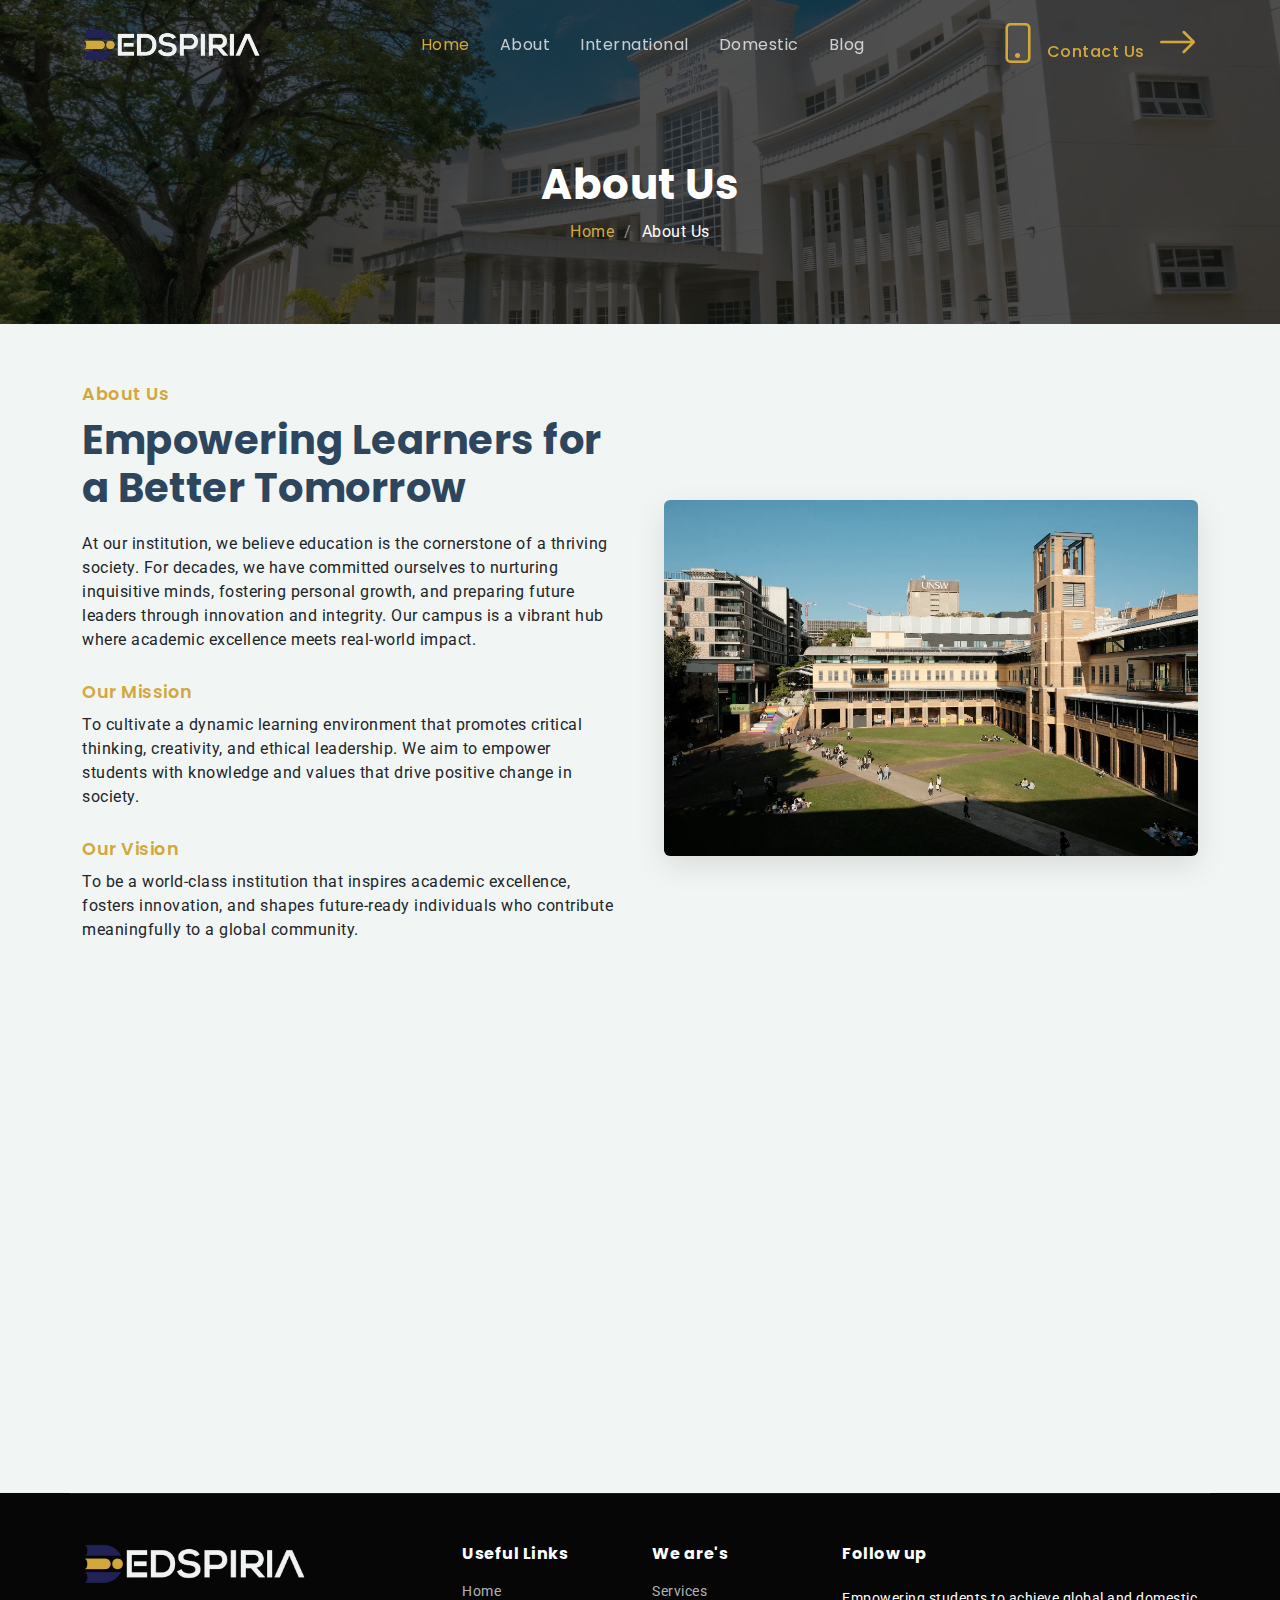
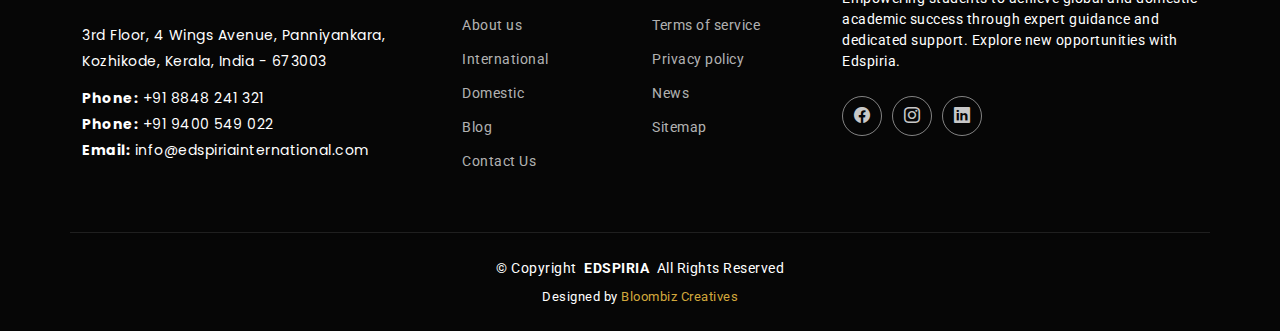
<file: about-us.html>
<!DOCTYPE html>
<html lang="en">

<head>
    <meta charset="utf-8">
    <meta content="width=device-width, initial-scale=1.0" name="viewport">
    <title>About Us - Edspiria International</title>
    <meta name="description" content="">
    <meta name="keywords" content="">

    <!-- Favicons -->
    <link href="./assets/img/favicon.png" rel="icon">
    <link href="./assets/img/apple-touch-icon.png" rel="apple-touch-icon">

    <!-- Fonts -->
    <link href="https://fonts.googleapis.com" rel="preconnect">
    <link href="https://fonts.gstatic.com" rel="preconnect" crossorigin>
    <link
        href="https://fonts.googleapis.com/css2?family=Roboto:ital,wght@0,100;0,300;0,400;0,500;0,700;0,900;1,100;1,300;1,400;1,500;1,700;1,900&family=Poppins:ital,wght@0,100;0,200;0,300;0,400;0,500;0,600;0,700;0,800;0,900;1,100;1,200;1,300;1,400;1,500;1,600;1,700;1,800;1,900&family=Raleway:ital,wght@0,100;0,200;0,300;0,400;0,500;0,600;0,700;0,800;0,900;1,100;1,200;1,300;1,400;1,500;1,600;1,700;1,800;1,900&display=swap"
        rel="stylesheet">

    <!-- Vendor CSS Files -->
    <link href="assets/vendor/bootstrap/css/bootstrap.min.css" rel="stylesheet">
    <link href="assets/vendor/bootstrap-icons/bootstrap-icons.css" rel="stylesheet">
    <link href="assets/vendor/aos/aos.css" rel="stylesheet">
    <link href="assets/vendor/swiper/swiper-bundle.min.css" rel="stylesheet">
    <link href="assets/vendor/glightbox/css/glightbox.min.css" rel="stylesheet">

    <!-- Main CSS File -->
    <link href="assets/css/main.css" rel="stylesheet">

</head>

<body class="contact-page">


    <header id="header" class="header d-flex align-items-center fixed-top">
        <div class="container-fluid container-xl position-relative d-flex align-items-center justify-content-between">

            <a href="index.html" class="logo d-flex align-items-center">
                <img src="./assets/img/logos/favicon.png" alt="EDSPIRIA logo">
                <!-- <img src="./assets/img/logos/longWhite.png" alt="EDSPIRIA logo"> -->
            </a>

            <nav id="navmenu" class="navmenu">
                <ul>
                    <li><a href="index.html" class="active">Home</a></li>
                    <li><a href="about-us.html">About</a></li>
                    <li><a href="international.html">International</a></li>
                    <li><a href="demostic.html">Domestic</a></li>
                    <li><a href="blog.html">Blog</a></li>
                    <!-- <li><a href="contact.html">Contact</a></li> -->
                </ul>
                <i class="mobile-nav-toggle d-xl-none bi bi-list"></i>
            </nav>
            <div class="call-cta d-none d-lg-flex align-items-center pl-4">
                <i class="bi bi-phone me-2"></i>
                <div>
                    <h6 class="text-call mb-1 ">
                        <span>
                            <a href="contact.html" class="p-0">Contact Us <i
                                    class="bi bi-arrow-right ms-2 arrow-right"></i></a>
                        </span>
                    </h6>

                </div>
            </div>

        </div>
    </header>

    <main class="main">

        <!-- Page Title -->
        <div class="page-title dark-background" style="background-image: url(assets/img/education/showcase-1.webp);">
            <div class="container position-relative">
                <h1>About Us</h1>
                <nav class="breadcrumbs">
                    <ol>
                        <li><a href="index.html">Home</a></li>
                        <li class="current">About Us</li>
                    </ol>
                </nav>
            </div>
        </div><!-- End Page Title -->


        <!-- History Section -->
        <section id="history" class="history section">

            <div class="container" data-aos="fade-up" data-aos-delay="100">

                <div class="row align-items-center g-5">
                    <div class="col-lg-6">
                        <div class="about-content" data-aos="fade-up" data-aos-delay="200">
                            <h3>About Us</h3>
                            <h2>Empowering Learners for a Better Tomorrow</h2>
                            <p>At our institution, we believe education is the cornerstone of a thriving society. For
                                decades, we have committed ourselves to nurturing inquisitive minds, fostering personal
                                growth, and preparing future leaders through innovation and integrity. Our campus is a
                                vibrant hub where academic excellence meets real-world impact.</p>
                            <div class="mission-vision" data-aos="fade-up" data-aos-delay="400">
                                <div class="mission">
                                    <h3>Our Mission</h3>
                                    <p>To cultivate a dynamic learning environment that promotes critical thinking,
                                        creativity, and ethical leadership. We aim to empower students with knowledge
                                        and values that drive positive change in society.</p>

                                </div>

                                <div class="vision">
                                    <h3>Our Vision</h3>
                                    <p>To be a world-class institution that inspires academic excellence, fosters
                                        innovation, and shapes future-ready individuals who contribute meaningfully to a
                                        global community.</p>

                                </div>
                            </div>


                        </div>
                    </div>

                    <div class="col-lg-6">
                        <div class="about-image" data-aos="zoom-in" data-aos-delay="300">
                            <img src="assets/img/education/campus-5.webp" alt="Campus" class="img-fluid rounded">


                        </div>
                    </div>
                </div>

                <div class="row mt-5">
                    <div class="col-lg-12">
                        <div class="core-values" data-aos="fade-up" data-aos-delay="500">
                            <h3 class="text-center mb-4">Core Values</h3>
                            <div class="row row-cols-1 row-cols-md-2 row-cols-lg-4 g-4">
                                <div class="col">
                                    <div class="value-card">
                                        <div class="value-icon">
                                            <i class="bi bi-book"></i>
                                        </div>
                                        <h4>Academic Excellence</h4>
                                        <p>We strive for the highest standards in teaching, learning, and research to
                                            create a culture of scholarly achievement.</p>

                                    </div>
                                </div>

                                <div class="col">
                                    <div class="value-card">
                                        <div class="value-icon">
                                            <i class="bi bi-people"></i>
                                        </div>
                                        <h4>Community Engagement</h4>
                                        <p>We actively engage with local and global communities to build partnerships
                                            that enhance education and social responsibility.</p>

                                    </div>
                                </div>

                                <div class="col">
                                    <div class="value-card">
                                        <div class="value-icon">
                                            <i class="bi bi-lightbulb"></i>
                                        </div>
                                        <h4>Innovation</h4>
                                        <p>Our institution encourages curiosity, experimentation, and creative
                                            problem-solving to shape the future of learning and society.</p>

                                    </div>
                                </div>

                                <div class="col">
                                    <div class="value-card">
                                        <div class="value-icon">
                                            <i class="bi bi-globe"></i>
                                        </div>
                                        <h4>Global Perspective</h4>
                                        <p>We promote diversity and intercultural understanding, preparing our students
                                            to thrive in a globally connected world.</p>

                                    </div>
                                </div>
                            </div>
                        </div>
                    </div>
                </div>

            </div>

        </section><!-- /History Section -->



    </main>

    <footer id="footer" class="footer position-relative dark-background">

        <div class="container footer-top">
            <div class="row gy-4">
                <div class="col-lg-4 col-md-6 footer-about">
                    <a href="index.html" class="logo d-flex align-items-center">
                        <span class="sitename">
                            <img src="./assets/img/logos/favicon.png" alt="">
                        </span>
                    </a>
                    <div class="footer-contact pt-3">
                        <p>3rd Floor, 4 Wings Avenue, Panniyankara, </p>
                        <p>Kozhikode, Kerala, India - 673003</p>
                        <p class="mt-3"><strong>Phone:</strong> <span>+91 8848 241 321</span></p>
                        <p class="mt"><strong>Phone:</strong> <span>+91 9400 549 022</span></p>
                        <p><strong>Email:</strong> <span>info@edspiriainternational.com</span></p>
                    </div>
                </div>

                <div class="col-lg-2 col-md-3 footer-links">
                    <h4>Useful Links</h4>
                    <ul>
                        <li><a href="index.html">Home</a></li>
                        <li><a href="about-us.html">About us</a></li>
                        <li><a href="international.html">International</a></li>
                        <li><a href="demostic.html">Domestic</a></li>
                        <li><a href="blog.html">Blog</a></li>
                        <li><a href="contact.html">Contact Us</a></li>
                    </ul>
                </div>

                <div class="col-lg-2 col-md-3 footer-links">
                    <h4>We are's</h4>
                    <ul>
                        <li><a href="./about-us.html">Services</a></li>
                        <li><a href="./terms-of-service.html">Terms of service</a></li>
                        <li><a href="./privacy.html">Privacy policy</a></li>
                        <li><a href="./blog.html">News</a></li>
                        <li><a href="#">Sitemap</a></li>
                    </ul>
                </div>

                <div class="col-lg-4 col-md-3 footer-links">
                    <h4>Follow up</h4>
                    <div class="footer-contact pt-1">
                        <p>Empowering students to achieve global and domestic academic success through expert guidance
                            and dedicated
                            support. Explore new opportunities with Edspiria.</p>
                    </div>
                    <div class="social-links d-flex mt-4">
                        <a href="https://www.facebook.com/edspiriainternational/"><i class="bi bi-facebook"></i></a>
                        <a href="https://www.instagram.com/edspiriainternational?igsh=bmZ1a3JwZ2NlNDBw"><i
                                class="bi bi-instagram"></i></a>
                        <a href="https://www.linkedin.com/company/edspiria-international/"><i
                                class="bi bi-linkedin"></i></a>
                    </div>
                </div>
            </div>
        </div>

        <div class="container copyright text-center mt-4">
            <p>© <span>Copyright</span> <strong class="px-1 sitename">EDSPIRIA</strong> <span>All Rights Reserved</span>
            </p>
            <div class="credits">
                Designed by <a href="https://bloombizcreatives.com/">Bloombiz Creatives</a>
            </div>
        </div>

    </footer>


    <!-- Scroll Top -->
    <a href="#" id="scroll-top-btn" class="scroll-top d-flex align-items-center justify-content-center"
        aria-label="Go to top">
        <i class="bi bi-arrow-up-short"></i>
    </a>

    <a href="tel:+918848241321" id="phone-btn" class="scroll-top d-flex align-items-center justify-content-center"
        aria-label="Call Me">
        <i class="bi bi-telephone-fill"></i>
    </a>

    <a href="https://wa.me/+918848241321" id="whatsapp-btn" target="_blank"
        class="scroll-top d-flex align-items-center justify-content-center" aria-label="Chat on WhatsApp">
        <i class="bi bi-whatsapp"></i>
    </a>

    <!-- Preloader -->
    <div id="preloader"></div>

    <!-- Vendor JS Files -->
    <script src="assets/vendor/bootstrap/js/bootstrap.bundle.min.js"></script>
    <script src="assets/vendor/php-email-form/validate.js"></script>
    <script src="assets/vendor/aos/aos.js"></script>
    <script src="assets/vendor/purecounter/purecounter_vanilla.js"></script>
    <script src="assets/vendor/imagesloaded/imagesloaded.pkgd.min.js"></script>
    <script src="assets/vendor/isotope-layout/isotope.pkgd.min.js"></script>
    <script src="assets/vendor/swiper/swiper-bundle.min.js"></script>
    <script src="assets/vendor/glightbox/js/glightbox.min.js"></script>

    <!-- Main JS File -->
    <script src="assets/js/main.js"></script>

</body>

</html>
</file>
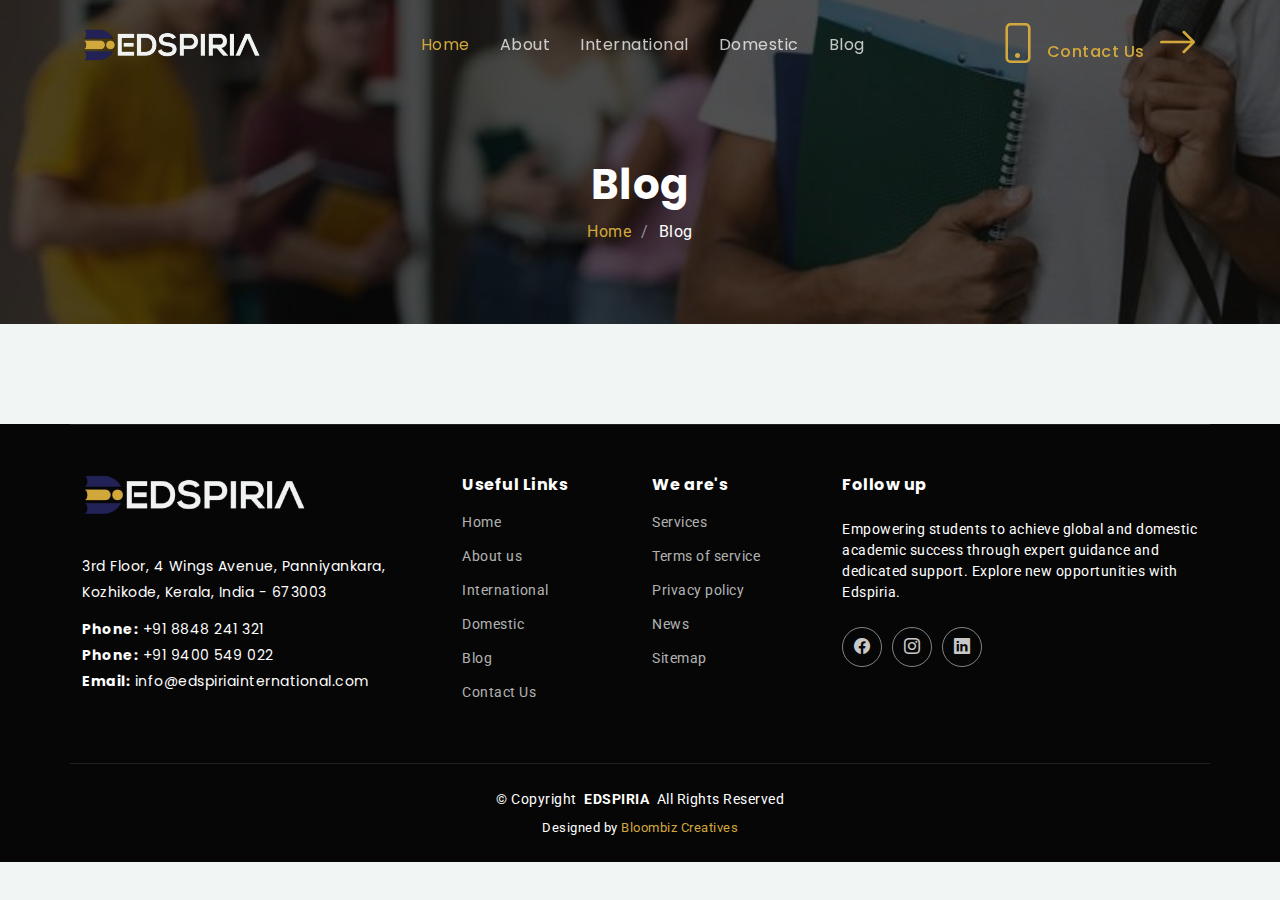
<file: blog.html>
<!DOCTYPE html>
<html lang="en">

<head>
  <meta charset="utf-8">
  <meta content="width=device-width, initial-scale=1.0" name="viewport">
  <title>Blog - Edspiria International</title>
  <meta name="description" content="">
  <meta name="keywords" content="">

  <!-- Favicons -->
  <link href="./assets/img/favicon.png" rel="icon">
  <link href="./assets/img/apple-touch-icon.png" rel="apple-touch-icon">

  <!-- Fonts -->
  <link href="https://fonts.googleapis.com" rel="preconnect">
  <link href="https://fonts.gstatic.com" rel="preconnect" crossorigin>
  <link
    href="https://fonts.googleapis.com/css2?family=Roboto:ital,wght@0,100;0,300;0,400;0,500;0,700;0,900;1,100;1,300;1,400;1,500;1,700;1,900&family=Poppins:ital,wght@0,100;0,200;0,300;0,400;0,500;0,600;0,700;0,800;0,900;1,100;1,200;1,300;1,400;1,500;1,600;1,700;1,800;1,900&family=Raleway:ital,wght@0,100;0,200;0,300;0,400;0,500;0,600;0,700;0,800;0,900;1,100;1,200;1,300;1,400;1,500;1,600;1,700;1,800;1,900&display=swap"
    rel="stylesheet">

  <!-- Vendor CSS Files -->
  <link href="assets/vendor/bootstrap/css/bootstrap.min.css" rel="stylesheet">
  <link href="assets/vendor/bootstrap-icons/bootstrap-icons.css" rel="stylesheet">
  <link href="assets/vendor/aos/aos.css" rel="stylesheet">
  <link href="assets/vendor/swiper/swiper-bundle.min.css" rel="stylesheet">
  <link href="assets/vendor/glightbox/css/glightbox.min.css" rel="stylesheet">

  <!-- Main CSS File -->
  <link href="assets/css/main.css" rel="stylesheet">

</head>

<body class="contact-page">


  <header id="header" class="header d-flex align-items-center fixed-top">
    <div class="container-fluid container-xl position-relative d-flex align-items-center justify-content-between">

      <a href="index.html" class="logo d-flex align-items-center">
        <img src="./assets/img/logos/favicon.png" alt="EDSPIRIA logo">
        <!-- <img src="./assets/img/logos/longWhite.png" alt="EDSPIRIA logo"> -->
      </a>

      <nav id="navmenu" class="navmenu">
        <ul>
          <li><a href="index.html" class="active">Home</a></li>
          <li><a href="about-us.html">About</a></li>
          <li><a href="international.html">International</a></li>
          <li><a href="demostic.html">Domestic</a></li>
          <li><a href="blog.html">Blog</a></li>
          <!-- <li><a href="contact.html">Contact</a></li> -->
        </ul>
        <i class="mobile-nav-toggle d-xl-none bi bi-list"></i>
      </nav>
      <div class="call-cta d-none d-lg-flex align-items-center pl-4">
        <i class="bi bi-phone me-2"></i>
        <div>
          <h6 class="text-call mb-1 ">
            <span>
              <a href="contact.html" class="p-0">Contact Us <i class="bi bi-arrow-right ms-2 arrow-right"></i></a>
            </span>
          </h6>

        </div>
      </div>

    </div>
  </header>

  <main class="main">

    <!-- Page Title -->
    <div class="page-title dark-background" style="background-image: url(./assets/img/blog/holdingBook.jpg);">
      <div class="container position-relative">
        <h1>Blog</h1>
        <nav class="breadcrumbs">
          <ol>
            <li><a href="index.html">Home</a></li>
            <li class="current">Blog</li>
          </ol>
        </nav>
      </div>
    </div><!-- End Page Title -->


    <section id="news-posts" class="news-posts section">
      <div class="container" data-aos="fade-up" data-aos-delay="100">
        <div class="row gy-4">
          <!-- Dynamic Blog Cards Will Render Here -->
        </div>
      </div>
    </section>

  </main>

  <footer id="footer" class="footer position-relative dark-background">

    <div class="container footer-top">
      <div class="row gy-4">
        <div class="col-lg-4 col-md-6 footer-about">
          <a href="index.html" class="logo d-flex align-items-center">
            <span class="sitename">
              <img src="./assets/img/logos/favicon.png" alt="">
            </span>
          </a>
          <div class="footer-contact pt-3">
            <p>3rd Floor, 4 Wings Avenue, Panniyankara, </p>
            <p>Kozhikode, Kerala, India - 673003</p>
            <p class="mt-3"><strong>Phone:</strong> <span>+91 8848 241 321</span></p>
            <p class="mt"><strong>Phone:</strong> <span>+91 9400 549 022</span></p>
            <p><strong>Email:</strong> <span>info@edspiriainternational.com</span></p>
          </div>
        </div>

        <div class="col-lg-2 col-md-3 footer-links">
          <h4>Useful Links</h4>
          <ul>
            <li><a href="index.html">Home</a></li>
            <li><a href="about-us.html">About us</a></li>
            <li><a href="international.html">International</a></li>
            <li><a href="demostic.html">Domestic</a></li>
            <li><a href="blog.html">Blog</a></li>
            <li><a href="contact.html">Contact Us</a></li>
          </ul>
        </div>

        <div class="col-lg-2 col-md-3 footer-links">
          <h4>We are's</h4>
          <ul>
            <li><a href="./about-us.html">Services</a></li>
            <li><a href="./terms-of-service.html">Terms of service</a></li>
            <li><a href="./privacy.html">Privacy policy</a></li>
            <li><a href="./blog.html">News</a></li>
            <li><a href="#">Sitemap</a></li>
          </ul>
        </div>

        <div class="col-lg-4 col-md-3 footer-links">
          <h4>Follow up</h4>
          <div class="footer-contact pt-1">
            <p>Empowering students to achieve global and domestic academic success through expert guidance and dedicated
              support. Explore new opportunities with Edspiria.</p>
          </div>
          <div class="social-links d-flex mt-4">
            <a href="https://www.facebook.com/edspiriainternational/"><i class="bi bi-facebook"></i></a>
            <a href="https://www.instagram.com/edspiriainternational?igsh=bmZ1a3JwZ2NlNDBw"><i
                class="bi bi-instagram"></i></a>
            <a href="https://www.linkedin.com/company/edspiria-international/"><i class="bi bi-linkedin"></i></a>
          </div>
        </div>
      </div>
    </div>

    <div class="container copyright text-center mt-4">
      <p>© <span>Copyright</span> <strong class="px-1 sitename">EDSPIRIA</strong> <span>All Rights Reserved</span></p>
      <div class="credits">
        Designed by <a href="https://bloombizcreatives.com/">Bloombiz Creatives</a>
      </div>
    </div>

  </footer>


  <!-- Scroll Top -->
  <a href="#" id="scroll-top-btn" class="scroll-top d-flex align-items-center justify-content-center"
    aria-label="Go to top">
    <i class="bi bi-arrow-up-short"></i>
  </a>

  <a href="tel:+918848241321" id="phone-btn" class="scroll-top d-flex align-items-center justify-content-center"
    aria-label="Call Me">
    <i class="bi bi-telephone-fill"></i>
  </a>

  <a href="https://wa.me/+918848241321" id="whatsapp-btn" target="_blank"
    class="scroll-top d-flex align-items-center justify-content-center" aria-label="Chat on WhatsApp">
    <i class="bi bi-whatsapp"></i>
  </a>

  <!-- Preloader -->
  <div id="preloader"></div>

  <!-- Vendor JS Files -->
  <script src="assets/vendor/bootstrap/js/bootstrap.bundle.min.js"></script>
  <script src="assets/vendor/php-email-form/validate.js"></script>
  <script src="assets/vendor/aos/aos.js"></script>
  <script src="assets/vendor/purecounter/purecounter_vanilla.js"></script>
  <script src="assets/vendor/imagesloaded/imagesloaded.pkgd.min.js"></script>
  <script src="assets/vendor/isotope-layout/isotope.pkgd.min.js"></script>
  <script src="assets/vendor/swiper/swiper-bundle.min.js"></script>
  <script src="assets/vendor/glightbox/js/glightbox.min.js"></script>

  <!-- Main JS File -->
  <script src="assets/js/main.js"></script>

  <script>
    let blogs = [];

    // Fetch config.json first
    fetch('./assets/js/json/config.json')
      .then(res => res.json())
      .then(config => {
        return fetch(`${config.configApi}/blog`);
      })
      .then(res => res.json())
      .then(data => {
        blogs = data?.data || [];
        renderBlogCards(blogs);
      })
      .catch(err => console.error(err));

    function renderBlogCards(data) {
      const container = document.querySelector('.news-posts .container .row');
      container.innerHTML = '';

      if (data.length === 0) {
        container.innerHTML = '<div class="col-12"><p class="text-center">No blogs found.</p></div>';
        return;
      }

      data.forEach(item => {
        const card = document.createElement('div');
        card.className = 'col-lg-4';
        card.innerHTML = `
        <article>
          <div class="post-img position-relative">
            <img src="${item.image}" alt="${item.title}" class="img-fluid" onerror="this.src='assets/img/favicon.png'">
            <div class="post-content">
              <p class="post-category">${item.shortDesc || 'Blog'}</p>
              <h2 class="title">
                <a href="${item.link}" target="_blank">${item.title}</a>
              </h2>
              <div class="post-meta">
                <time datetime="${item.createdAt}">${formatDate(item.createdAt)}</time>
                <span class="px-2">•</span>
                <span>No Comments</span>
              </div>
            </div>
          </div>
        </article>
      `;
        container.appendChild(card);
      });
    }

    // Utility function to format date
    function formatDate(dateString) {
      const options = { year: 'numeric', month: 'short', day: 'numeric' };
      const date = new Date(dateString);
      return date.toLocaleDateString('en-US', options);
    }
  </script>

</body>

</html>
</file>
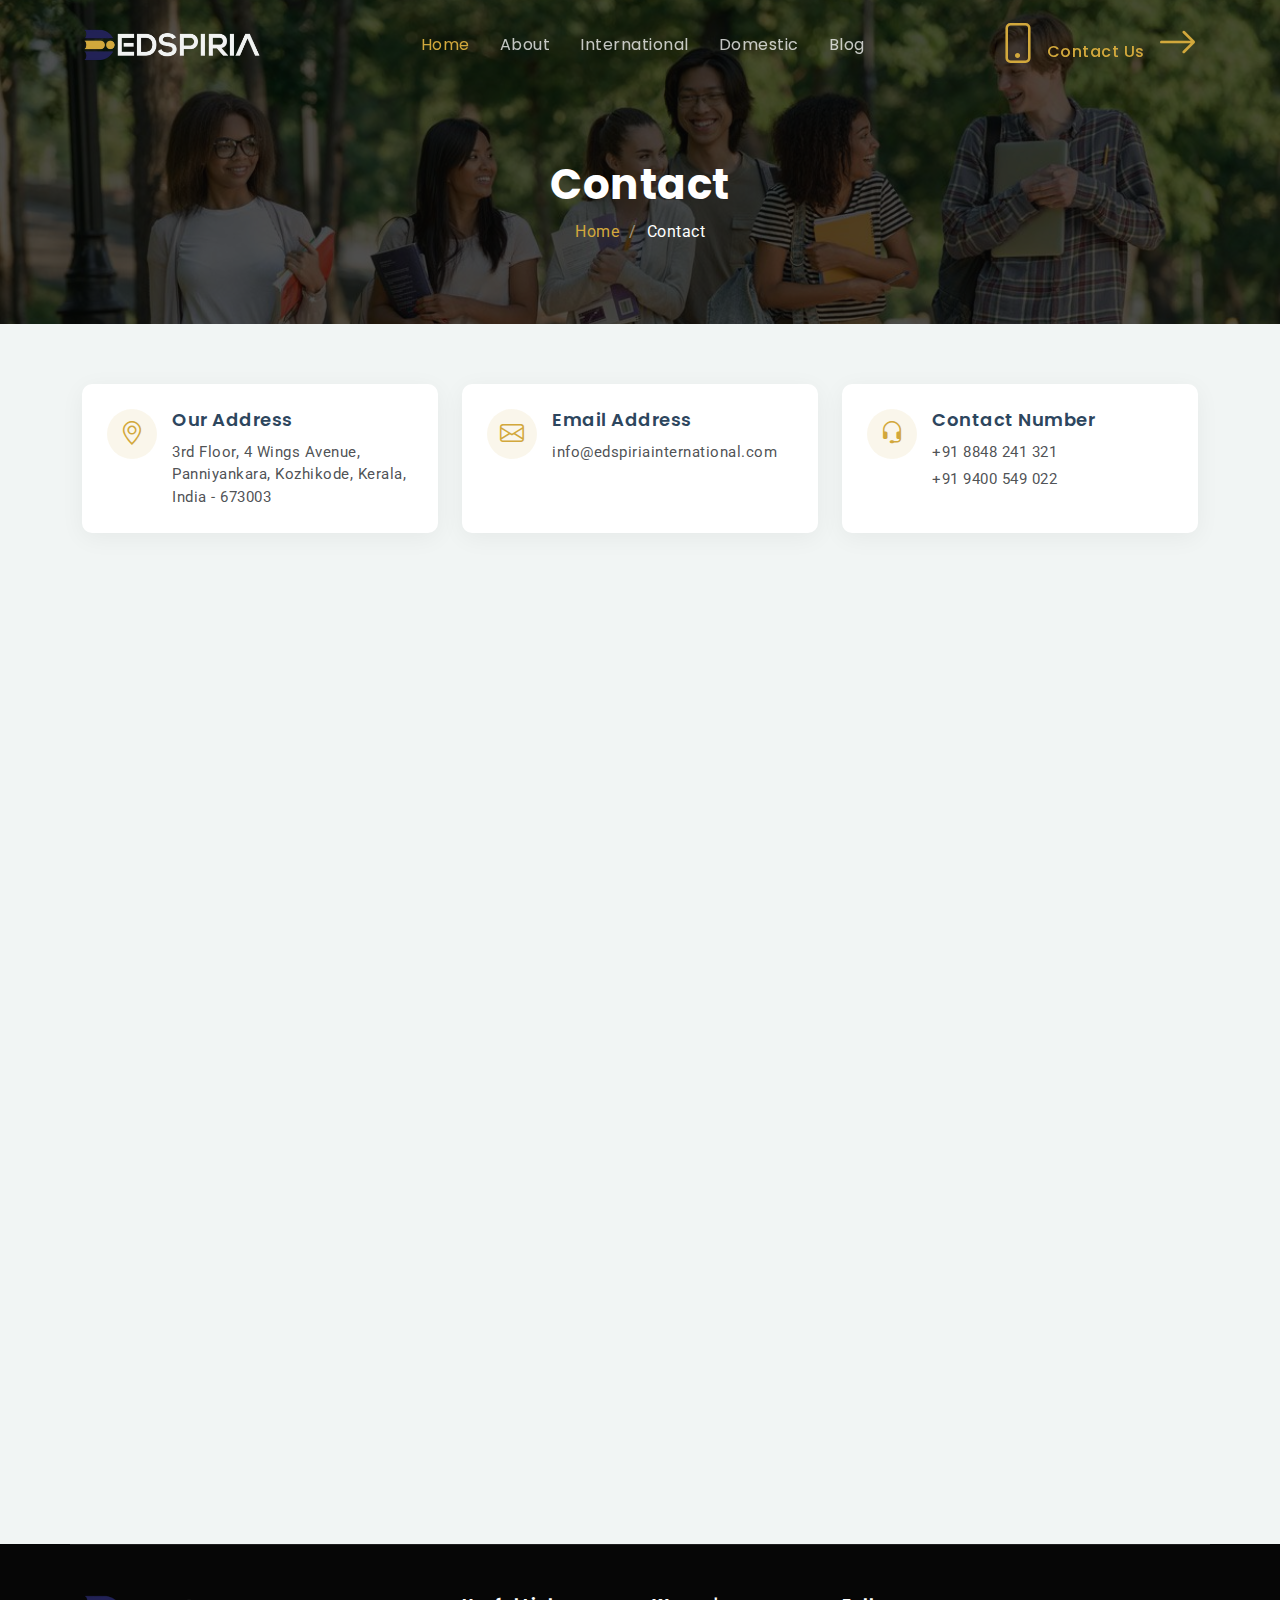
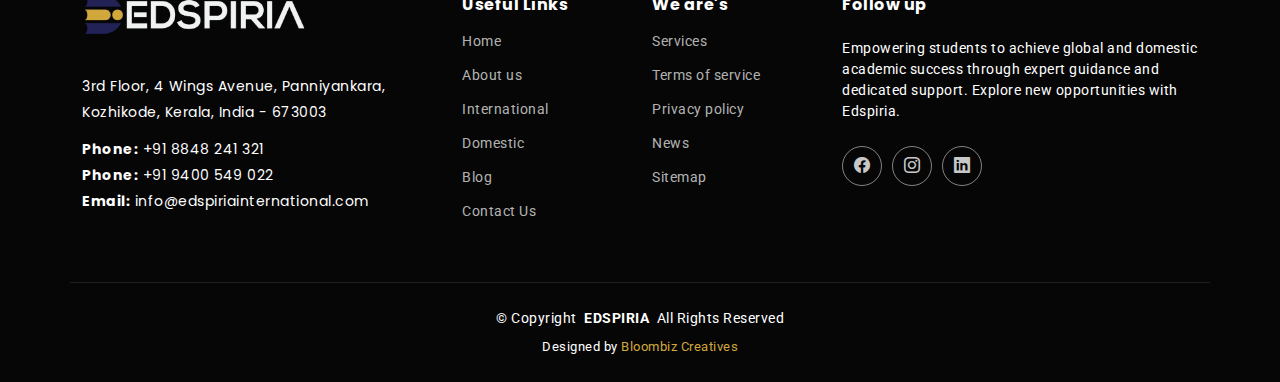
<file: contact.html>
<!DOCTYPE html>
<html lang="en">

<head>
  <meta charset="utf-8">
  <meta content="width=device-width, initial-scale=1.0" name="viewport">
  <title>Contact - Edspiria International</title>
  <meta name="description" content="">
  <meta name="keywords" content="">

  <!-- Favicons -->
  <link href="./assets/img/favicon.png" rel="icon">
  <link href="./assets/img/apple-touch-icon.png" rel="apple-touch-icon">

  <!-- Fonts -->
  <link href="https://fonts.googleapis.com" rel="preconnect">
  <link href="https://fonts.gstatic.com" rel="preconnect" crossorigin>
  <link
    href="https://fonts.googleapis.com/css2?family=Roboto:ital,wght@0,100;0,300;0,400;0,500;0,700;0,900;1,100;1,300;1,400;1,500;1,700;1,900&family=Poppins:ital,wght@0,100;0,200;0,300;0,400;0,500;0,600;0,700;0,800;0,900;1,100;1,200;1,300;1,400;1,500;1,600;1,700;1,800;1,900&family=Raleway:ital,wght@0,100;0,200;0,300;0,400;0,500;0,600;0,700;0,800;0,900;1,100;1,200;1,300;1,400;1,500;1,600;1,700;1,800;1,900&display=swap"
    rel="stylesheet">

  <!-- Vendor CSS Files -->
  <link href="assets/vendor/bootstrap/css/bootstrap.min.css" rel="stylesheet">
  <link href="assets/vendor/bootstrap-icons/bootstrap-icons.css" rel="stylesheet">
  <link href="assets/vendor/aos/aos.css" rel="stylesheet">
  <link href="assets/vendor/swiper/swiper-bundle.min.css" rel="stylesheet">
  <link href="assets/vendor/glightbox/css/glightbox.min.css" rel="stylesheet">

  <!-- Main CSS File -->
  <link href="assets/css/main.css" rel="stylesheet">

  <!-- Custom styles for form elements -->
  <style>
    .error {
      display: none;
      color: #dc3545;
      background-color: #f8d7da;
      border: 1px solid #f5c6cb;
      padding: 10px;
      border-radius: 5px;
      margin: 10px 0;
    }

    .success {
      display: none;
      color: #155724;
      background-color: #d4edda;
      border: 1px solid #c3e6cb;
      padding: 10px;
      border-radius: 5px;
      margin: 10px 0;
    }

    .loading {
      display: none;
      color: #856404;
      background-color: #fff3cd;
      border: 1px solid #ffeaa7;
      padding: 10px;
      border-radius: 5px;
      margin: 10px 0;
    }

    .is-invalid~.input-with-icon i {
      color: #dc3545;
    }

    .is-valid~.input-with-icon i {
      color: #28a745;
    }
  </style>
</head>

<body class="contact-page">

  <header id="header" class="header d-flex align-items-center fixed-top">
    <div class="container-fluid container-xl position-relative d-flex align-items-center justify-content-between">

      <a href="index.html" class="logo d-flex align-items-center">
        <img src="./assets/img/logos/favicon.png" alt="EDSPIRIA logo">
      </a>

      <nav id="navmenu" class="navmenu">
        <ul>
          <li><a href="index.html" class="active">Home</a></li>
          <li><a href="about-us.html">About</a></li>
          <li><a href="international.html">International</a></li>
          <li><a href="demostic.html">Domestic</a></li>
          <li><a href="blog.html">Blog</a></li>
          <!-- <li><a href="contact.html">Contact</a></li> -->
        </ul>
        <i class="mobile-nav-toggle d-xl-none bi bi-list"></i>
      </nav>
      <div class="call-cta d-none d-lg-flex align-items-center pl-4">
        <i class="bi bi-phone me-2"></i>
        <div>
          <h6 class="text-call mb-1 ">
            <span>
              <a href="contact.html" class="p-0">Contact Us <i class="bi bi-arrow-right ms-2 arrow-right"></i></a>
            </span>
          </h6>
          
        </div>
      </div>

    </div>
  </header>

  <main class="main">

    <!-- Page Title -->
    <div class="page-title dark-background"
      style="background-image: url(./assets/img/blog/contact-student-program.jpeg);">
      <div class="container position-relative">
        <h1>Contact</h1>
        <nav class="breadcrumbs">
          <ol>
            <li><a href="index.html">Home</a></li>
            <li class="current">Contact</li>
          </ol>
        </nav>
      </div>
    </div><!-- End Page Title -->

    <!-- Contact Section -->
    <section id="contact" class="contact section">

      <div class="container" data-aos="fade-up" data-aos-delay="100">

        <!-- Contact Info Boxes -->
        <div class="row gy-4 mb-5">
          <div class="col-lg-4" data-aos="fade-up" data-aos-delay="100">
            <div class="contact-info-box">
              <div class="icon-box">
                <i class="bi bi-geo-alt"></i>
              </div>
              <div class="info-content">
                <h4>Our Address</h4>
                <p>3rd Floor, 4 Wings Avenue, Panniyankara, Kozhikode, Kerala, India - 673003</p>
              </div>
            </div>
          </div>

          <div class="col-lg-4" data-aos="fade-up" data-aos-delay="200">
            <div class="contact-info-box">
              <div class="icon-box">
                <i class="bi bi-envelope"></i>
              </div>
              <div class="info-content">
                <h4>Email Address</h4>
                <p>info@edspiriainternational.com</p>
                <!-- <p>contact@example.com</p> -->
              </div>
            </div>
          </div>

          <div class="col-lg-4" data-aos="fade-up" data-aos-delay="300">
            <div class="contact-info-box">
              <div class="icon-box">
                <i class="bi bi-headset"></i>
              </div>
              <div class="info-content">
                <h4>Contact Number</h4>
                <p>+91 8848 241 321</p>
                <p>+91 9400 549 022</p>
                <!-- <p>Saturday: 9 AM - 4 PM</p> -->
              </div>
            </div>
          </div>
        </div>

      </div>

      <!-- Google Maps (Full Width) -->
      <div class="map-section" data-aos="fade-up" data-aos-delay="200">
        <iframe
          src="https://www.google.com/maps/embed?pb=!1m18!1m12!1m3!1d3913.4844895327815!2d75.78932507481186!3d11.225726488951667!2m3!1f0!2f0!3f0!3m2!1i1024!2i768!4f13.1!3m3!1m2!1s0x3ba6592fb0400ac3%3A0xa2b97e7084028607!2sEdspiria%20International!5e0!3m2!1sen!2sin!4v1758882622343!5m2!1sen!2sin"
          width="100%" height="500" style="border:0;" allowfullscreen="" loading="lazy"
          referrerpolicy="no-referrer-when-downgrade"></iframe>
      </div>

      <!-- Contact Form Section (Overlapping) -->
      <div class="container form-container-overlap">
        <div class="row justify-content-center" data-aos="fade-up" data-aos-delay="300">
          <div class="col-lg-10">
            <div class="contact-continer">
              <h2 class="text-center mb-4">Get in Touch</h2>

              <form id="contact-form" class="contactForm" method="POST" action="http://localhost:1010/contact/">
                <div class="row g-3">
                  <div class="col-md-6">
                    <div class="form-group">
                      <div class="input-with-icon">
                        <i class="bi bi-person"></i>
                        <input type="text" class="form-control" name="fullname" id="fullname" placeholder="First Name"
                          required aria-label="Full Name">
                      </div>
                    </div>
                  </div>

                  <div class="col-md-6">
                    <div class="form-group">
                      <div class="input-with-icon">
                        <i class="bi bi-envelope"></i>
                        <input type="email" class="form-control" name="email" id="email" placeholder="Email Address"
                          required aria-label="Email Address">
                      </div>
                    </div>
                  </div>

                  <div class="col-md-6">
                    <div class="form-group">
                      <div class="input-with-icon">
                        <i class="bi bi-telephone"></i>
                        <input type="tel" class="form-control" name="mobile" id="mobile" placeholder="Contact Number"
                          required aria-label="Contact Number">
                      </div>
                    </div>
                  </div>

                  <div class="col-md-6">
                    <div class="form-group">
                      <div class="input-with-icon">
                        <i class="bi bi-text-left"></i>
                        <input type="text" class="form-control" name="subject" id="subject" placeholder="Subject"
                          required aria-label="Subject">
                      </div>
                    </div>
                  </div>

                  <div class="col-12">
                    <div class="form-group">
                      <div class="input-with-icon">
                        <i class="bi bi-chat-dots message-icon"></i>
                        <textarea class="form-control" name="message" id="message" placeholder="Write Message..."
                          style="height: 180px" required aria-label="Message"></textarea>
                      </div>
                    </div>
                  </div>

                  <div class="col-12">
                    <div id="loading-alert" class="alert alert-warning d-none"><i
                        class="bi bi-hourglass-split me-2"></i>Sending your message...</div>
                    <div id="error-alert" class="alert alert-danger d-none"><i
                        class="bi bi-exclamation-triangle me-2"></i><span id="error-text">Please fill in all fields
                        correctly.</span></div>
                    <div id="success-alert" class="alert alert-success d-none"><i
                        class="bi bi-check-circle me-2"></i>Your message has been sent successfully!</div>
                  </div>

                  <div class="col-12 text-center">
                    <button type="submit" id="submit-btn" class="btn btn-primary btn-submit">SEND MESSAGE</button>
                  </div>
                </div>
              </form>
            </div>
          </div>
        </div>
      </div>

    </section><!-- /Contact Section -->

  </main>

  <footer id="footer" class="footer position-relative dark-background">

    <div class="container footer-top">
      <div class="row gy-4">
        <div class="col-lg-4 col-md-6 footer-about">
          <a href="index.html" class="logo d-flex align-items-center">
            <span class="sitename">
              <img src="./assets/img/logos/favicon.png" alt="">
            </span>
          </a>
          <div class="footer-contact pt-3">
            <p>3rd Floor, 4 Wings Avenue, Panniyankara, </p>
            <p>Kozhikode, Kerala, India - 673003</p>
            <p class="mt-3"><strong>Phone:</strong> <span>+91 8848 241 321</span></p>
            <p class="mt"><strong>Phone:</strong> <span>+91 9400 549 022</span></p>
            <p><strong>Email:</strong> <span>info@edspiriainternational.com</span></p>
          </div>
        </div>

        <div class="col-lg-2 col-md-3 footer-links">
          <h4>Useful Links</h4>
          <ul>
            <li><a href="index.html">Home</a></li>
            <li><a href="about-us.html">About us</a></li>
            <li><a href="international.html">International</a></li>
            <li><a href="demostic.html">Domestic</a></li>
            <li><a href="blog.html">Blog</a></li>
            <li><a href="contact.html">Contact Us</a></li>
          </ul>
        </div>

        <div class="col-lg-2 col-md-3 footer-links">
          <h4>We are's</h4>
          <ul>
            <li><a href="./about-us.html">Services</a></li>
            <li><a href="./terms-of-service.html">Terms of service</a></li>
            <li><a href="./privacy.html">Privacy policy</a></li>
            <li><a href="./blog.html">News</a></li>
            <li><a href="#">Sitemap</a></li>
          </ul>
        </div>

        <div class="col-lg-4 col-md-3 footer-links">
          <h4>Follow up</h4>
          <div class="footer-contact pt-1">
            <p>Empowering students to achieve global and domestic academic success through expert guidance and dedicated
              support. Explore new opportunities with Edspiria.</p>
          </div>
          <div class="social-links d-flex mt-4">
            <a href="https://www.facebook.com/edspiriainternational/"><i class="bi bi-facebook"></i></a>
            <a href="https://www.instagram.com/edspiriainternational?igsh=bmZ1a3JwZ2NlNDBw"><i
                class="bi bi-instagram"></i></a>
            <a href="https://www.linkedin.com/company/edspiria-international/"><i class="bi bi-linkedin"></i></a>
          </div>
        </div>
      </div>
    </div>

    <div class="container copyright text-center mt-4">
      <p>© <span>Copyright</span> <strong class="px-1 sitename">EDSPIRIA</strong> <span>All Rights Reserved</span></p>
      <div class="credits">
        Designed by <a href="https://bloombizcreatives.com/">Bloombiz Creatives</a>
      </div>
    </div>

  </footer>


  <!-- Scroll Top -->
  <a href="#" id="scroll-top-btn" class="scroll-top d-flex align-items-center justify-content-center"
    aria-label="Go to top">
    <i class="bi bi-arrow-up-short"></i>
  </a>

  <a href="tel:+918848241321" id="phone-btn" class="scroll-top d-flex align-items-center justify-content-center"
    aria-label="Call Me">
    <i class="bi bi-telephone-fill"></i>
  </a>

  <a href="https://wa.me/+918848241321" id="whatsapp-btn" target="_blank"
    class="scroll-top d-flex align-items-center justify-content-center" aria-label="Chat on WhatsApp">
    <i class="bi bi-whatsapp"></i>
  </a>

  <!-- Preloader -->
  <div id="preloader"></div>

  <!-- Vendor JS Files -->
  <script src="assets/vendor/bootstrap/js/bootstrap.bundle.min.js"></script>
  <script src="assets/vendor/php-email-form/validate.js"></script>
  <script src="assets/vendor/aos/aos.js"></script>
  <script src="assets/vendor/purecounter/purecounter_vanilla.js"></script>
  <script src="assets/vendor/imagesloaded/imagesloaded.pkgd.min.js"></script>
  <script src="assets/vendor/isotope-layout/isotope.pkgd.min.js"></script>
  <script src="assets/vendor/swiper/swiper-bundle.min.js"></script>
  <script src="assets/vendor/glightbox/js/glightbox.min.js"></script>

  <!-- Main JS File -->
  <script src="assets/js/main.js"></script>
  <script>
    document.addEventListener('DOMContentLoaded', async () => {
      const form = document.getElementById('contact-form');
      const submitBtn = document.getElementById('submit-btn');
      const loadingAlert = document.getElementById('loading-alert');
      const errorAlert = document.getElementById('error-alert');
      const successAlert = document.getElementById('success-alert');
      const errorText = document.getElementById('error-text');

      let backendURL = '';

      // Load config once
      try {
        const configRes = await fetch('./assets/js/json/config.json');
        const configData = await configRes.json();
        backendURL = configData.configApi;
      } catch (err) {
        console.error('Failed to load config.json', err);
      }

      const showAlert = (element, message = '') => {
        [loadingAlert, errorAlert, successAlert].forEach(alert => alert.classList.add('d-none'));
        if (message) errorText.textContent = message;
        element.classList.remove('d-none');
      };

      const validateForm = () => {
        let valid = true;
        const emailRegex = /^[^\s@]+@[^\s@]+\.[^\s@]+$/;
        const phoneRegex = /^[\+]?[1-9][\d]{0,15}$/;
        const fields = ['fullname', 'email', 'mobile', 'subject', 'message'];

        fields.forEach(id => {
          const input = document.getElementById(id);
          input.classList.remove('is-invalid', 'is-valid');
          const value = input.value.trim();

          if (!value) {
            input.classList.add('is-invalid');
            valid = false;
            showAlert(errorAlert, 'Please fill in all required fields.');
          } else if (id === 'email' && !emailRegex.test(value)) {
            input.classList.add('is-invalid');
            valid = false;
            showAlert(errorAlert, 'Please enter a valid email address.');
          } else if (id === 'mobile' && !phoneRegex.test(value.replace(/[\s\-()]/g, ''))) {
            input.classList.add('is-invalid');
            valid = false;
            showAlert(errorAlert, 'Please enter a valid phone number.');
          } else {
            input.classList.add('is-valid');
          }
        });
        return valid;
      };

      form.addEventListener('input', e => {
        if (e.target.matches('input, textarea')) {
          e.target.classList.remove('is-invalid', 'is-valid');
          [loadingAlert, errorAlert, successAlert].forEach(alert => alert.classList.add('d-none'));
        }
      });

      form.addEventListener('submit', async e => {
        e.preventDefault();

        if (!validateForm()) return;
        if (!backendURL) {
          showAlert(errorAlert, 'Backend URL not configured.');
          return;
        }

        submitBtn.disabled = true;
        submitBtn.innerHTML = '<i class="bi bi-hourglass-split me-2"></i>Sending...';
        showAlert(loadingAlert);

        const formData = {
          fullname: document.getElementById('fullname').value.trim(),
          email: document.getElementById('email').value.trim(),
          mobile: document.getElementById('mobile').value.trim(),
          subject: document.getElementById('subject').value.trim(),
          message: document.getElementById('message').value.trim()
        };

        try {
          const response = await fetch(`${backendURL}/contact/`, {
            method: 'POST',
            headers: { 'Content-Type': 'application/json' },
            body: JSON.stringify(formData)
          });

          if (!response.ok) {
            const errorData = await response.json();
            throw new Error(errorData.message || `Server error: ${response.status}`);
          }

          await response.json();
          showAlert(successAlert);
          form.reset();
          form.querySelectorAll('.is-valid').forEach(el => el.classList.remove('is-valid'));
        } catch (error) {
          showAlert(errorAlert, error.message.includes('Failed to fetch')
            ? 'Unable to connect to server. Please ensure the backend is running.'
            : `Error: ${error.message}`);
        } finally {
          submitBtn.disabled = false;
          submitBtn.innerHTML = 'SEND MESSAGE';
        }
      });
    });
  </script>

</body>

</html>
</file>
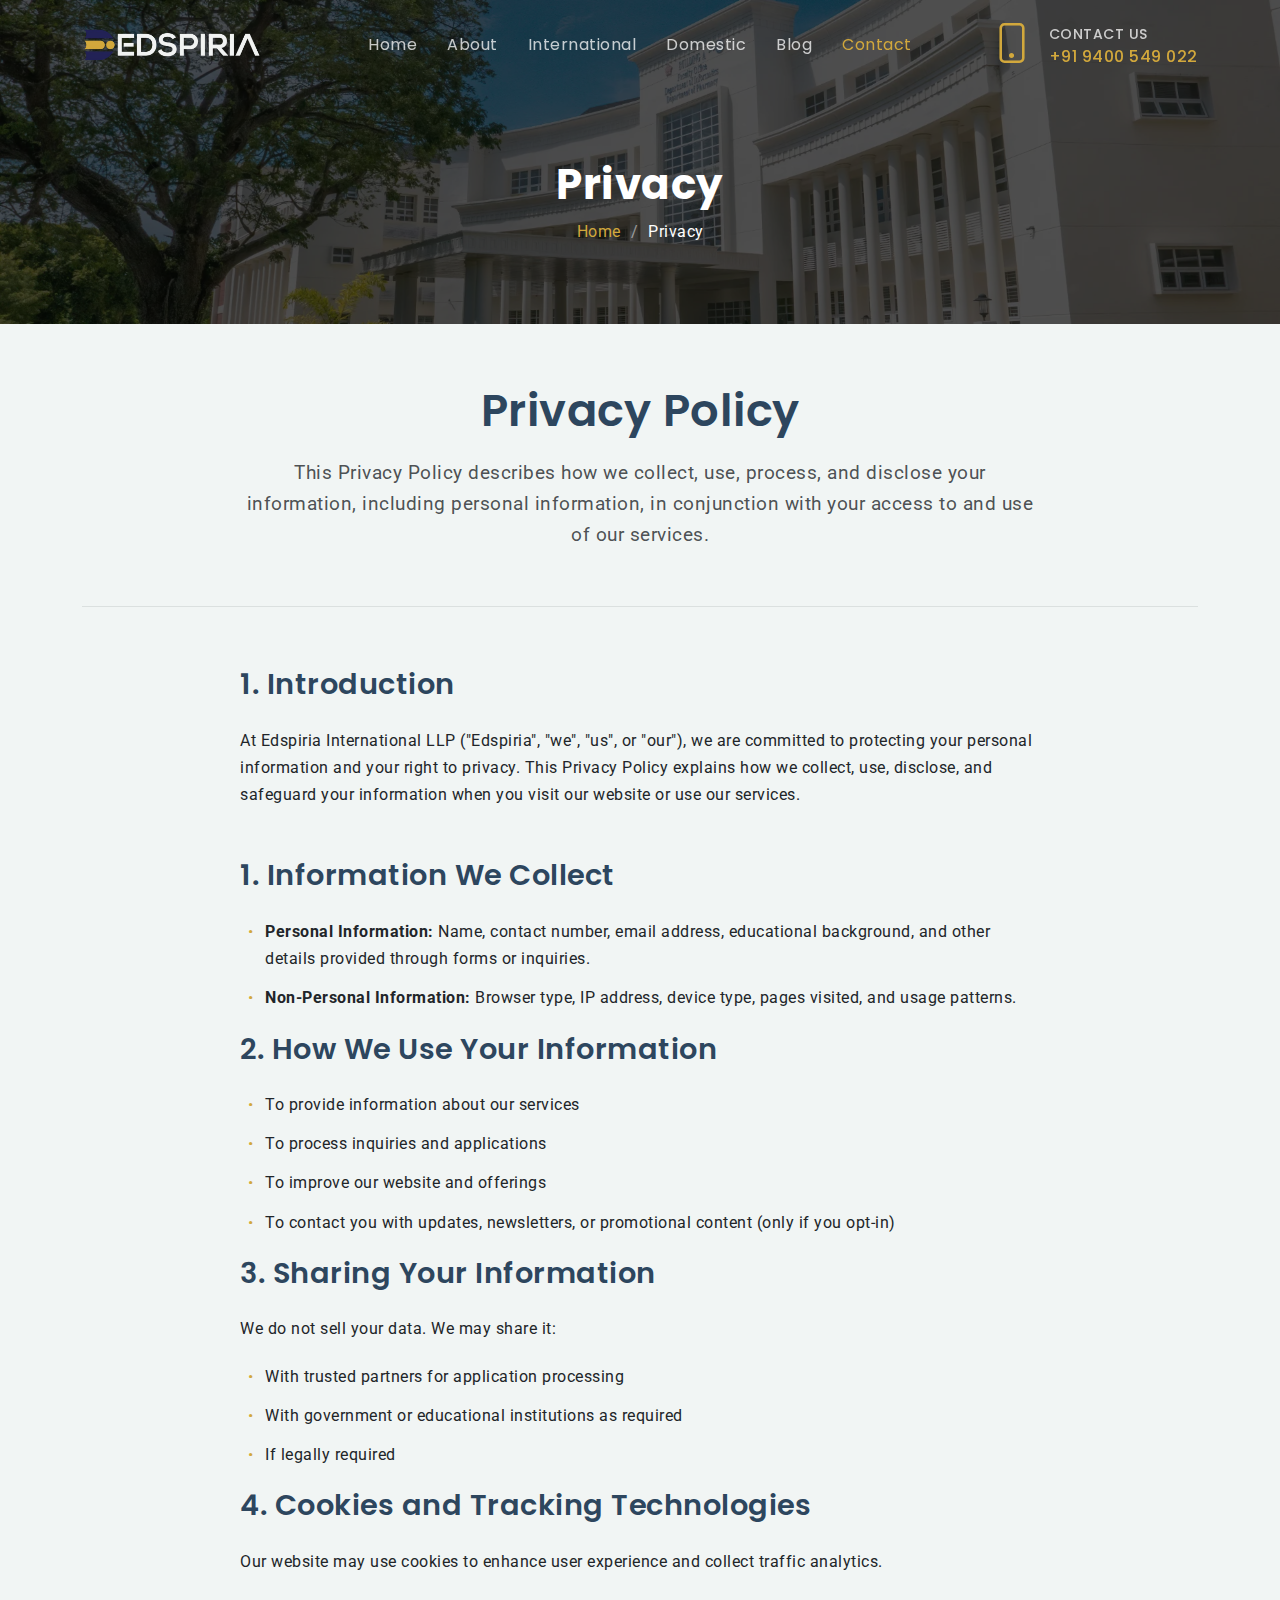
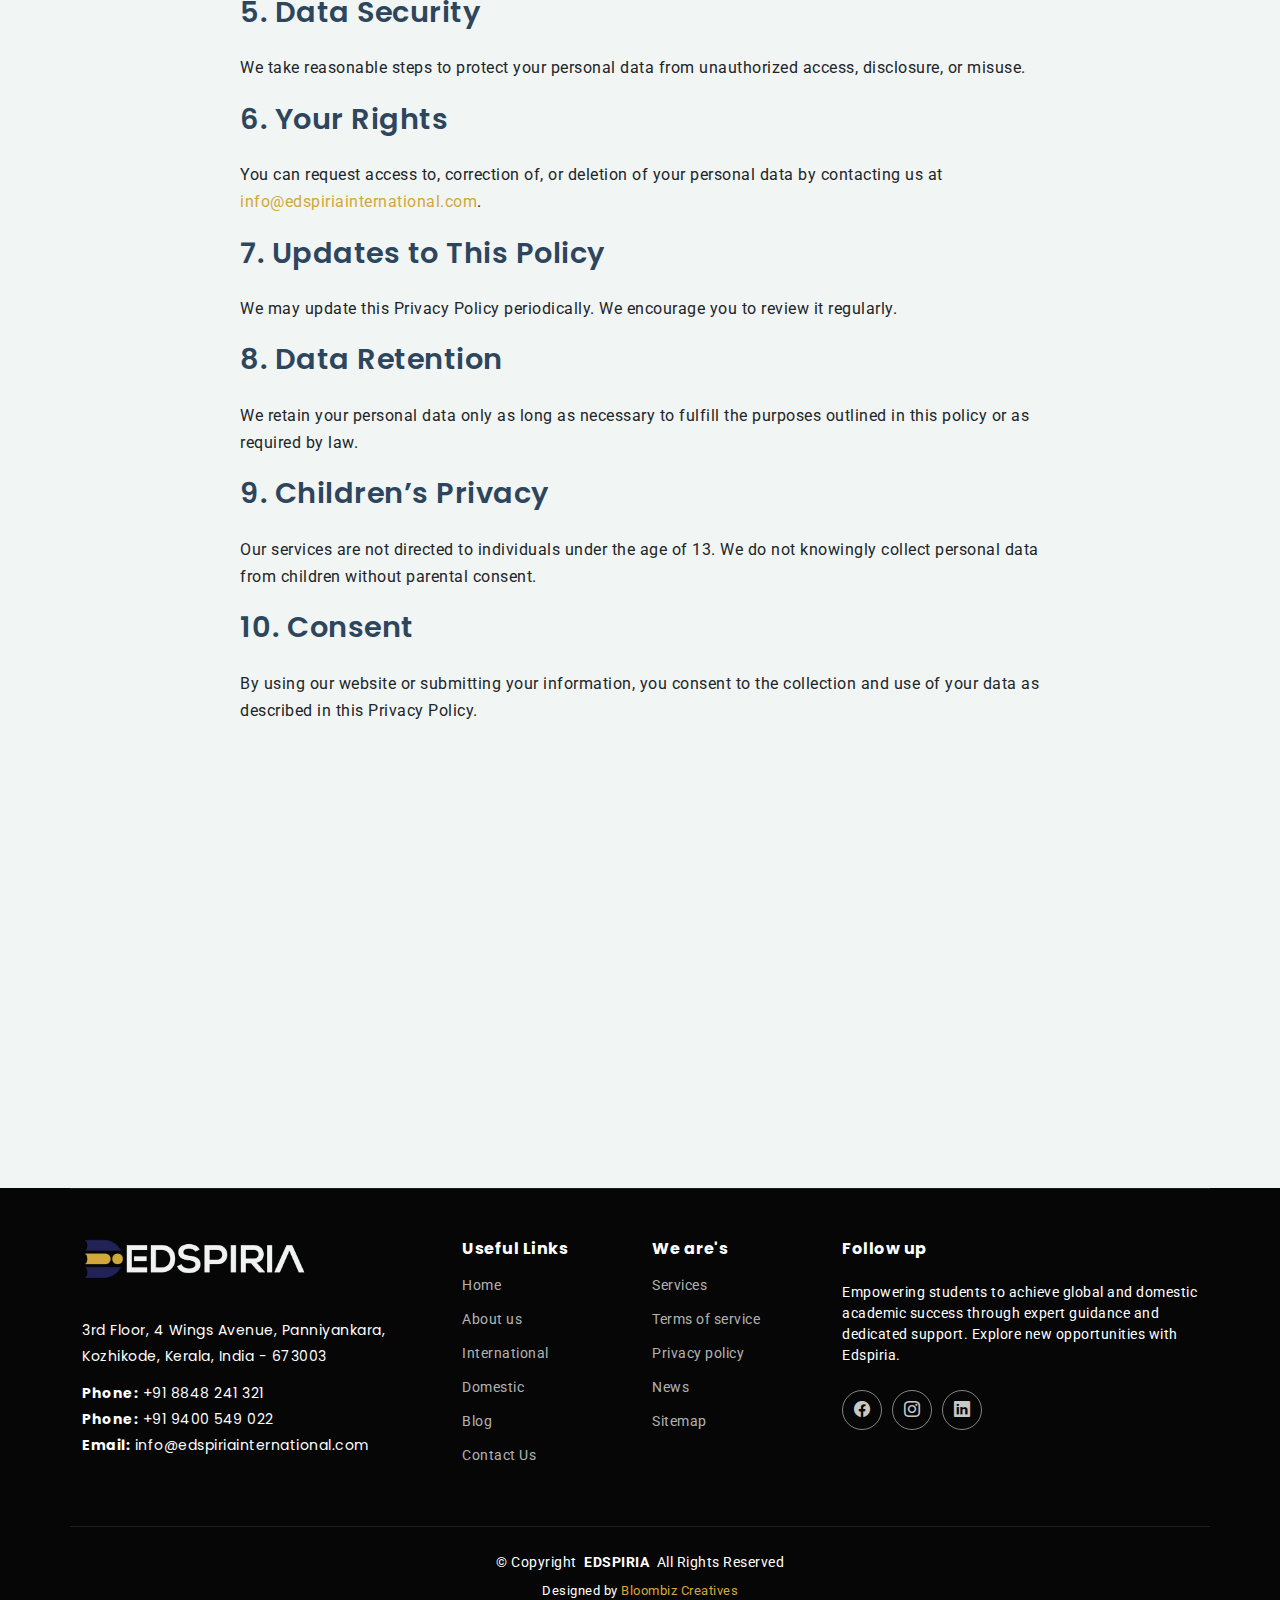
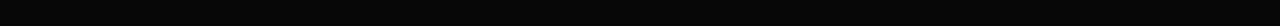
<file: privacy.html>
<!DOCTYPE html>
<html lang="en">

<head>
  <meta charset="utf-8">
  <meta content="width=device-width, initial-scale=1.0" name="viewport">
  <title>Privacy - Edspiria International</title>
  <meta name="description" content="">
  <meta name="keywords" content="">

  <!-- Favicons -->
  <link href="./assets/img/favicon.png" rel="icon">
  <link href="./assets/img/apple-touch-icon.png" rel="apple-touch-icon">

  <!-- Fonts -->
  <link href="https://fonts.googleapis.com" rel="preconnect">
  <link href="https://fonts.gstatic.com" rel="preconnect" crossorigin>
  <link
    href="https://fonts.googleapis.com/css2?family=Roboto:ital,wght@0,100;0,300;0,400;0,500;0,700;0,900;1,100;1,300;1,400;1,500;1,700;1,900&family=Poppins:ital,wght@0,100;0,200;0,300;0,400;0,500;0,600;0,700;0,800;0,900;1,100;1,200;1,300;1,400;1,500;1,600;1,700;1,800;1,900&family=Raleway:ital,wght@0,100;0,200;0,300;0,400;0,500;0,600;0,700;0,800;0,900;1,100;1,200;1,300;1,400;1,500;1,600;1,700;1,800;1,900&display=swap"
    rel="stylesheet">

  <!-- Vendor CSS Files -->
  <link href="assets/vendor/bootstrap/css/bootstrap.min.css" rel="stylesheet">
  <link href="assets/vendor/bootstrap-icons/bootstrap-icons.css" rel="stylesheet">
  <link href="assets/vendor/aos/aos.css" rel="stylesheet">
  <link href="assets/vendor/swiper/swiper-bundle.min.css" rel="stylesheet">
  <link href="assets/vendor/glightbox/css/glightbox.min.css" rel="stylesheet">

  <!-- Main CSS File -->
  <link href="assets/css/main.css" rel="stylesheet">

</head>

<body class="privacy-page">

  <header id="header" class="header d-flex align-items-center fixed-top">
    <div class="container-fluid container-xl position-relative d-flex align-items-center justify-content-between">

      <a href="index.html" class="logo d-flex align-items-center">
        <img src="./assets/img/logos/favicon.png" alt="EDSPIRIA logo">
      </a>

      <nav id="navmenu" class="navmenu">
        <ul>
          <li><a href="index.html">Home</a></li>
          <li><a href="about-us.html">About</a></li>
          <li><a href="international.html">International</a></li>
          <li><a href="demostic.html">Domestic</a></li>
          <li><a href="blog.html">Blog</a></li>
          <li><a href="contact.html" class="active">Contact</a></li>
        </ul>
        <i class="mobile-nav-toggle d-xl-none bi bi-list"></i>
      </nav>
      <div class="call-cta d-none d-lg-flex align-items-center pl-4">
        <i class="bi bi-phone me-3"></i>
        <div>
          <h6 class="text-call text-uppercase mb-1"><small>Contact Us</small></h6>
          <h6 class="m-0">
            <span>
              <a href="tel:+919400549022" class="p-0">+91 9400 549 022</a>
            </span>
          </h6>
        </div>
      </div>

    </div>
  </header>

  <main class="main">

    <!-- Page Title -->
    <div class="page-title dark-background" style="background-image: url(assets/img/education/showcase-1.webp);">
      <div class="container position-relative">
        <h1>Privacy</h1>
        <nav class="breadcrumbs">
          <ol>
            <li><a href="index.html">Home</a></li>
            <li class="current">Privacy</li>
          </ol>
        </nav>
      </div>
    </div><!-- End Page Title -->

    <!-- Privacy Section -->
    <section id="privacy" class="privacy section">

      <div class="container" data-aos="fade-up">
        <!-- Header -->
        <div class="privacy-header" data-aos="fade-up">
          <div class="header-content">
            <h1>Privacy Policy</h1>
            <p class="intro-text">This Privacy Policy describes how we collect, use, process, and disclose your
              information, including personal information, in conjunction with your access to and use of our services.
            </p>
          </div>
        </div>

        <!-- Main Content -->
        <div class="privacy-content" data-aos="fade-up">
          <!-- Introduction -->
          <div class="content-section">
            <h2>1. Introduction</h2>
            <p>At Edspiria International LLP ("Edspiria", "we", "us", or "our"), we are committed to protecting your
              personal information and your right to privacy. This Privacy Policy explains how we collect, use,
              disclose, and safeguard your information when you visit our website or use our services.</p>
          </div>

          <!-- Information Collection -->
          <div class="content-section">
            <h2>1. Information We Collect</h2>
            <ul>
              <li><strong>Personal Information:</strong> Name, contact number, email address, educational background,
                and other details provided through forms or inquiries.</li>
              <li><strong>Non-Personal Information:</strong> Browser type, IP address, device type, pages visited, and
                usage patterns.</li>
            </ul>

            <h2>2. How We Use Your Information</h2>
            <ul>
              <li>To provide information about our services</li>
              <li>To process inquiries and applications</li>
              <li>To improve our website and offerings</li>
              <li>To contact you with updates, newsletters, or promotional content (only if you opt-in)</li>
            </ul>

            <h2>3. Sharing Your Information</h2>
            <p>We do not sell your data. We may share it:</p>
            <ul>
              <li>With trusted partners for application processing</li>
              <li>With government or educational institutions as required</li>
              <li>If legally required</li>
            </ul>

            <h2>4. Cookies and Tracking Technologies</h2>
            <p>Our website may use cookies to enhance user experience and collect traffic analytics.</p>

            <h2>5. Data Security</h2>
            <p>We take reasonable steps to protect your personal data from unauthorized access, disclosure, or misuse.
            </p>

            <h2>6. Your Rights</h2>
            <p>You can request access to, correction of, or deletion of your personal data by contacting us at <a
                href="mailto:info@edspiriainternational.com">info@edspiriainternational.com</a>.</p>

            <h2>7. Updates to This Policy</h2>
            <p>We may update this Privacy Policy periodically. We encourage you to review it regularly.</p>

            <h2>8. Data Retention</h2>
            <p>We retain your personal data only as long as necessary to fulfill the purposes outlined in this policy or
              as required by law.</p>

            <h2>9. Children’s Privacy</h2>
            <p>Our services are not directed to individuals under the age of 13. We do not knowingly collect personal
              data from children without parental consent.</p>

            <h2>10. Consent</h2>
            <p>By using our website or submitting your information, you consent to the collection and use of your data
              as described in this Privacy Policy.</p>

          </div>
          <!-- Contact Section -->
          <div class="privacy-contact" data-aos="fade-up">
            <h2>Contact Us</h2>
            <p>If you have any questions about this Privacy Policy or our practices, please contact us:</p>
            <div class="contact-details">
              <p><strong>Phone:</strong> +91 8848 241 321</p>
              <p><strong>Email:</strong> info@edspiriainternational.com</p>
              <p><strong>Address:</strong> 3rd Floor, 4 Wings Avenue, Panniyankara,
                Kozhikode, Kerala, India - 673003</p>
            </div>
          </div>

        </div>

    </section><!-- /Privacy Section -->

  </main>

  <footer id="footer" class="footer position-relative dark-background">

    <div class="container footer-top">
      <div class="row gy-4">
        <div class="col-lg-4 col-md-6 footer-about">
          <a href="index.html" class="logo d-flex align-items-center">
            <span class="sitename">
              <img src="./assets/img/logos/favicon.png" alt="">
            </span>
          </a>
          <div class="footer-contact pt-3">
            <p>3rd Floor, 4 Wings Avenue, Panniyankara, </p>
            <p>Kozhikode, Kerala, India - 673003</p>
            <p class="mt-3"><strong>Phone:</strong> <span>+91 8848 241 321</span></p>
            <p class="mt"><strong>Phone:</strong> <span>+91 9400 549 022</span></p>
            <p><strong>Email:</strong> <span>info@edspiriainternational.com</span></p>
          </div>
        </div>

        <div class="col-lg-2 col-md-3 footer-links">
          <h4>Useful Links</h4>
          <ul>
            <li><a href="index.html">Home</a></li>
            <li><a href="about-us.html">About us</a></li>
            <li><a href="international.html">International</a></li>
            <li><a href="demostic.html">Domestic</a></li>
            <li><a href="blog.html">Blog</a></li>
            <li><a href="contact.html">Contact Us</a></li>
          </ul>
        </div>

        <div class="col-lg-2 col-md-3 footer-links">
          <h4>We are's</h4>
          <ul>
            <li><a href="./about-us.html">Services</a></li>
            <li><a href="./terms-of-service.html">Terms of service</a></li>
            <li><a href="./privacy.html">Privacy policy</a></li>
            <li><a href="./blog.html">News</a></li>
            <li><a href="#">Sitemap</a></li>
          </ul>
        </div>

        <div class="col-lg-4 col-md-3 footer-links">
          <h4>Follow up</h4>
          <div class="footer-contact pt-1">
            <p>Empowering students to achieve global and domestic academic success through expert guidance and dedicated
              support. Explore new opportunities with Edspiria.</p>
          </div>
          <div class="social-links d-flex mt-4">
            <a href="https://www.facebook.com/edspiriainternational/"><i class="bi bi-facebook"></i></a>
            <a href="https://www.instagram.com/edspiriainternational?igsh=bmZ1a3JwZ2NlNDBw"><i
                class="bi bi-instagram"></i></a>
            <a href="https://www.linkedin.com/company/edspiria-international/"><i class="bi bi-linkedin"></i></a>
          </div>
        </div>
      </div>
    </div>

    <div class="container copyright text-center mt-4">
      <p>© <span>Copyright</span> <strong class="px-1 sitename">EDSPIRIA</strong> <span>All Rights Reserved</span></p>
      <div class="credits">
        Designed by <a href="https://bloombizcreatives.com/">Bloombiz Creatives</a>
      </div>
    </div>

  </footer>

  <!-- Scroll Top -->
  <a href="#" id="scroll-top-btn" class="scroll-top d-flex align-items-center justify-content-center"
    aria-label="Go to top">
    <i class="bi bi-arrow-up-short"></i>
  </a>

  <a href="tel:+918848241321" id="phone-btn" class="scroll-top d-flex align-items-center justify-content-center"
    aria-label="Call Me">
    <i class="bi bi-telephone-fill"></i>
  </a>

  <a href="https://wa.me/+918848241321" id="whatsapp-btn" target="_blank"
    class="scroll-top d-flex align-items-center justify-content-center" aria-label="Chat on WhatsApp">
    <i class="bi bi-whatsapp"></i>
  </a>

  <!-- Preloader -->
  <div id="preloader"></div>

  <!-- Vendor JS Files -->
  <script src="assets/vendor/bootstrap/js/bootstrap.bundle.min.js"></script>
  <script src="assets/vendor/php-email-form/validate.js"></script>
  <script src="assets/vendor/aos/aos.js"></script>
  <script src="assets/vendor/purecounter/purecounter_vanilla.js"></script>
  <script src="assets/vendor/imagesloaded/imagesloaded.pkgd.min.js"></script>
  <script src="assets/vendor/isotope-layout/isotope.pkgd.min.js"></script>
  <script src="assets/vendor/swiper/swiper-bundle.min.js"></script>
  <script src="assets/vendor/glightbox/js/glightbox.min.js"></script>

  <!-- Main JS File -->
  <script src="assets/js/main.js"></script>

</body>

</html>
</file>
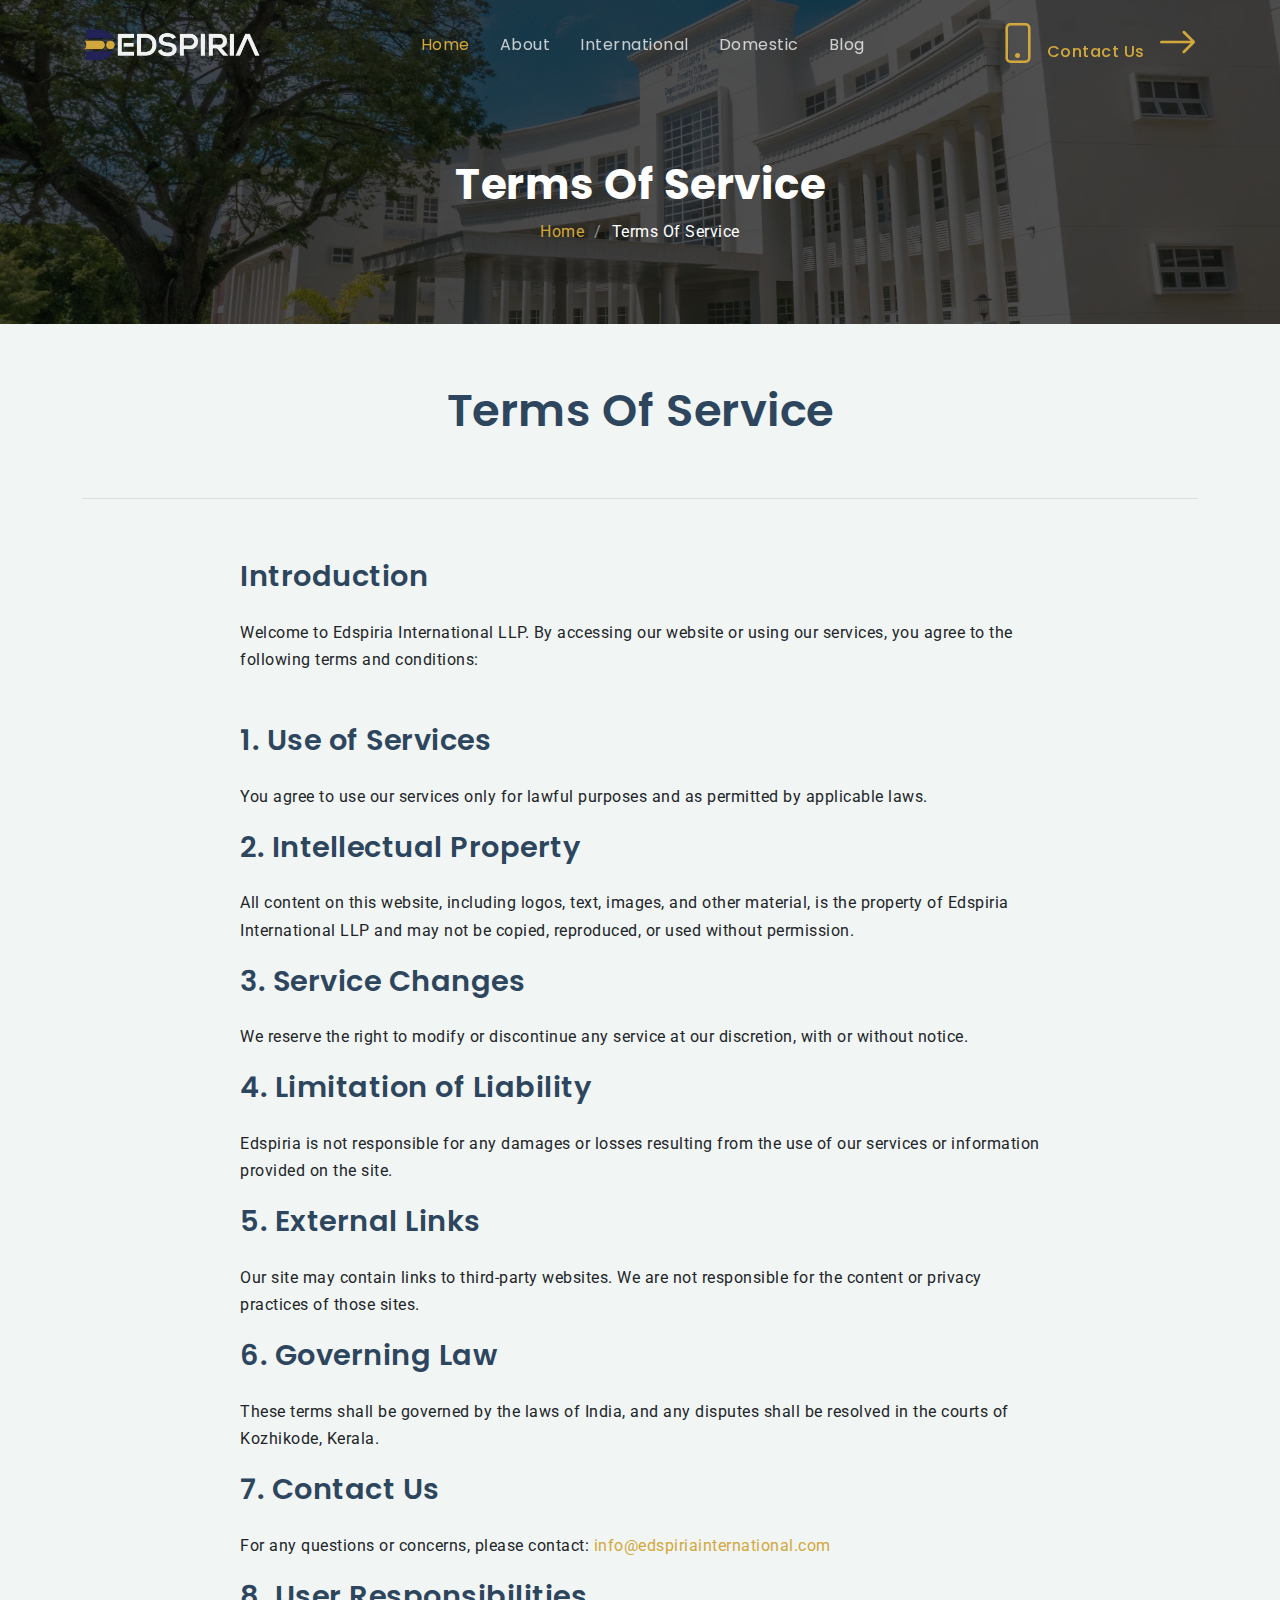
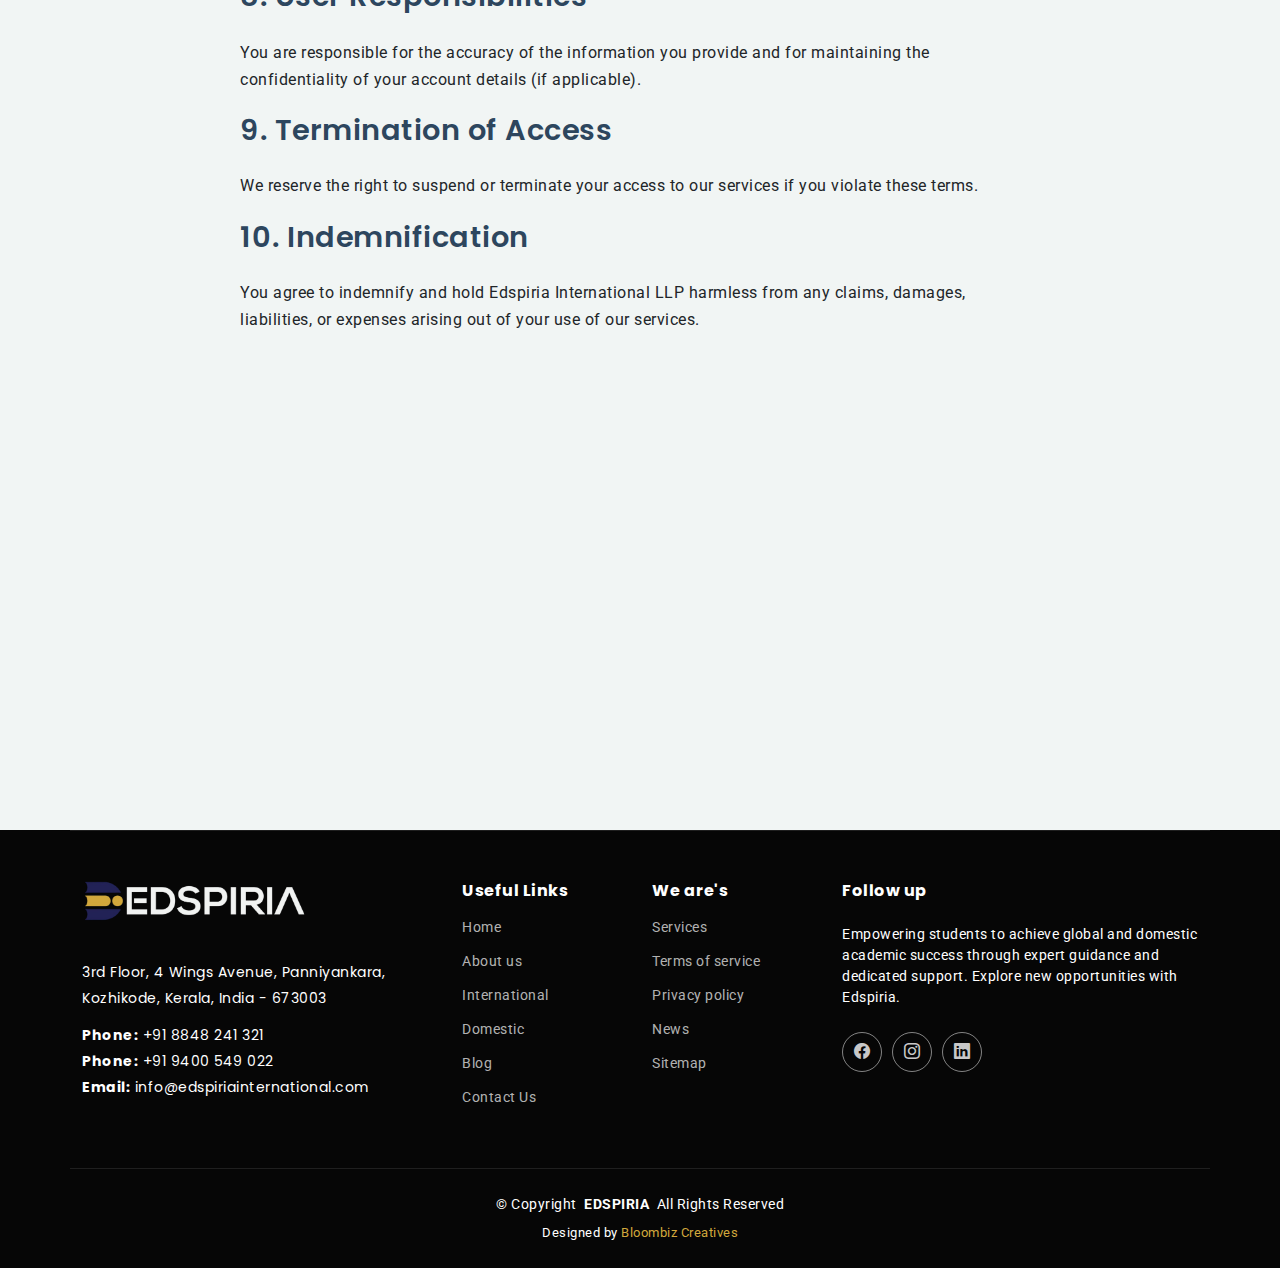
<file: terms-of-service.html>
<!DOCTYPE html>
<html lang="en">

<head>
  <meta charset="utf-8">
  <meta content="width=device-width, initial-scale=1.0" name="viewport">
  <title>Terms Of Service - Edspiria International</title>
  <meta name="description" content="">
  <meta name="keywords" content="">

  <!-- Favicons -->
  <link href="./assets/img/favicon.png" rel="icon">
  <link href="./assets/img/apple-touch-icon.png" rel="apple-touch-icon">

  <!-- Fonts -->
  <link href="https://fonts.googleapis.com" rel="preconnect">
  <link href="https://fonts.gstatic.com" rel="preconnect" crossorigin>
  <link
    href="https://fonts.googleapis.com/css2?family=Roboto:ital,wght@0,100;0,300;0,400;0,500;0,700;0,900;1,100;1,300;1,400;1,500;1,700;1,900&family=Poppins:ital,wght@0,100;0,200;0,300;0,400;0,500;0,600;0,700;0,800;0,900;1,100;1,200;1,300;1,400;1,500;1,600;1,700;1,800;1,900&family=Raleway:ital,wght@0,100;0,200;0,300;0,400;0,500;0,600;0,700;0,800;0,900;1,100;1,200;1,300;1,400;1,500;1,600;1,700;1,800;1,900&display=swap"
    rel="stylesheet">

  <!-- Vendor CSS Files -->
  <link href="assets/vendor/bootstrap/css/bootstrap.min.css" rel="stylesheet">
  <link href="assets/vendor/bootstrap-icons/bootstrap-icons.css" rel="stylesheet">
  <link href="assets/vendor/aos/aos.css" rel="stylesheet">
  <link href="assets/vendor/swiper/swiper-bundle.min.css" rel="stylesheet">
  <link href="assets/vendor/glightbox/css/glightbox.min.css" rel="stylesheet">

  <!-- Main CSS File -->
  <link href="assets/css/main.css" rel="stylesheet">

</head>

<body class="terms-of-service-page">

  <header id="header" class="header d-flex align-items-center fixed-top">
    <div class="container-fluid container-xl position-relative d-flex align-items-center justify-content-between">

      <a href="index.html" class="logo d-flex align-items-center">
        <img src="./assets/img/logos/favicon.png" alt="EDSPIRIA logo">
      </a>

      <nav id="navmenu" class="navmenu">
        <ul>
          <li><a href="index.html" class="active">Home</a></li>
          <li><a href="about-us.html">About</a></li>
          <li><a href="international.html">International</a></li>
          <li><a href="demostic.html">Domestic</a></li>
          <li><a href="blog.html">Blog</a></li>
          <!-- <li><a href="contact.html">Contact</a></li> -->
        </ul>
        <i class="mobile-nav-toggle d-xl-none bi bi-list"></i>
      </nav>
      <div class="call-cta d-none d-lg-flex align-items-center pl-4">
        <i class="bi bi-phone me-2"></i>
        <div>
          <h6 class="text-call mb-1 ">
            <span>
              <a href="contact.html" class="p-0">Contact Us <i class="bi bi-arrow-right ms-2 arrow-right"></i></a>
            </span>
          </h6>

        </div>
      </div>
      
    </div>
  </header>
  <main class="main">

    <!-- Page Title -->
    <div class="page-title dark-background" style="background-image: url(assets/img/education/showcase-1.webp);">
      <div class="container position-relative">
        <h1>Terms Of Service</h1>
        <nav class="breadcrumbs">
          <ol>
            <li><a href="index.html">Home</a></li>
            <li class="current">Terms Of Service</li>
          </ol>
        </nav>
      </div>
    </div><!-- End Page Title -->

    <section id="privacy" class="privacy section">

      <div class="container" data-aos="fade-up">
        <!-- Header -->
        <div class="privacy-header" data-aos="fade-up">
          <div class="header-content">
            <h1>Terms Of Service</h1>
          </div>
        </div>

        <!-- Main Content -->
        <div class="privacy-content" data-aos="fade-up">
          <!-- Introduction -->
          <div class="content-section">
            <h2>Introduction</h2>
            <p>Welcome to Edspiria International LLP. By accessing our website or using our services, you agree to the
              following terms and conditions:</p>
          </div>

          <!-- Information Collection -->
          <div class="content-section">
            <h2>1. Use of Services</h2>
            <p>You agree to use our services only for lawful purposes and as permitted by applicable laws.</p>

            <h2>2. Intellectual Property</h2>
            <p>All content on this website, including logos, text, images, and other material, is the property of
              Edspiria International LLP and may not be copied, reproduced, or used without permission.</p>

            <h2>3. Service Changes</h2>
            <p>We reserve the right to modify or discontinue any service at our discretion, with or without notice.</p>

            <h2>4. Limitation of Liability</h2>
            <p>Edspiria is not responsible for any damages or losses resulting from the use of our services or
              information provided on the site.</p>

            <h2>5. External Links</h2>
            <p>Our site may contain links to third-party websites. We are not responsible for the content or privacy
              practices of those sites.</p>

            <h2>6. Governing Law</h2>
            <p>These terms shall be governed by the laws of India, and any disputes shall be resolved in the courts of
              Kozhikode, Kerala.</p>

            <h2>7. Contact Us</h2>
            <p>For any questions or concerns, please contact: <a
                href="mailto:info@edspiriainternational.com">info@edspiriainternational.com</a></p>

            <h2>8. User Responsibilities</h2>
            <p>You are responsible for the accuracy of the information you provide and for maintaining the
              confidentiality of your account details (if applicable).</p>

            <h2>9. Termination of Access</h2>
            <p>We reserve the right to suspend or terminate your access to our services if you violate these terms.</p>

            <h2>10. Indemnification</h2>
            <p>You agree to indemnify and hold Edspiria International LLP harmless from any claims, damages,
              liabilities, or expenses arising out of your use of our services.</p>
          </div>
          <!-- Contact Section -->
        </div>

    </section><!-- /Privacy Section -->


    <!-- Terms Of Service Section -->
    <section id="terms-of-service" class="terms-of-service section pt-0">
      <div class="container" data-aos="fade-up">
        <!-- Key Points -->
        <div class="terms-points" data-aos="fade-up">
          <!-- Contact Box -->
          <div class="terms-contact" data-aos="fade-up">
            <div class="contact-wrapper">
              <div class="contact-content">
                <div class="contact-text">
                  <h4>Need Clarification?</h4>
                  <p>If you have questions about these terms, our support team is here to help.</p>
                </div>
                <div class="contact-actions">
                  <a href="./contact.html" class="btn-primary">Contact Us</a>
                </div>
              </div>
            </div>
          </div>

        </div>

      </div>
    </section><!-- /Terms Of Service Section -->

  </main>

  <footer id="footer" class="footer position-relative dark-background">

    <div class="container footer-top">
      <div class="row gy-4">
        <div class="col-lg-4 col-md-6 footer-about">
          <a href="index.html" class="logo d-flex align-items-center">
            <span class="sitename">
              <img src="./assets/img/logos/favicon.png" alt="">
            </span>
          </a>
          <div class="footer-contact pt-3">
            <p>3rd Floor, 4 Wings Avenue, Panniyankara, </p>
            <p>Kozhikode, Kerala, India - 673003</p>
            <p class="mt-3"><strong>Phone:</strong> <span>+91 8848 241 321</span></p>
            <p class="mt"><strong>Phone:</strong> <span>+91 9400 549 022</span></p>
            <p><strong>Email:</strong> <span>info@edspiriainternational.com</span></p>
          </div>
        </div>

        <div class="col-lg-2 col-md-3 footer-links">
          <h4>Useful Links</h4>
          <ul>
            <li><a href="index.html">Home</a></li>
            <li><a href="about-us.html">About us</a></li>
            <li><a href="international.html">International</a></li>
            <li><a href="demostic.html">Domestic</a></li>
            <li><a href="blog.html">Blog</a></li>
            <li><a href="contact.html">Contact Us</a></li>
          </ul>
        </div>

        <div class="col-lg-2 col-md-3 footer-links">
          <h4>We are's</h4>
          <ul>
            <li><a href="./about-us.html">Services</a></li>
            <li><a href="./terms-of-service.html">Terms of service</a></li>
            <li><a href="./privacy.html">Privacy policy</a></li>
            <li><a href="./blog.html">News</a></li>
            <li><a href="#">Sitemap</a></li>
          </ul>
        </div>

        <div class="col-lg-4 col-md-3 footer-links">
          <h4>Follow up</h4>
          <div class="footer-contact pt-1">
            <p>Empowering students to achieve global and domestic academic success through expert guidance and dedicated
              support. Explore new opportunities with Edspiria.</p>
          </div>
          <div class="social-links d-flex mt-4">
            <a href="https://www.facebook.com/edspiriainternational/"><i class="bi bi-facebook"></i></a>
            <a href="https://www.instagram.com/edspiriainternational?igsh=bmZ1a3JwZ2NlNDBw"><i
                class="bi bi-instagram"></i></a>
            <a href="https://www.linkedin.com/company/edspiria-international/"><i class="bi bi-linkedin"></i></a>
          </div>
        </div>
      </div>
    </div>

    <div class="container copyright text-center mt-4">
      <p>© <span>Copyright</span> <strong class="px-1 sitename">EDSPIRIA</strong> <span>All Rights Reserved</span></p>
      <div class="credits">
        Designed by <a href="https://bloombizcreatives.com/">Bloombiz Creatives</a>
      </div>
    </div>

  </footer>

  <!-- Scroll Top -->
  <a href="#" id="scroll-top-btn" class="scroll-top d-flex align-items-center justify-content-center"
    aria-label="Go to top">
    <i class="bi bi-arrow-up-short"></i>
  </a>

  <a href="tel:+918848241321" id="phone-btn" class="scroll-top d-flex align-items-center justify-content-center"
    aria-label="Call Me">
    <i class="bi bi-telephone-fill"></i>
  </a>

  <a href="https://wa.me/+918848241321" id="whatsapp-btn" target="_blank"
    class="scroll-top d-flex align-items-center justify-content-center" aria-label="Chat on WhatsApp">
    <i class="bi bi-whatsapp"></i>
  </a>

  <!-- Preloader -->
  <div id="preloader"></div>

  <!-- Vendor JS Files -->
  <script src="assets/vendor/bootstrap/js/bootstrap.bundle.min.js"></script>
  <script src="assets/vendor/php-email-form/validate.js"></script>
  <script src="assets/vendor/aos/aos.js"></script>
  <script src="assets/vendor/purecounter/purecounter_vanilla.js"></script>
  <script src="assets/vendor/imagesloaded/imagesloaded.pkgd.min.js"></script>
  <script src="assets/vendor/isotope-layout/isotope.pkgd.min.js"></script>
  <script src="assets/vendor/swiper/swiper-bundle.min.js"></script>
  <script src="assets/vendor/glightbox/js/glightbox.min.js"></script>

  <!-- Main JS File -->
  <script src="assets/js/main.js"></script>

</body>

</html>
</file>
<file: assets/css/main.css>
@charset "UTF-8";

/* Fonts */
:root {
  --default-font: "Roboto", system-ui, -apple-system, "Segoe UI", Roboto, "Helvetica Neue", Arial, "Noto Sans", "Liberation Sans", sans-serif, "Apple Color Emoji", "Segoe UI Emoji", "Segoe UI Symbol", "Noto Color Emoji";
  --heading-font: "Poppins", sans-serif;
  --nav-font: "Poppins", sans-serif;
}

:root {
  --background-color: #f1f5f4;
  --default-color: #212529;
  --heading-color: #2d465e;
  --accent-color: #d2a83c;
  --surface-color: #ffffff;
  --contrast-color: #ffffff;
}

:root {
  --nav-color: #ffffffbf;
  --nav-hover-color: #d2a83c;
  --nav-mobile-background-color: #ffffff;
  --nav-dropdown-background-color: #ffffff;
  --nav-dropdown-color: #212529;
  --nav-dropdown-hover-color: #d2a83c;
}

.light-background {
  --background-color: #ffffff;
  --surface-color: #ffffff;
}

.dark-background {
  --background-color: #060606;
  --default-color: #ffffff;
  --heading-color: #ffffff;
  --surface-color: #252525;
  --contrast-color: #ffffff;
}

/* Smooth scroll */
:root {
  scroll-behavior: smooth;
}

/*--------------------------------------------------------------
# General Styling & Shared Classes
--------------------------------------------------------------*/
body {
  color: var(--default-color);
  background-color: var(--background-color);
  font-family: var(--default-font);
  letter-spacing: 0.5px;
}

a {
  color: var(--accent-color);
  text-decoration: none;
  transition: 0.3s;
}

a:hover {
  color: color-mix(in srgb, var(--accent-color), transparent 25%);
  text-decoration: none;
}

h1,
h2,
h3,
h4,
h5,
h6 {
  color: var(--heading-color);
  font-family: var(--heading-font);
}

/* PHP Email Form Messages
------------------------------*/
.php-email-form .error-message {
  display: none;
  background: #df1529;
  color: #ffffff;
  text-align: left;
  padding: 15px;
  margin-bottom: 24px;
  font-weight: 600;
}

.php-email-form .sent-message {
  display: none;
  color: #ffffff;
  background: #059652;
  text-align: center;
  padding: 15px;
  margin-bottom: 24px;
  font-weight: 600;
}

.php-email-form .loading {
  display: none;
  background: var(--surface-color);
  text-align: center;
  padding: 15px;
  margin-bottom: 24px;
}

.php-email-form .loading:before {
  content: "";
  display: inline-block;
  border-radius: 50%;
  width: 24px;
  height: 24px;
  margin: 0 10px -6px 0;
  border: 3px solid var(--accent-color);
  border-top-color: var(--surface-color);
  animation: php-email-form-loading 1s linear infinite;
}

@keyframes php-email-form-loading {
  0% {
    transform: rotate(0deg);
  }

  100% {
    transform: rotate(360deg);
  }
}

/*--------------------------------------------------------------
# Global Header
--------------------------------------------------------------*/
.header {
  --background-color: rgba(255, 255, 255, 0);
  --default-color: #ffffff;
  --heading-color: #ffffff;
  color: var(--default-color);
  background-color: var(--background-color);
  padding: 15px 0;
  transition: all 0.5s;
  z-index: 997;
}

@media (max-width:570px) {
  .header {
    padding: 10px 0;
  }
}

.header .logo {
  line-height: 1;
}

.header .logo img {
  max-height: 32px;
  margin-right: 8px;
}

.header .logo i {
  font-size: 24px;
  margin-right: 6px;
}

.header .logo h1 {
  font-size: 28px;
  margin: 0;
  font-weight: 600;
  color: var(--heading-color);
}

.scrolled .header {
  box-shadow: 0px 0 18px rgba(0, 0, 0, 0.1);
}

/* Global Header on Scroll
------------------------------*/
.scrolled .header {
  --background-color: rgba(0, 0, 0, 0.8);
}

/*--------------------------------------------------------------
# Navigation Menu
--------------------------------------------------------------*/
/* Navmenu - Desktop */
@media (min-width: 1200px) {
  .navmenu {
    padding: 0;
  }

  .navmenu ul {
    margin: 0;
    padding: 0;
    display: flex;
    list-style: none;
    align-items: center;
  }

  .navmenu li {
    position: relative;
  }

  .navmenu a,
  .navmenu a:focus {
    color: var(--nav-color);
    padding: 18px 15px;
    font-size: 16px;
    font-family: var(--nav-font);
    font-weight: 400;
    display: flex;
    align-items: center;
    justify-content: space-between;
    white-space: nowrap;
    transition: 0.3s;
  }

  .navmenu a i,
  .navmenu a:focus i {
    font-size: 12px;
    line-height: 0;
    margin-left: 5px;
    transition: 0.3s;
  }

  .navmenu li:last-child a {
    padding-right: 0;
  }

  .navmenu li:hover>a,
  .navmenu .active,
  .navmenu .active:focus {
    color: var(--nav-hover-color);
  }

  .navmenu .dropdown ul {
    margin: 0;
    padding: 10px 0;
    background: var(--nav-dropdown-background-color);
    display: block;
    position: absolute;
    visibility: hidden;
    left: 14px;
    top: 130%;
    opacity: 0;
    transition: 0.3s;
    border-radius: 4px;
    z-index: 99;
    box-shadow: 0px 0px 30px rgba(0, 0, 0, 0.1);
  }

  .navmenu .dropdown ul li {
    min-width: 200px;
  }

  .navmenu .dropdown ul a {
    padding: 10px 20px;
    font-size: 15px;
    text-transform: none;
    color: var(--nav-dropdown-color);
  }

  .navmenu .dropdown ul a i {
    font-size: 12px;
  }

  .navmenu .dropdown ul a:hover,
  .navmenu .dropdown ul .active:hover,
  .navmenu .dropdown ul li:hover>a {
    color: var(--nav-dropdown-hover-color);
  }

  .navmenu .dropdown:hover>ul {
    opacity: 1;
    top: 100%;
    visibility: visible;
  }

  .navmenu .dropdown .dropdown ul {
    top: 0;
    left: -90%;
    visibility: hidden;
  }

  .navmenu .dropdown .dropdown:hover>ul {
    opacity: 1;
    top: 0;
    left: -100%;
    visibility: visible;
  }

  .header .call-cta i {
    font-size: 40px;
    color: var(--accent-color);
  }

  .header .call-cta .text-call {
    color: var(--nav-color);
  }
}

/* Navmenu - Mobile */
@media (max-width: 1199px) {
  .mobile-nav-toggle {
    color: var(--nav-color);
    font-size: 28px;
    line-height: 0;
    margin-right: 10px;
    cursor: pointer;
    transition: color 0.3s;
  }

  .navmenu {
    padding: 0;
    z-index: 9997;
  }

  .navmenu ul {
    display: none;
    list-style: none;
    position: absolute;
    inset: 60px 20px 20px 20px;
    padding: 10px 0;
    margin: 0;
    border-radius: 6px;
    background-color: var(--nav-mobile-background-color);
    overflow-y: auto;
    transition: 0.3s;
    z-index: 9998;
    box-shadow: 0px 0px 30px rgba(0, 0, 0, 0.1);
  }

  .navmenu a,
  .navmenu a:focus {
    color: var(--nav-dropdown-color);
    padding: 10px 20px;
    font-family: var(--nav-font);
    font-size: 17px;
    font-weight: 500;
    display: flex;
    align-items: center;
    justify-content: space-between;
    white-space: nowrap;
    transition: 0.3s;
  }

  .navmenu a i,
  .navmenu a:focus i {
    font-size: 12px;
    line-height: 0;
    margin-left: 5px;
    width: 30px;
    height: 30px;
    display: flex;
    align-items: center;
    justify-content: center;
    border-radius: 50%;
    transition: 0.3s;
    background-color: color-mix(in srgb, var(--accent-color), transparent 90%);
  }

  .navmenu a i:hover,
  .navmenu a:focus i:hover {
    background-color: var(--accent-color);
    color: var(--contrast-color);
  }

  .navmenu a:hover,
  .navmenu .active,
  .navmenu .active:focus {
    color: var(--nav-dropdown-hover-color);
  }

  .navmenu .active i,
  .navmenu .active:focus i {
    background-color: var(--accent-color);
    color: var(--contrast-color);
    transform: rotate(180deg);
  }

  .navmenu .dropdown ul {
    position: static;
    display: none;
    z-index: 99;
    padding: 10px 0;
    margin: 10px 20px;
    background-color: var(--nav-dropdown-background-color);
    border: 1px solid color-mix(in srgb, var(--default-color), transparent 90%);
    box-shadow: none;
    transition: all 0.5s ease-in-out;
  }

  .navmenu .dropdown ul ul {
    background-color: rgba(33, 37, 41, 0.1);
  }

  .navmenu .dropdown>.dropdown-active {
    display: block;
    background-color: rgba(33, 37, 41, 0.03);
  }

  .mobile-nav-active {
    overflow: hidden;
  }

  .mobile-nav-active .mobile-nav-toggle {
    color: #fff;
    position: absolute;
    font-size: 32px;
    top: 15px;
    right: 15px;
    margin-right: 0;
    z-index: 9999;
  }

  .mobile-nav-active .navmenu {
    position: fixed;
    overflow: hidden;
    inset: 0;
    background: rgba(33, 37, 41, 0.8);
    transition: 0.3s;
  }

  .mobile-nav-active .navmenu>ul {
    display: block;
  }
}

/*--------------------------------------------------------------
# Global Footer
--------------------------------------------------------------*/
.footer {
  color: var(--default-color);
  background-color: var(--background-color);
  font-size: 14px;
  position: relative;
}

.footer .footer-top {
  padding-top: 50px;
  border-top: 1px solid color-mix(in srgb, var(--default-color), transparent 90%);
}

.footer .footer-about .logo {
  line-height: 1;
  margin-bottom: 25px;
}

.footer .footer-about .logo img {
  max-height: 40px;
  margin-right: 6px;
}

.footer .footer-about .logo span {
  color: var(--heading-color);
  font-family: var(--heading-font);
  font-size: 26px;
  font-weight: 700;
  letter-spacing: 1px;
}

.footer .footer-about p {
  font-size: 14px;
  font-family: var(--heading-font);
}

.footer .social-links a {
  display: flex;
  align-items: center;
  justify-content: center;
  width: 40px;
  height: 40px;
  border-radius: 50%;
  border: 1px solid color-mix(in srgb, var(--default-color), transparent 50%);
  font-size: 16px;
  color: color-mix(in srgb, var(--default-color), transparent 20%);
  margin-right: 10px;
  transition: 0.3s;
}

.footer .social-links a:hover {
  color: var(--accent-color);
  border-color: var(--accent-color);
}

.footer h4 {
  font-size: 16px;
  font-weight: bold;
  position: relative;
  padding-bottom: 12px;
}

.footer .footer-links {
  margin-bottom: 30px;
}

.footer .footer-links ul {
  list-style: none;
  padding: 0;
  margin: 0;
}

.footer .footer-links ul i {
  padding-right: 2px;
  font-size: 12px;
  line-height: 0;
}

.footer .footer-links ul li {
  padding: 10px 0;
  display: flex;
  align-items: center;
}

.footer .footer-links ul li:first-child {
  padding-top: 0;
}

.footer .footer-links ul a {
  color: color-mix(in srgb, var(--default-color), transparent 30%);
  display: inline-block;
  line-height: 1;
}

.footer .footer-links ul a:hover {
  color: var(--accent-color);
}

.footer .footer-contact p {
  margin-bottom: 5px;
}

.footer .copyright {
  padding: 25px 0;
  border-top: 1px solid color-mix(in srgb, var(--default-color), transparent 90%);
}

.footer .copyright p {
  margin-bottom: 0;
}

.footer .credits {
  margin-top: 8px;
  font-size: 13px;
}

/*--------------------------------------------------------------
# Preloader
--------------------------------------------------------------*/
#preloader {
  position: fixed;
  inset: 0;
  z-index: 999999;
  overflow: hidden;
  background: var(--background-color);
  transition: all 0.6s ease-out;
}

#preloader:before {
  content: "";
  position: fixed;
  top: calc(50% - 30px);
  left: calc(50% - 30px);
  border: 6px solid #ffffff;
  border-color: var(--accent-color) transparent var(--accent-color) transparent;
  border-radius: 50%;
  width: 60px;
  height: 60px;
  animation: animate-preloader 1.5s linear infinite;
}

@keyframes animate-preloader {
  0% {
    transform: rotate(0deg);
  }

  100% {
    transform: rotate(360deg);
  }
}

/*--------------------------------------------------------------
# Scroll Top Button
--------------------------------------------------------------*/
.scroll-top {
  position: fixed;
  visibility: hidden;
  opacity: 0;
  right: 15px;
  bottom: 15px;
  z-index: 99999;
  background-color: var(--accent-color);
  width: 40px;
  height: 40px;
  border-radius: 4px;
  transition: all 0.4s;
}

/* Different positions for each button */
#scroll-top-btn {
  bottom: 15px;
}

#scroll-top-btn.active {
  visibility: visible;
  opacity: 1;
}

#phone-btn {
  bottom: 70px;
  background-color: #27ae60;
}

#phone-btn.active {
  visibility: visible;
  opacity: 1;
}

#whatsapp-btn {
  bottom: 125px;
  background-color: #25d366;
}

#whatsapp-btn.active {
  visibility: visible;
  opacity: 1;
}

.scroll-top i {
  font-size: 24px;
  color: var(--contrast-color);
  line-height: 0;
}

.scroll-top:hover {
  background-color: color-mix(in srgb, var(--accent-color), transparent 20%);
  color: var(--contrast-color);
}

#phone-btn:hover {
  background-color: color-mix(in srgb, #27ae60, transparent 20%);
}

#whatsapp-btn:hover {
  background-color: color-mix(in srgb, #25d366, transparent 20%);
}

#instagram-btn {
  bottom: 180px;
  background-color: #e1306c;
  /* Instagram pink */
}

#instagram-btn.active {
  visibility: visible;
  opacity: 1;
}

#instagram-btn:hover {
  background-color: color-mix(in srgb, #e1306c, transparent 20%);
}

#facebook-btn {
  bottom: 235px;
  background-color: #3b5998;
  /* Facebook blue */
}

#facebook-btn.active {
  visibility: visible;
  opacity: 1;
}

#facebook-btn:hover {
  background-color: color-mix(in srgb, #3b5998, transparent 20%);
}

/*--------------------------------------------------------------
# Disable aos animation delay on mobile devices
--------------------------------------------------------------*/
@media screen and (max-width: 768px) {
  [data-aos-delay] {
    transition-delay: 0 !important;
  }
}

/*--------------------------------------------------------------
# Global Page Titles & Breadcrumbs
--------------------------------------------------------------*/
.page-title {
  color: var(--default-color);
  background-color: var(--background-color);
  background-size: cover;
  background-position: center;
  background-repeat: no-repeat;
  padding: 160px 0 80px 0;
  text-align: center;
  position: relative;
}

.page-title:before {
  content: "";
  background-color: color-mix(in srgb, var(--background-color), transparent 30%);
  position: absolute;
  inset: 0;
}

.page-title h1 {
  font-size: 42px;
  font-weight: 700;
  margin-bottom: 10px;
}

.page-title .breadcrumbs ol {
  display: flex;
  flex-wrap: wrap;
  list-style: none;
  justify-content: center;
  padding: 0;
  margin: 0;
  font-size: 16px;
  font-weight: 400;
}

.page-title .breadcrumbs ol li+li {
  padding-left: 10px;
}

.page-title .breadcrumbs ol li+li::before {
  content: "/";
  display: inline-block;
  padding-right: 10px;
  color: color-mix(in srgb, var(--default-color), transparent 50%);
}

/*--------------------------------------------------------------
# Global Sections
--------------------------------------------------------------*/
section,
.section {
  color: var(--default-color);
  background-color: var(--background-color);
  padding: 60px 0;
  scroll-margin-top: 90px;
  overflow: clip;
}

@media (max-width: 1199px) {

  section,
  .section {
    scroll-margin-top: 66px;
  }
}

/*--------------------------------------------------------------
# Global Section Titles
--------------------------------------------------------------*/
.section-title {
  text-align: center;
  padding-bottom: 60px;
  position: relative;
}

.section-title h2 {
  font-size: 32px;
  font-weight: 700;
  position: relative;
}

.section-title h2:before,
.section-title h2:after {
  content: "";
  width: 50px;
  height: 2px;
  background: var(--accent-color);
  display: inline-block;
}

.section-title h2:before {
  margin: 0 15px 10px 0;
}

.section-title h2:after {
  margin: 0 0 10px 15px;
}

.section-title p {
  margin-bottom: 0;
}

/*--------------------------------------------------------------
# Hero Section
--------------------------------------------------------------*/
.hero {
  padding: 0;
  overflow: hidden;
  position: relative;
}

.hero .hero-container {
  position: relative;
  min-height: 100vh;
  display: flex;
  align-items: center;
  padding: 180px 0 80px 0;
}

.hero .hero-container .video-background {
  position: absolute;
  top: 0;
  left: 0;
  width: 100%;
  height: 100%;
  object-fit: cover;
  z-index: 1;
}

.hero .hero-container .overlay {
  position: absolute;
  top: 0;
  left: 0;
  width: 100%;
  height: 100%;
  background: linear-gradient(135deg, color-mix(in srgb, var(--background-color), transparent 30%) 0%, color-mix(in srgb, var(--background-color), transparent 60%) 100%);
  z-index: 2;
}

.hero .hero-container .container {
  z-index: 3;
}

.hero .hero-container .hero-content {
  padding-right: 30px;
}

.hero .hero-container .hero-content h1 {
  font-size: 3.2rem;
  font-weight: 800;
  margin-bottom: 25px;
  line-height: 1.2;
}

@media (max-width: 992px) {
  .hero .hero-container .hero-content h1 {
    font-size: 2.5rem;
  }
}

@media (max-width: 576px) {
  .hero .hero-container .hero-content h1 {
    font-size: 2rem;
    text-align: center;
  }
}

.hero .hero-container .hero-content p {
  font-size: 1.2rem;
  margin-bottom: 35px;
  opacity: 0.9;
}

@media (max-width: 576px) {
  .hero .hero-container .hero-content p {
    font-size: 1.1rem;
    text-align: center;
  }
}

.hero .hero-container .hero-content .cta-buttons {
  display: flex;
  gap: 15px;
}

@media (max-width: 576px) {
  .hero .hero-container .hero-content .cta-buttons {
    flex-direction: column;
    align-items: center;
  }
}

.hero .hero-container .hero-content .cta-buttons a {
  padding: 14px 30px;
  border-radius: 6px;
  font-weight: 600;
  font-size: 1rem;
  letter-spacing: 0.5px;
  display: inline-block;
  transition: all 0.3s ease;
  text-align: center;
}

@media (max-width: 576px) {
  .hero .hero-container .hero-content .cta-buttons a {
    width: 100%;
    max-width: 240px;
  }
}

.hero .hero-container .hero-content .cta-buttons .btn-primary {
  background-color: var(--accent-color);
  color: var(--contrast-color);
  border: 2px solid var(--accent-color);
}

.hero .hero-container .hero-content .cta-buttons .btn-primary:hover {
  background-color: color-mix(in srgb, var(--accent-color), transparent 15%);
  transform: translateY(-3px);
  box-shadow: 0 8px 15px rgba(0, 0, 0, 0.2);
}

.hero .hero-container .hero-content .cta-buttons .btn-secondary {
  background-color: color-mix(in srgb, var(--surface-color), transparent 20%);
  color: var(--default-color);
  border: 2px solid var(--surface-color);
}

.hero .hero-container .hero-content .cta-buttons .btn-secondary:hover {
  background-color: var(--surface-color);
  transform: translateY(-3px);
  box-shadow: 0 8px 15px rgba(0, 0, 0, 0.2);
}

@media (max-width: 992px) {
  .hero .hero-container .hero-content {
    padding-right: 0;
    margin-bottom: 40px;
  }
}

.hero .hero-container .stats-card {
  background-color: color-mix(in srgb, var(--surface-color), transparent 95%);
  backdrop-filter: blur(10px);
  -webkit-backdrop-filter: blur(10px);
  border-radius: 15px;
  padding: 30px;
  box-shadow: 0 15px 30px rgba(0, 0, 0, 0.2);
}

.hero .hero-container .stats-card .stats-header {
  text-align: center;
  margin-bottom: 25px;
}

.hero .hero-container .stats-card .stats-header h3 {
  font-size: 1.8rem;
  font-weight: 700;
  margin-bottom: 15px;
}

.hero .hero-container .stats-card .stats-header .decoration-line {
  height: 3px;
  width: 70px;
  background-color: var(--accent-color);
  margin: 0 auto;
}

.hero .hero-container .stats-card .stats-grid {
  display: grid;
  grid-template-columns: repeat(2, 1fr);
  gap: 25px;
}

.hero .hero-container .stats-card .stats-grid .stat-item {
  display: flex;
  align-items: center;
}

.hero .hero-container .stats-card .stats-grid .stat-item .stat-icon {
  font-size: 1.8rem;
  height: 55px;
  width: 55px;
  border-radius: 12px;
  display: flex;
  align-items: center;
  justify-content: center;
  color: var(--contrast-color);
  background-color: var(--accent-color);
  margin-right: 12px;
  flex-shrink: 0;
}

.hero .hero-container .stats-card .stats-grid .stat-item .stat-content h4 {
  font-size: 1.6rem;
  font-weight: 800;
  margin: 0;
  line-height: 1;
  text-align: start;
}

.hero .hero-container .stats-card .stats-grid .stat-item .stat-content p {
  opacity: 0.8;
  margin: 5px 0 0 0;
  font-size: 0.9rem;
  text-align: start;
}

@media (max-width: 576px) {
  .hero .hero-container .stats-card .stats-grid {
    grid-template-columns: repeat(2, 1fr);
    gap: 20px;
  }
}

@media (max-width: 420px) {
  .hero .hero-container .stats-card .stats-grid {
    grid-template-columns: repeat(2, 1fr);
    gap: 10px;
  }

  .hero .hero-container .stats-card {
    padding: 15px;
  }
}

@media (max-width: 340px) {
  .hero .hero-container .stats-card .stats-grid {
    grid-template-columns: repeat(1, 1fr);
    gap: 10px;
  }

}

@media (max-width: 992px) {
  .hero .hero-container {
    text-align: center;
  }
}

.hero .event-ticker {
  background-color: var(--accent-color);
  padding: 25px 0;
  color: var(--contrast-color);
}

.hero .event-ticker .ticker-item {
  display: flex;
  align-items: center;
}

.hero .event-ticker .ticker-item .date {
  padding: 5px 10px;
  border-radius: 4px;
  font-size: 0.8rem;
  font-weight: 700;
  margin-right: 10px;
  border: 1px solid color-mix(in srgb, var(--contrast-color), transparent 50%);
}

.hero .event-ticker .ticker-item .title {
  margin-right: 15px;
  font-size: 0.95rem;
}

.hero .event-ticker .ticker-item .btn-register {
  background-color: color-mix(in srgb, var(--contrast-color), transparent 85%);
  color: var(--contrast-color);
  padding: 5px 12px;
  border-radius: 4px;
  font-size: 0.8rem;
  transition: all 0.3s ease;
}

.hero .event-ticker .ticker-item .btn-register:hover {
  background-color: var(--contrast-color);
  color: var(--accent-color);
}

/*--------------------------------------------------------------
# About Section
--------------------------------------------------------------*/
.about {
  padding-top: 60px;
  padding-bottom: 60px;
}

.about .display-6 {
  line-height: 1.2;
}

.about .display-6 span {
  position: relative;
  color: var(--accent-color);
}

.about .display-6 span:after {
  content: "";
  position: absolute;
  width: 100%;
  height: 10px;
  background-color: color-mix(in srgb, var(--accent-color), transparent 85%);
  left: 0;
  bottom: 5px;
  z-index: -1;
}

.about .lead {
  color: color-mix(in srgb, var(--default-color), transparent 20%);
  font-size: 1.125rem;
}

.about .image-stack {
  position: relative;
  height: 500px;
}

@media (max-width: 992px) {
  .about .image-stack {
    height: 400px;
    margin-top: 3rem;
  }
}

@media (max-width: 576px) {
  .about .image-stack {
    height: 350px;
  }
}

.about .image-stack .image-stack-item {
  position: absolute;
  width: 80%;
  height: auto;
  transition: transform 0.5s ease;
}

.about .image-stack .image-stack-item:hover {
  transform: translateY(-10px);
}

.about .image-stack .image-stack-item img {
  object-fit: cover;
  width: 100%;
}

.about .image-stack .image-stack-item-top {
  z-index: 1;
  top: 0;
  left: 0;
}

.about .image-stack .image-stack-item-bottom {
  z-index: 2;
  bottom: 0;
  right: 0;
}

.about .mission-vision-row {
  margin-top: 2rem;
}

.about .mission-vision-row .value-card {
  background-color: var(--surface-color);
  border-radius: 15px;
  padding: 2rem;
  transition: all 0.3s ease;
  position: relative;
  overflow: hidden;
  box-shadow: 0 5px 20px rgba(0, 0, 0, 0.05);
  z-index: 1;
}

.about .mission-vision-row .value-card:before {
  content: "";
  position: absolute;
  top: 0;
  left: 0;
  width: 100%;
  height: 0;
  background-color: color-mix(in srgb, var(--accent-color), transparent 95%);
  transition: height 0.5s ease;
  z-index: -1;
}

.about .mission-vision-row .value-card:hover {
  transform: translateY(-10px);
}

.about .mission-vision-row .value-card:hover:before {
  height: 100%;
}

.about .mission-vision-row .value-card:hover .card-icon {
  background-color: var(--accent-color);
}

.about .mission-vision-row .value-card:hover .card-icon i {
  color: var(--contrast-color);
}

.about .mission-vision-row .value-card .card-icon {
  width: 60px;
  height: 60px;
  display: flex;
  align-items: center;
  justify-content: center;
  background-color: color-mix(in srgb, var(--accent-color), transparent 90%);
  border-radius: 50%;
  margin-bottom: 1.5rem;
  transition: all 0.3s ease;
}

.about .mission-vision-row .value-card .card-icon i {
  font-size: 1.75rem;
  color: var(--accent-color);
  transition: color 0.3s ease;
}

.about .mission-vision-row .value-card h3 {
  margin-bottom: 1rem;
  font-size: 1.5rem;
  font-weight: 700;
  color: var(--heading-color);
}

.about .mission-vision-row .value-card p {
  margin-bottom: 0;
  color: color-mix(in srgb, var(--default-color), transparent 20%);
}

/*--------------------------------------------------------------
# Featured Programs Section
--------------------------------------------------------------*/
.featured-programs .isotope-filters {
  display: flex;
  justify-content: center;
  flex-wrap: wrap;
  gap: 10px;
  margin-bottom: 40px;
  padding: 0;
  list-style: none;
}

.featured-programs .isotope-filters li {
  cursor: pointer;
  padding: 10px 20px;
  font-size: 0.95rem;
  font-weight: 500;
  border-radius: 50px;
  background-color: color-mix(in srgb, var(--heading-color), transparent 90%);
  transition: all 0.3s ease;
}

.featured-programs .isotope-filters li:hover,
.featured-programs .isotope-filters li.filter-active {
  background-color: var(--accent-color);
  color: var(--contrast-color);
}

.featured-programs .program-item {
  position: relative;
  border-radius: 10px;
  overflow: hidden;
  box-shadow: 0 5px 20px rgba(0, 0, 0, 0.07);
  background-color: var(--surface-color);
  margin-bottom: 30px;
  transition: transform 0.3s ease, box-shadow 0.3s ease;
  /* height: 100%; */
}

.featured-programs .program-item:hover {
  transform: translateY(-5px);
  box-shadow: 0 10px 30px rgba(0, 0, 0, 0.12);
}

.featured-programs .program-item:hover .program-btn i {
  transform: translateX(5px);
}

.featured-programs .program-item:hover .program-image-wrapper img {
  transform: scale(1.1);
}

.featured-programs .program-badge {
  position: absolute;
  top: 15px;
  right: 15px;
  background-color: var(--accent-color);
  color: var(--contrast-color);
  font-size: 0.75rem;
  font-weight: 600;
  padding: 5px 12px;
  border-radius: 20px;
  z-index: 2;
}

.featured-programs .program-image-wrapper {
  height: 100%;
  overflow: hidden;
}

.featured-programs .program-image-wrapper img {
  width: 100%;
  height: 100%;
  object-fit: cover;
  transition: transform 0.5s ease;
}

.featured-programs .program-content {
  padding: 25px 20px;
  height: 100%;
  display: flex;
  flex-direction: column;
}

.featured-programs .program-content h3 {
  font-size: 1.25rem;
  font-weight: 700;
  margin-bottom: 12px;
}

.featured-programs .program-content p {
  font-size: 0.95rem;
  line-height: 1.6;
  color: color-mix(in srgb, var(--default-color), transparent 20%);
  margin-bottom: 15px;
}

.featured-programs .program-highlights {
  display: flex;
  flex-wrap: wrap;
  gap: 12px;
  margin-bottom: 15px;
}

.featured-programs .program-highlights span {
  font-size: 0.8rem;
  color: color-mix(in srgb, var(--heading-color), transparent 30%);
  display: flex;
  align-items: center;
}

.featured-programs .program-highlights span i {
  margin-right: 5px;
  color: var(--accent-color);
  font-size: 0.9rem;
}

.featured-programs .program-btn {
  margin-top: auto;
  display: inline-flex;
  align-items: center;
  gap: 8px;
  color: var(--accent-color);
  font-weight: 600;
  font-size: 0.95rem;
  transition: color 0.3s;
}

.featured-programs .program-btn span {
  position: relative;
}

.featured-programs .program-btn span:after {
  content: "";
  position: absolute;
  width: 0;
  height: 2px;
  bottom: -4px;
  left: 0;
  background-color: var(--accent-color);
  transition: width 0.3s ease;
}

.featured-programs .program-btn i {
  transition: transform 0.3s ease;
}

.featured-programs .program-btn:hover {
  color: color-mix(in srgb, var(--accent-color), transparent 25%);
}

.featured-programs .program-btn:hover span:after {
  width: 100%;
}

.featured-programs .swiper-wrapper {
  height: auto !important;
}

@media (max-width: 992px) {
  .featured-programs .isotope-filters {
    margin-bottom: 30px;
  }

  .featured-programs .isotope-filters li {
    padding: 8px 16px;
    font-size: 0.85rem;
  }
}

@media (max-width: 768px) {
  .featured-programs .program-image-wrapper {
    height: 200px;
  }

  .featured-programs .program-content {
    padding: 20px 15px;
  }

  .featured-programs .program-content h3 {
    font-size: 1.15rem;
  }

  .featured-programs .program-highlights {
    flex-direction: column;
    gap: 8px;
  }
}

/*--------------------------------------------------------------
# Students Life Block Section
--------------------------------------------------------------*/
.students-life-block .students-life-img {
  overflow: hidden;
  border-radius: 1rem;
}

.students-life-block .students-life-img img {
  transition: transform 0.5s ease;
  width: 100%;
}

.students-life-block .students-life-img .img-overlay {
  position: absolute;
  bottom: 0;
  left: 0;
  width: 100%;
  background: linear-gradient(to top, rgba(0, 0, 0, 0.7), transparent);
  padding: 2rem 1.5rem;
  transition: all 0.3s ease;
}

.students-life-block .students-life-img .img-overlay h3 {
  color: var(--contrast-color);
  font-size: 1.5rem;
  margin-bottom: 0.5rem;
}

.students-life-block .students-life-img .img-overlay .explore-btn {
  color: color-mix(in srgb, var(--accent-color), var(--contrast-color) 30%);
  font-weight: 500;
  display: inline-flex;
  align-items: center;
}

.students-life-block .students-life-img .img-overlay .explore-btn i {
  margin-left: 5px;
  transition: transform 0.3s;
}

.students-life-block .students-life-img .img-overlay .explore-btn:hover {
  color: var(--contrast-color);
}

.students-life-block .students-life-img .img-overlay .explore-btn:hover i {
  transform: translateX(5px);
}

.students-life-block .students-life-img:hover img {
  transform: scale(1.05);
}

.students-life-block .students-life-img:hover .img-overlay {
  background: linear-gradient(to top, rgba(0, 0, 0, 0.8), transparent);
}

.students-life-block .students-life-content h2 {
  font-size: 2.2rem;
  margin-bottom: 1rem;
  position: relative;
}

.students-life-block .students-life-content h2:after {
  content: "";
  position: absolute;
  left: 0;
  bottom: -10px;
  width: 60px;
  height: 3px;
  background-color: var(--accent-color);
}

.students-life-block .students-life-content p {
  margin-top: 1.5rem;
  line-height: 1.7;
}

.students-life-block .student-activity-item {
  background-color: var(--surface-color);
  border-radius: 0.5rem;
  padding: 1.5rem;
  height: 100%;
  transition: all 0.3s ease;
  box-shadow: 0 5px 15px rgba(0, 0, 0, 0.05);
}

.students-life-block .student-activity-item .icon-box {
  background-color: color-mix(in srgb, var(--accent-color), transparent 85%);
  width: 50px;
  height: 50px;
  border-radius: 50%;
  display: flex;
  align-items: center;
  justify-content: center;
  margin-bottom: 1rem;
  transition: all 0.3s ease;
}

.students-life-block .student-activity-item .icon-box i {
  font-size: 1.5rem;
  color: var(--accent-color);
}

.students-life-block .student-activity-item h4 {
  font-size: 1.1rem;
  margin-bottom: 0.5rem;
}

.students-life-block .student-activity-item p {
  font-size: 0.9rem;
  margin-top: 0;
  margin-bottom: 0;
}

.students-life-block .student-activity-item:hover {
  transform: translateY(-5px);
  box-shadow: 0 10px 20px rgba(0, 0, 0, 0.08);
}

.students-life-block .student-activity-item:hover .icon-box {
  background-color: var(--accent-color);
}

.students-life-block .student-activity-item:hover .icon-box i {
  color: var(--contrast-color);
}

.students-life-block .students-life-cta {
  margin-top: 1rem;
}

.students-life-block .students-life-cta .btn-primary {
  background-color: var(--accent-color);
  border-color: var(--accent-color);
  color: var(--contrast-color);
  padding: 0.6rem 1.5rem;
  font-weight: 500;
  border-radius: 0.25rem;
  transition: all 0.3s;
}

.students-life-block .students-life-cta .btn-primary:hover {
  background-color: color-mix(in srgb, var(--accent-color), transparent 20%);
  border-color: color-mix(in srgb, var(--accent-color), transparent 20%);
  transform: translateY(-2px);
}

@media (max-width: 992px) {
  .students-life-block .students-life-img {
    margin-bottom: 2rem;
  }

  .students-life-block .students-life-content h2 {
    font-size: 1.8rem;
  }
}

@media (max-width: 768px) {
  .students-life-block .student-activity-item {
    margin-bottom: 1rem;
  }
}

/*--------------------------------------------------------------
# Testimonials Section
--------------------------------------------------------------*/
.testimonials {
  padding-top: 60px;
  padding-bottom: 60px;
}

.testimonials .testimonial-masonry {
  display: grid;
  grid-template-columns: repeat(3, 1fr);
  gap: 2rem;
  position: relative;
}

.testimonials .testimonial-masonry::before {
  content: "";
  position: absolute;
  width: 100%;
  height: 100%;
  background: radial-gradient(circle at center, color-mix(in srgb, var(--accent-color), transparent 95%), transparent);
  opacity: 0.5;
  z-index: -1;
}

.testimonials .testimonial-item:nth-child(3n-1) {
  margin-top: 3rem;
}

.testimonials .testimonial-item:nth-child(3n) {
  margin-top: 1.5rem;
}

.testimonials .testimonial-item.highlight .testimonial-content {
  background-color: color-mix(in srgb, var(--accent-color), transparent 92%);
  border: 1px solid color-mix(in srgb, var(--accent-color), transparent 70%);
}

.testimonials .testimonial-item.highlight .testimonial-content .quote-pattern {
  background-color: color-mix(in srgb, var(--accent-color), transparent 85%);
}

.testimonials .testimonial-item.highlight .testimonial-content .quote-pattern i {
  color: var(--accent-color);
}

.testimonials .testimonial-content {
  background-color: var(--surface-color);
  border-radius: 20px;
  padding: 2rem;
  position: relative;
  transition: all 0.3s ease;
  border: 1px solid color-mix(in srgb, var(--default-color), transparent 92%);
}

.testimonials .testimonial-content:hover {
  transform: translateY(-5px);
}

.testimonials .testimonial-content p {
  font-size: 1rem;
  line-height: 1.7;
  margin: 1.5rem 0;
  position: relative;
}

.testimonials .quote-pattern {
  position: absolute;
  top: -1.25rem;
  left: 2rem;
  width: 2.5rem;
  height: 2.5rem;
  background-color: var(--surface-color);
  border-radius: 50%;
  display: flex;
  align-items: center;
  justify-content: center;
  border: 1px solid color-mix(in srgb, var(--default-color), transparent 92%);
}

.testimonials .quote-pattern i {
  font-size: 1.25rem;
  color: var(--accent-color);
}

.testimonials .client-info {
  display: flex;
  align-items: center;
  gap: 1rem;
  margin-top: 1.5rem;
  padding-top: 1.5rem;
  border-top: 1px solid color-mix(in srgb, var(--default-color), transparent 92%);
}

.testimonials .client-image {
  width: 50px;
  height: 50px;
  border-radius: 50%;
  overflow: hidden;
  flex-shrink: 0;
}

.testimonials .client-image img {
  width: 100%;
  height: 100%;
  object-fit: cover;
}

.testimonials .client-details h3 {
  font-size: 1.125rem;
  margin-bottom: 0.25rem;
}

.testimonials .client-details .position {
  font-size: 0.875rem;
  color: color-mix(in srgb, var(--heading-color), transparent 40%);
}

@media (max-width: 1199.98px) {
  .testimonials .testimonial-masonry {
    grid-template-columns: repeat(2, 1fr);
    gap: 1.5rem;
  }

  .testimonials .testimonial-item:nth-child(3n-1),
  .testimonials .testimonial-item:nth-child(3n) {
    margin-top: 0;
  }

  .testimonials .testimonial-item:nth-child(even) {
    margin-top: 2rem;
  }
}

@media (max-width: 767.98px) {
  .testimonials .testimonial-masonry {
    grid-template-columns: 1fr;
    gap: 2rem;
  }

  .testimonials .testimonial-item:nth-child(even) {
    margin-top: 0;
  }

  .testimonials .testimonial-content {
    padding: 1.5rem;
  }

  .testimonials .testimonial-content p {
    font-size: 0.9375rem;
    margin: 1.25rem 0;
  }

  .testimonials .quote-pattern {
    width: 2.25rem;
    height: 2.25rem;
    top: -1.125rem;
  }

  .testimonials .quote-pattern i {
    font-size: 1.125rem;
  }

  .testimonials .client-info {
    margin-top: 1.25rem;
    padding-top: 1.25rem;
  }

  .testimonials .client-image {
    width: 45px;
    height: 45px;
  }

  .testimonials .client-details h3 {
    font-size: 1rem;
  }

  .testimonials .client-details .position {
    font-size: 0.8125rem;
  }
}

/*--------------------------------------------------------------
# Recent News Section
--------------------------------------------------------------*/
.recent-news article {
  background: var(--surface-color);
  box-shadow: 0 4px 16px rgba(0, 0, 0, 0.1);
  padding: 30px;
  height: 100%;
  border-radius: 10px;
  overflow: hidden;
}

.recent-news .post-img {
  max-height: 240px;
  margin: -30px -30px 15px -30px;
  overflow: hidden;
}

.recent-news .post-category {
  font-size: 16px;
  color: color-mix(in srgb, var(--default-color), transparent 50%);
  margin-bottom: 10px;
}

.recent-news .title {
  font-size: 20px;
  font-weight: 700;
  padding: 0;
  margin: 0 0 20px 0;
}

.recent-news .title a {
  color: var(--heading-color);
  transition: 0.3s;
}

.recent-news .title a:hover {
  color: var(--accent-color);
}

.recent-news .post-author-img {
  width: 50px;
  border-radius: 50%;
  margin-right: 15px;
}

.recent-news .post-author {
  font-weight: 600;
  margin-bottom: 5px;
}

.recent-news .post-date {
  font-size: 14px;
  color: color-mix(in srgb, var(--default-color), transparent 50%);
  margin-bottom: 0;
}

/*--------------------------------------------------------------
# History Section
--------------------------------------------------------------*/
.history .about-content h2 {
  font-size: 2.5rem;
  margin-bottom: 20px;
  font-weight: 700;
}

.history .about-content h3 {
  color: var(--accent-color);
  font-weight: 600;
  margin-bottom: 10px;
  font-size: 1.1rem;
}

.history .about-content p {
  margin-bottom: 30px;
}

.history .about-content .timeline {
  position: relative;
  margin-top: 40px;
  padding-left: 30px;
}

.history .about-content .timeline:before {
  content: "";
  position: absolute;
  left: 0;
  top: 0;
  height: 100%;
  width: 3px;
  background-color: color-mix(in srgb, var(--accent-color), transparent 70%);
}

.history .about-content .timeline .timeline-item {
  position: relative;
  margin-bottom: 30px;
}

.history .about-content .timeline .timeline-item:last-child {
  margin-bottom: 0;
}

.history .about-content .timeline .timeline-item .timeline-dot {
  position: absolute;
  left: -35px;
  top: 5px;
  width: 16px;
  height: 16px;
  border-radius: 50%;
  background-color: var(--accent-color);
}

.history .about-content .timeline .timeline-item .timeline-content h4 {
  font-weight: 700;
  font-size: 1.25rem;
  margin-bottom: 10px;
  color: var(--heading-color);
}

.history .about-content .timeline .timeline-item .timeline-content p {
  margin-bottom: 0;
}

.history .about-image {
  position: relative;
}

.history .about-image img {
  width: 100%;
  box-shadow: 0 10px 30px rgba(0, 0, 0, 0.1);
}

.history .about-image .mission-vision {
  margin-top: 30px;
  display: grid;
  grid-template-columns: 1fr 1fr;
  gap: 20px;
}

@media (max-width: 768px) {
  .history .about-image .mission-vision {
    grid-template-columns: 1fr;
  }
}

.history .about-image .mission-vision .mission,
.history .about-image .mission-vision .vision {
  background-color: var(--surface-color);
  padding: 25px;
  border-radius: 10px;
  box-shadow: 0 5px 25px rgba(0, 0, 0, 0.05);
}

.history .about-image .mission-vision .mission h3,
.history .about-image .mission-vision .vision h3 {
  font-size: 1.3rem;
  margin-bottom: 15px;
  font-weight: 600;
  position: relative;
  padding-left: 15px;
}

.history .about-image .mission-vision .mission h3:before,
.history .about-image .mission-vision .vision h3:before {
  content: "";
  position: absolute;
  left: 0;
  top: 8px;
  width: 5px;
  height: 20px;
  background-color: var(--accent-color);
  border-radius: 3px;
}

.history .about-image .mission-vision .mission p,
.history .about-image .mission-vision .vision p {
  margin-bottom: 0;
  font-size: 0.95rem;
}

.history .core-values {
  margin-top: 30px;
}

.history .core-values h3 {
  font-size: 1.8rem;
  font-weight: 700;
}

.history .core-values .value-card {
  background-color: var(--surface-color);
  padding: 30px 20px;
  border-radius: 10px;
  text-align: center;
  height: 100%;
  transition: all 0.3s ease;
  box-shadow: 0 5px 15px rgba(0, 0, 0, 0.05);
}

.history .core-values .value-card:hover {
  transform: translateY(-5px);
  box-shadow: 0 10px 25px rgba(0, 0, 0, 0.1);
}

.history .core-values .value-card .value-icon {
  display: inline-flex;
  align-items: center;
  justify-content: center;
  width: 70px;
  height: 70px;
  border-radius: 50%;
  background-color: color-mix(in srgb, var(--accent-color), transparent 90%);
  margin-bottom: 20px;
}

.history .core-values .value-card .value-icon i {
  font-size: 32px;
  color: var(--accent-color);
}

.history .core-values .value-card h4 {
  font-size: 1.2rem;
  margin-bottom: 15px;
  font-weight: 600;
}

.history .core-values .value-card p {
  font-size: 0.95rem;
  margin-bottom: 0;
}

/*--------------------------------------------------------------
# Leadership Section
--------------------------------------------------------------*/
.leadership .section-subtitle {
  color: var(--accent-color);
  font-size: 1.1rem;
  font-weight: 600;
  margin-bottom: 0.5rem;
  text-transform: uppercase;
}

.leadership .section-heading {
  color: var(--heading-color);
  font-size: 2.5rem;
  font-weight: 700;
  margin-bottom: 1rem;
}

.leadership .section-description {
  margin-bottom: 2rem;
  font-size: 1.1rem;
  line-height: 1.7;
}

.leadership .about-image {
  position: relative;
  border-radius: 8px;
  overflow: hidden;
  box-shadow: 0 15px 30px rgba(0, 0, 0, 0.1);
  height: 100%;
}

.leadership .about-image img {
  width: 100%;
  height: 100%;
  object-fit: cover;
}

.leadership .stats-container {
  background-color: color-mix(in srgb, var(--accent-color), transparent 92%);
  border-radius: 8px;
  padding: 20px;
}

.leadership .stats-container .stat-item {
  text-align: center;
  padding: 15px 0;
}

.leadership .stats-container .stat-item h3 {
  color: var(--heading-color);
  font-size: 2rem;
  font-weight: 700;
  margin-bottom: 5px;
}

.leadership .stats-container .stat-item p {
  color: var(--default-color);
  font-size: 0.9rem;
  margin: 0;
}

.leadership .leadership-team {
  margin-top: 4rem;
}

.leadership .leadership-team .leader-card {
  background-color: var(--surface-color);
  border-radius: 8px;
  overflow: hidden;
  box-shadow: 0 5px 15px rgba(0, 0, 0, 0.08);
  height: 100%;
  transition: transform 0.3s, box-shadow 0.3s;
}

.leadership .leadership-team .leader-card:hover {
  transform: translateY(-5px);
  box-shadow: 0 10px 25px rgba(0, 0, 0, 0.15);
}

.leadership .leadership-team .leader-card:hover .social-links {
  opacity: 1;
}

.leadership .leadership-team .leader-card .leader-image {
  position: relative;
  overflow: hidden;
}

.leadership .leadership-team .leader-card .leader-image img {
  width: 100%;
  height: 300px;
  object-fit: cover;
  transition: transform 0.5s;
}

.leadership .leadership-team .leader-card .leader-image .social-links {
  position: absolute;
  bottom: 0;
  left: 0;
  right: 0;
  background: linear-gradient(to top, rgba(0, 0, 0, 0.7), transparent);
  padding: 15px 0 10px;
  display: flex;
  justify-content: center;
  opacity: 0;
  transition: opacity 0.3s;
}

.leadership .leadership-team .leader-card .leader-image .social-links a {
  display: flex;
  align-items: center;
  justify-content: center;
  width: 34px;
  height: 34px;
  background-color: rgba(255, 255, 255, 0.2);
  border-radius: 50%;
  margin: 0 5px;
  color: var(--contrast-color);
  font-size: 1rem;
  transition: background-color 0.3s;
}

.leadership .leadership-team .leader-card .leader-image .social-links a:hover {
  background-color: var(--accent-color);
}

.leadership .leadership-team .leader-card .leader-info {
  padding: 20px;
  text-align: center;
}

.leadership .leadership-team .leader-card .leader-info h4 {
  font-weight: 700;
  margin-bottom: 5px;
  font-size: 1.25rem;
}

.leadership .leadership-team .leader-card .leader-info .position {
  color: var(--accent-color);
  font-weight: 600;
  margin-bottom: 15px;
  font-size: 0.95rem;
}

.leadership .leadership-team .leader-card .leader-info .bio {
  font-size: 0.95rem;
  line-height: 1.6;
  margin-bottom: 0;
}

@media (max-width: 992px) {
  .leadership .section-heading {
    font-size: 2rem;
  }

  .leadership .about-image {
    margin-top: 2rem;
    height: 400px;
  }

  .leadership .leadership-team {
    margin-top: 2rem;
  }
}

@media (max-width: 768px) {
  .leadership .about-image {
    height: 300px;
  }

  .leadership .stat-item {
    margin-bottom: 15px;
  }
}

/*--------------------------------------------------------------
# Admissions Section
--------------------------------------------------------------*/
.admissions h2 {
  font-size: 2.5rem;
  margin-bottom: 1.5rem;
  position: relative;
}

.admissions h2:after {
  content: "";
  position: absolute;
  left: 0;
  bottom: -10px;
  width: 60px;
  height: 3px;
  background-color: var(--accent-color);
}

.admissions h3 {
  font-size: 1.75rem;
  margin-bottom: 1rem;
}

.admissions h4 {
  font-size: 1.25rem;
  margin-bottom: 0.5rem;
}

.admissions p {
  color: color-mix(in srgb, var(--default-color), transparent 25%);
}

.admissions .admissions-steps .steps-wrapper {
  position: relative;
}

.admissions .admissions-steps .steps-wrapper:before {
  content: "";
  position: absolute;
  top: 0;
  bottom: 0;
  left: 19px;
  width: 2px;
  background-color: color-mix(in srgb, var(--accent-color), transparent 80%);
  z-index: 0;
}

.admissions .admissions-steps .step-item {
  display: flex;
  margin-bottom: 2rem;
  position: relative;
}

.admissions .admissions-steps .step-item:last-child {
  margin-bottom: 0;
}

.admissions .admissions-steps .step-item .step-number {
  width: 40px;
  height: 40px;
  border-radius: 50%;
  background-color: var(--accent-color);
  color: var(--contrast-color);
  display: flex;
  align-items: center;
  justify-content: center;
  font-weight: 700;
  margin-right: 1.5rem;
  position: relative;
  flex-shrink: 0;
  z-index: 1;
}

.admissions .admissions-steps .step-item .step-content {
  padding-top: 0.25rem;
}

.admissions .deadlines .deadline-grid {
  display: grid;
  grid-template-columns: repeat(auto-fill, minmax(200px, 1fr));
  gap: 1.5rem;
}

.admissions .deadlines .deadline-item {
  background-color: var(--surface-color);
  padding: 1.5rem;
  border-radius: 6px;
  box-shadow: 0 5px 15px rgba(0, 0, 0, 0.05);
  border-top: 3px solid var(--accent-color);
  transition: transform 0.3s, box-shadow 0.3s;
}

.admissions .deadlines .deadline-item:hover {
  transform: translateY(-5px);
  box-shadow: 0 8px 20px rgba(0, 0, 0, 0.1);
}

.admissions .deadlines .deadline-item h4 {
  margin-bottom: 0.75rem;
}

.admissions .deadlines .deadline-item .date {
  color: var(--accent-color);
  font-weight: 600;
}

.admissions .admissions-requirements {
  background-color: var(--surface-color);
  padding: 2rem;
  border-radius: 8px;
  box-shadow: 0 5px 15px rgba(0, 0, 0, 0.05);
}

.admissions .admissions-requirements .requirements-list {
  margin-top: 1.5rem;
}

.admissions .admissions-requirements .requirement-item {
  display: flex;
  margin-bottom: 1.75rem;
}

.admissions .admissions-requirements .requirement-item:last-child {
  margin-bottom: 0;
}

.admissions .admissions-requirements .requirement-item .icon-box {
  width: 48px;
  height: 48px;
  border-radius: 8px;
  background-color: color-mix(in srgb, var(--accent-color), transparent 90%);
  color: var(--accent-color);
  display: flex;
  align-items: center;
  justify-content: center;
  margin-right: 1rem;
  flex-shrink: 0;
}

.admissions .admissions-requirements .requirement-item .icon-box i {
  font-size: 1.25rem;
}

.admissions .request-info .card {
  background-color: var(--surface-color);
  border: none;
  border-radius: 8px;
  box-shadow: 0 5px 15px rgba(0, 0, 0, 0.05);
  overflow: hidden;
}

.admissions .request-info .card .card-body {
  padding: 2rem;
}

.admissions .request-info .card .card-title {
  position: relative;
  padding-bottom: 0.75rem;
}

.admissions .request-info .card .card-title:after {
  content: "";
  position: absolute;
  left: 0;
  bottom: 0;
  width: 50px;
  height: 3px;
  background-color: var(--accent-color);
}

.admissions .request-info .form-control,
.admissions .request-info .form-select {
  color: var(--default-color);
  background-color: var(--surface-color);
  font-size: 14px;
  border-color: color-mix(in srgb, var(--default-color), transparent 80%);
  padding: 0.75rem 1rem;
  border-radius: 6px;
}

.admissions .request-info .form-control:focus,
.admissions .request-info .form-select:focus {
  border-color: var(--accent-color);
  box-shadow: 0 0 0 0.2rem color-mix(in srgb, var(--accent-color), transparent 90%);
}

.admissions .request-info .form-control::placeholder,
.admissions .request-info .form-select::placeholder {
  color: color-mix(in srgb, var(--default-color), transparent 70%);
}

.admissions .request-info .btn-primary {
  background-color: var(--accent-color);
  border-color: var(--accent-color);
  padding: 0.75rem 2rem;
  border-radius: 6px;
  font-weight: 600;
  color: var(--contrast-color);
}

.admissions .request-info .btn-primary:hover {
  background-color: color-mix(in srgb, var(--accent-color), transparent 20%);
  border-color: color-mix(in srgb, var(--accent-color), transparent 20%);
}

.admissions .cta-wrapper {
  margin-top: 4rem;
}

.admissions .cta-wrapper .cta-item {
  padding: 2.5rem;
  text-align: center;
  height: 100%;
  transition: transform 0.3s;
}

.admissions .cta-wrapper .cta-item:hover {
  transform: translateY(-5px);
}

.admissions .cta-wrapper .cta-item i {
  font-size: 2.5rem;
  margin-bottom: 1.5rem;
  color: var(--accent-color);
}

.admissions .cta-wrapper .cta-item h3 {
  margin-bottom: 1rem;
}

.admissions .cta-wrapper .cta-item p {
  margin-bottom: 1.5rem;
}

.admissions .cta-wrapper .cta-item .btn {
  padding: 0.75rem 1.5rem;
  border-radius: 6px;
  font-weight: 600;
  text-transform: uppercase;
  font-size: 0.9rem;
  letter-spacing: 0.5px;
}

.admissions .cta-wrapper .cta-item.tour {
  background-color: color-mix(in srgb, var(--heading-color), transparent 90%);
  border-radius: 8px 0 0 8px;
}

.admissions .cta-wrapper .cta-item.tour .btn-secondary {
  background-color: var(--heading-color);
  border-color: var(--heading-color);
  color: var(--contrast-color);
}

.admissions .cta-wrapper .cta-item.tour .btn-secondary:hover {
  background-color: color-mix(in srgb, var(--heading-color), transparent 20%);
  border-color: color-mix(in srgb, var(--heading-color), transparent 20%);
}

.admissions .cta-wrapper .cta-item.apply {
  background-color: color-mix(in srgb, var(--accent-color), transparent 90%);
  border-radius: 0 8px 8px 0;
}

.admissions .cta-wrapper .cta-item.apply .btn-primary {
  background-color: var(--accent-color);
  border-color: var(--accent-color);
  color: var(--contrast-color);
}

.admissions .cta-wrapper .cta-item.apply .btn-primary:hover {
  background-color: color-mix(in srgb, var(--accent-color), transparent 20%);
  border-color: color-mix(in srgb, var(--accent-color), transparent 20%);
}

@media (max-width: 991px) {
  .admissions h2 {
    font-size: 2rem;
  }

  .admissions h3 {
    font-size: 1.5rem;
  }
}

@media (max-width: 768px) {
  .admissions .cta-wrapper .cta-item.tour {
    border-radius: 8px 8px 0 0;
  }

  .admissions .cta-wrapper .cta-item.apply {
    border-radius: 0 0 8px 8px;
  }
}

@media (max-width: 576px) {
  .admissions .deadlines .deadline-grid {
    grid-template-columns: 1fr;
  }

  .admissions .requirement-item {
    flex-direction: column;
  }

  .admissions .requirement-item .icon-box {
    margin-bottom: 1rem;
    margin-right: 0;
  }

  .admissions .cta-item {
    padding: 2rem 1.5rem;
  }
}

/*--------------------------------------------------------------
# Academics Section
--------------------------------------------------------------*/
.academics .intro-wrapper {
  margin-bottom: 70px;
}

.academics .intro-wrapper .intro-image {
  position: relative;
}

.academics .intro-wrapper .intro-image img {
  border-radius: 15px;
  box-shadow: 0 15px 30px rgba(0, 0, 0, 0.1);
}

.academics .intro-wrapper .intro-image .accent-shape {
  position: absolute;
  width: 120px;
  height: 120px;
  background-color: var(--accent-color);
  border-radius: 20px;
  bottom: -30px;
  left: -30px;
  z-index: -1;
  opacity: 0.15;
}

.academics .intro-wrapper .intro-content {
  padding-left: 20px;
}

.academics .intro-wrapper .intro-content .subtitle {
  display: inline-block;
  background-color: color-mix(in srgb, var(--accent-color), transparent 90%);
  color: var(--accent-color);
  padding: 8px 16px;
  border-radius: 50px;
  font-weight: 500;
  margin-bottom: 20px;
  font-size: 14px;
}

.academics .intro-wrapper .intro-content h2 {
  font-size: 36px;
  margin-bottom: 20px;
  font-weight: 700;
}

.academics .intro-wrapper .intro-content .intro-text {
  color: color-mix(in srgb, var(--default-color), transparent 20%);
  font-size: 17px;
  margin-bottom: 25px;
  line-height: 1.7;
}

.academics .intro-wrapper .intro-content .key-highlights .highlight-item {
  display: flex;
  align-items: center;
  margin-bottom: 12px;
}

.academics .intro-wrapper .intro-content .key-highlights .highlight-item i {
  color: var(--accent-color);
  font-size: 20px;
  margin-right: 10px;
}

.academics .intro-wrapper .intro-content .key-highlights .highlight-item span {
  font-weight: 500;
}

@media (max-width: 992px) {
  .academics .intro-wrapper .intro-content {
    padding-left: 0;
  }

  .academics .intro-wrapper .intro-content h2 {
    font-size: 30px;
  }
}

.academics .programs-navigation {
  margin-bottom: 40px;
}

.academics .programs-navigation .program-tabs .nav-tabs {
  border: none;
  gap: 15px;
  flex-wrap: wrap;
}

.academics .programs-navigation .program-tabs .nav-tabs .nav-item .nav-link {
  border: none;
  background-color: var(--surface-color);
  color: var(--heading-color);
  border-radius: 10px;
  padding: 15px 25px;
  display: flex;
  align-items: center;
  box-shadow: 0 5px 15px rgba(0, 0, 0, 0.05);
  transition: all 0.3s;
}

.academics .programs-navigation .program-tabs .nav-tabs .nav-item .nav-link .icon {
  display: flex;
  align-items: center;
  justify-content: center;
  margin-right: 10px;
}

.academics .programs-navigation .program-tabs .nav-tabs .nav-item .nav-link .icon i {
  font-size: 18px;
}

.academics .programs-navigation .program-tabs .nav-tabs .nav-item .nav-link.active,
.academics .programs-navigation .program-tabs .nav-tabs .nav-item .nav-link:hover {
  background-color: var(--accent-color);
  color: var(--contrast-color);
  transform: translateY(-3px);
  box-shadow: 0 8px 20px rgba(0, 0, 0, 0.1);
}

@media (max-width: 768px) {
  .academics .programs-navigation .program-tabs .nav-tabs {
    justify-content: center;
  }

  .academics .programs-navigation .program-tabs .nav-tabs .nav-item .nav-link {
    padding: 12px 16px;
    font-size: 14px;
  }
}

.academics .programs-content {
  margin-bottom: 80px;
}

.academics .programs-content .program-item {
  display: flex;
  flex-direction: column;
  height: 100%;
  background-color: var(--surface-color);
  border-radius: 15px;
  overflow: hidden;
  box-shadow: 0 10px 25px rgba(0, 0, 0, 0.05);
  transition: all 0.3s ease;
}

.academics .programs-content .program-item:hover {
  transform: translateY(-10px);
  box-shadow: 0 15px 35px rgba(0, 0, 0, 0.1);
}

.academics .programs-content .program-item .program-header {
  padding: 25px 25px 10px;
  display: flex;
  align-items: center;
  justify-content: space-between;
}

.academics .programs-content .program-item .program-header .program-icon {
  width: 60px;
  height: 60px;
  display: flex;
  align-items: center;
  justify-content: center;
  border-radius: 12px;
  font-size: 28px;
}

.academics .programs-content .program-item .program-header .program-type {
  font-size: 13px;
  font-weight: 600;
  padding: 6px 14px;
  border-radius: 50px;
}

.academics .programs-content .program-item .program-body {
  padding: 10px 25px 20px;
  flex-grow: 1;
}

.academics .programs-content .program-item .program-body h3 {
  font-size: 22px;
  margin-bottom: 12px;
}

.academics .programs-content .program-item .program-body p {
  font-size: 15px;
  color: color-mix(in srgb, var(--default-color), transparent 20%);
  margin-bottom: 20px;
  line-height: 1.6;
}

.academics .programs-content .program-item .program-body .program-details {
  list-style: none;
  padding: 0;
  margin: 0;
}

.academics .programs-content .program-item .program-body .program-details li {
  display: flex;
  align-items: center;
  font-size: 14px;
  margin-bottom: 8px;
  color: color-mix(in srgb, var(--heading-color), transparent 20%);
}

.academics .programs-content .program-item .program-body .program-details li i {
  margin-right: 8px;
  font-size: 16px;
  min-width: 20px;
}

.academics .programs-content .program-item .program-footer {
  padding: 15px 25px 25px;
  border-top: 1px solid color-mix(in srgb, var(--default-color), transparent 90%);
}

.academics .programs-content .program-item .program-footer .program-link {
  display: inline-flex;
  align-items: center;
  font-weight: 600;
}

.academics .programs-content .program-item .program-footer .program-link i {
  margin-left: 8px;
  transition: transform 0.3s;
}

.academics .programs-content .program-item .program-footer .program-link:hover i {
  transform: translateX(5px);
}

.academics .programs-content .program-item.undergraduate .program-header .program-icon {
  background-color: color-mix(in srgb, #4CAF50, transparent 88%);
  color: #4CAF50;
}

.academics .programs-content .program-item.undergraduate .program-header .program-type {
  background-color: color-mix(in srgb, #4CAF50, transparent 85%);
  color: #4CAF50;
}

.academics .programs-content .program-item.undergraduate .program-footer .program-link {
  color: #4CAF50;
}

.academics .programs-content .program-item.graduate .program-header .program-icon {
  background-color: color-mix(in srgb, #2196F3, transparent 88%);
  color: #2196F3;
}

.academics .programs-content .program-item.graduate .program-header .program-type {
  background-color: color-mix(in srgb, #2196F3, transparent 85%);
  color: #2196F3;
}

.academics .programs-content .program-item.graduate .program-footer .program-link {
  color: #2196F3;
}

.academics .programs-content .program-item.doctoral .program-header .program-icon {
  background-color: color-mix(in srgb, #9C27B0, transparent 88%);
  color: #9C27B0;
}

.academics .programs-content .program-item.doctoral .program-header .program-type {
  background-color: color-mix(in srgb, #9C27B0, transparent 85%);
  color: #9C27B0;
}

.academics .programs-content .program-item.doctoral .program-footer .program-link {
  color: #9C27B0;
}

.academics .featured-program-wrapper {
  margin-bottom: 80px;
}

.academics .featured-program-wrapper .section-heading h2 {
  font-size: 32px;
  margin-bottom: 10px;
}

.academics .featured-program-wrapper .section-heading p {
  color: color-mix(in srgb, var(--default-color), transparent 30%);
  font-size: 18px;
}

.academics .featured-program-wrapper .featured-program-card {
  background-color: var(--surface-color);
  border-radius: 20px;
  padding: 30px;
  box-shadow: 0 15px 40px rgba(0, 0, 0, 0.08);
}

.academics .featured-program-wrapper .featured-program-card .featured-program-image {
  position: relative;
  border-radius: 15px;
  overflow: hidden;
}

.academics .featured-program-wrapper .featured-program-card .featured-program-image img {
  width: 100%;
  border-radius: 15px;
  transition: transform 0.5s;
}

.academics .featured-program-wrapper .featured-program-card .featured-program-image:hover img {
  transform: scale(1.05);
}

.academics .featured-program-wrapper .featured-program-card .featured-program-image .program-label {
  position: absolute;
  top: 15px;
  right: 15px;
  background-color: var(--accent-color);
  color: var(--contrast-color);
  padding: 8px 16px;
  border-radius: 50px;
  font-weight: 600;
  font-size: 14px;
}

.academics .featured-program-wrapper .featured-program-card .featured-program-content {
  padding: 15px 0 0;
}

.academics .featured-program-wrapper .featured-program-card .featured-program-content h3 {
  font-size: 26px;
  margin-bottom: 15px;
  font-weight: 700;
}

.academics .featured-program-wrapper .featured-program-card .featured-program-content p {
  color: color-mix(in srgb, var(--default-color), transparent 20%);
  margin-bottom: 25px;
  line-height: 1.7;
}

.academics .featured-program-wrapper .featured-program-card .featured-program-content .program-highlights {
  display: grid;
  grid-template-columns: repeat(3, 1fr);
  gap: 20px;
  margin-bottom: 30px;
}

.academics .featured-program-wrapper .featured-program-card .featured-program-content .program-highlights .highlight {
  display: flex;
  align-items: flex-start;
}

.academics .featured-program-wrapper .featured-program-card .featured-program-content .program-highlights .highlight .highlight-icon {
  width: 45px;
  height: 45px;
  display: flex;
  align-items: center;
  justify-content: center;
  background-color: color-mix(in srgb, var(--accent-color), transparent 90%);
  border-radius: 12px;
  margin-right: 15px;
}

.academics .featured-program-wrapper .featured-program-card .featured-program-content .program-highlights .highlight .highlight-icon i {
  color: var(--accent-color);
  font-size: 22px;
}

.academics .featured-program-wrapper .featured-program-card .featured-program-content .program-highlights .highlight .highlight-info h4 {
  font-size: 15px;
  margin-bottom: 5px;
  color: color-mix(in srgb, var(--heading-color), transparent 20%);
}

.academics .featured-program-wrapper .featured-program-card .featured-program-content .program-highlights .highlight .highlight-info p {
  font-size: 18px;
  font-weight: 700;
  color: var(--heading-color);
  margin-bottom: 0;
}

@media (max-width: 992px) {
  .academics .featured-program-wrapper .featured-program-card .featured-program-content .program-highlights {
    grid-template-columns: repeat(2, 1fr);
  }
}

@media (max-width: 576px) {
  .academics .featured-program-wrapper .featured-program-card .featured-program-content .program-highlights {
    grid-template-columns: 1fr;
  }
}

.academics .featured-program-wrapper .featured-program-card .featured-program-content .featured-program-action {
  display: flex;
  gap: 15px;
  flex-wrap: wrap;
}

.academics .featured-program-wrapper .featured-program-card .featured-program-content .featured-program-action .btn-apply {
  background-color: var(--accent-color);
  color: var(--contrast-color);
  padding: 12px 30px;
  border-radius: 50px;
  font-weight: 600;
  transition: all 0.3s;
}

.academics .featured-program-wrapper .featured-program-card .featured-program-content .featured-program-action .btn-apply:hover {
  background-color: color-mix(in srgb, var(--accent-color), black 15%);
  transform: translateY(-3px);
}

.academics .featured-program-wrapper .featured-program-card .featured-program-content .featured-program-action .btn-details {
  background-color: transparent;
  color: var(--heading-color);
  padding: 12px 30px;
  border-radius: 50px;
  font-weight: 600;
  border: 1px solid color-mix(in srgb, var(--heading-color), transparent 80%);
  transition: all 0.3s;
}

.academics .featured-program-wrapper .featured-program-card .featured-program-content .featured-program-action .btn-details:hover {
  background-color: color-mix(in srgb, var(--heading-color), transparent 90%);
  transform: translateY(-3px);
}

@media (max-width: 992px) {
  .academics .featured-program-wrapper .featured-program-card {
    padding: 25px;
  }

  .academics .featured-program-wrapper .featured-program-card .featured-program-content h3 {
    font-size: 22px;
  }
}

.academics .stats-wrapper .stats-content {
  padding-right: 30px;
}

.academics .stats-wrapper .stats-content .subtitle {
  display: inline-block;
  background-color: color-mix(in srgb, var(--accent-color), transparent 90%);
  color: var(--accent-color);
  padding: 8px 16px;
  border-radius: 50px;
  font-weight: 500;
  margin-bottom: 20px;
  font-size: 14px;
}

.academics .stats-wrapper .stats-content h2 {
  font-size: 36px;
  margin-bottom: 20px;
  font-weight: 700;
}

.academics .stats-wrapper .stats-content p {
  color: color-mix(in srgb, var(--default-color), transparent 20%);
  margin-bottom: 30px;
  line-height: 1.7;
}

.academics .stats-wrapper .stats-content .btn-about {
  display: inline-block;
  background-color: var(--accent-color);
  color: var(--contrast-color);
  padding: 12px 30px;
  border-radius: 50px;
  font-weight: 600;
  transition: all 0.3s;
}

.academics .stats-wrapper .stats-content .btn-about:hover {
  background-color: color-mix(in srgb, var(--accent-color), black 15%);
  transform: translateY(-3px);
}

@media (max-width: 992px) {
  .academics .stats-wrapper .stats-content {
    padding-right: 0;
    margin-bottom: 40px;
    text-align: center;
  }

  .academics .stats-wrapper .stats-content h2 {
    font-size: 30px;
  }
}

.academics .stats-wrapper .stats-grid {
  display: grid;
  grid-template-columns: repeat(2, 1fr);
  gap: 25px;
}

.academics .stats-wrapper .stats-grid .stat-card {
  background-color: var(--surface-color);
  border-radius: 15px;
  padding: 25px 20px;
  text-align: center;
  box-shadow: 0 10px 25px rgba(0, 0, 0, 0.05);
  transition: all 0.3s;
}

.academics .stats-wrapper .stats-grid .stat-card:hover {
  transform: translateY(-5px);
  box-shadow: 0 15px 35px rgba(0, 0, 0, 0.1);
}

.academics .stats-wrapper .stats-grid .stat-card .stat-icon {
  width: 60px;
  height: 60px;
  border-radius: 15px;
  background-color: color-mix(in srgb, var(--accent-color), transparent 90%);
  display: flex;
  align-items: center;
  justify-content: center;
  margin: 0 auto 15px;
}

.academics .stats-wrapper .stats-grid .stat-card .stat-icon i {
  font-size: 28px;
  color: var(--accent-color);
}

.academics .stats-wrapper .stats-grid .stat-card .stat-number {
  font-size: 36px;
  font-weight: 700;
  color: var(--heading-color);
  margin-bottom: 10px;
}

.academics .stats-wrapper .stats-grid .stat-card .stat-title {
  color: color-mix(in srgb, var(--default-color), transparent 30%);
  font-size: 16px;
}

@media (max-width: 576px) {
  .academics .stats-wrapper .stats-grid {
    grid-template-columns: 1fr;
  }
}

/*--------------------------------------------------------------
# Students Life Section
--------------------------------------------------------------*/
.students-life .students-life-banner {
  position: relative;
  border-radius: 12px;
  overflow: hidden;
  height: 450px;
  box-shadow: 0 10px 30px rgba(0, 0, 0, 0.1);
  margin-bottom: 40px;
}

.students-life .students-life-banner img {
  width: 100%;
  height: 100%;
  object-fit: cover;
}

.students-life .students-life-banner .banner-content {
  position: absolute;
  bottom: 0;
  left: 0;
  right: 0;
  background: linear-gradient(to top, rgba(0, 0, 0, 0.8), transparent);
  padding: 80px 40px 40px;
  color: var(--contrast-color);
}

.students-life .students-life-banner .banner-content h2 {
  color: var(--contrast-color);
  font-size: 2.5rem;
  margin-bottom: 15px;
  font-weight: 700;
}

.students-life .students-life-banner .banner-content p {
  font-size: 1.1rem;
  max-width: 600px;
  margin-bottom: 0;
  opacity: 0.9;
}

@media (max-width: 768px) {
  .students-life .students-life-banner {
    height: 350px;
  }

  .students-life .students-life-banner .banner-content {
    padding: 60px 25px 25px;
  }

  .students-life .students-life-banner .banner-content h2 {
    font-size: 1.8rem;
  }

  .students-life .students-life-banner .banner-content p {
    font-size: 1rem;
  }
}

.students-life .life-categories .category-card {
  text-align: center;
  background-color: var(--surface-color);
  border-radius: 12px;
  padding: 30px 20px;
  box-shadow: 0 5px 15px rgba(0, 0, 0, 0.05);
  transition: all 0.3s ease;
  height: 100%;
}

.students-life .life-categories .category-card:hover {
  transform: translateY(-7px);
  box-shadow: 0 10px 25px rgba(0, 0, 0, 0.1);
}

.students-life .life-categories .category-card:hover .icon-container {
  background-color: var(--accent-color);
}

.students-life .life-categories .category-card:hover .icon-container i {
  color: var(--contrast-color);
}

.students-life .life-categories .category-card .icon-container {
  width: 70px;
  height: 70px;
  border-radius: 50%;
  background-color: color-mix(in srgb, var(--accent-color), transparent 85%);
  display: flex;
  align-items: center;
  justify-content: center;
  margin: 0 auto 20px;
  transition: all 0.3s ease;
}

.students-life .life-categories .category-card .icon-container i {
  font-size: 30px;
  color: var(--accent-color);
  transition: all 0.3s ease;
}

.students-life .life-categories .category-card h4 {
  font-size: 1.2rem;
  margin-bottom: 10px;
  color: var(--heading-color);
}

.students-life .life-categories .category-card p {
  font-size: 0.9rem;
  margin-bottom: 0;
  color: color-mix(in srgb, var(--default-color), transparent 30%);
}

.students-life .students-life-tabs {
  margin-top: 60px;
}

.students-life .students-life-tabs .nav-pills {
  border-radius: 50px;
  display: inline-flex;
  background-color: color-mix(in srgb, var(--accent-color), transparent 90%);
  padding: 5px;
  margin-bottom: 40px;
}

.students-life .students-life-tabs .nav-pills .nav-link {
  border-radius: 50px;
  padding: 10px 20px;
  margin: 0 5px;
  color: var(--heading-color);
  font-weight: 500;
  transition: all 0.3s ease;
  display: flex;
  align-items: center;
}

.students-life .students-life-tabs .nav-pills .nav-link i {
  margin-right: 8px;
  font-size: 1.1rem;
}

.students-life .students-life-tabs .nav-pills .nav-link.active {
  background-color: var(--accent-color);
  color: var(--contrast-color);
}

@media (max-width: 768px) {
  .students-life .students-life-tabs .nav-pills {
    display: flex;
    flex-wrap: wrap;
    justify-content: center;
  }

  .students-life .students-life-tabs .nav-pills .nav-link {
    margin: 5px;
    font-size: 0.9rem;
    padding: 8px 15px;
  }
}

.students-life .students-life-tabs .tab-content {
  position: relative;
}

.students-life .students-life-tabs .tab-content .tab-pane {
  transition: all 0.3s ease;
}

.students-life .students-life-tabs .tab-content .tab-content-image {
  position: relative;
  border-radius: 12px;
  overflow: hidden;
  box-shadow: 0 10px 30px rgba(0, 0, 0, 0.08);
}

.students-life .students-life-tabs .tab-content .tab-content-image img {
  width: 100%;
  height: 100%;
  object-fit: cover;
}

.students-life .students-life-tabs .tab-content .tab-content-image .stat-badge {
  position: absolute;
  top: 20px;
  right: 20px;
  background-color: var(--accent-color);
  color: var(--contrast-color);
  padding: 10px 15px;
  border-radius: 8px;
  text-align: center;
}

.students-life .students-life-tabs .tab-content .tab-content-image .stat-badge .number {
  font-size: 1.8rem;
  font-weight: 700;
  display: block;
  line-height: 1;
}

.students-life .students-life-tabs .tab-content .tab-content-image .stat-badge .text {
  font-size: 0.8rem;
  text-transform: uppercase;
  letter-spacing: 1px;
}

.students-life .students-life-tabs .tab-content .tab-content-text {
  height: 100%;
  display: flex;
  flex-direction: column;
}

.students-life .students-life-tabs .tab-content .tab-content-text h3 {
  margin-bottom: 20px;
  color: var(--heading-color);
  font-size: 1.8rem;
}

.students-life .students-life-tabs .tab-content .tab-content-text p {
  margin-bottom: 20px;
  line-height: 1.7;
}

.students-life .students-life-tabs .tab-content .club-category {
  display: flex;
  align-items: center;
  background-color: var(--surface-color);
  padding: 15px;
  border-radius: 8px;
  box-shadow: 0 5px 15px rgba(0, 0, 0, 0.04);
  transition: all 0.3s ease;
  height: 100%;
}

.students-life .students-life-tabs .tab-content .club-category:hover {
  transform: translateY(-5px);
  box-shadow: 0 10px 20px rgba(0, 0, 0, 0.08);
}

.students-life .students-life-tabs .tab-content .club-category:hover .icon-box {
  background-color: var(--accent-color);
}

.students-life .students-life-tabs .tab-content .club-category:hover .icon-box i {
  color: var(--contrast-color);
}

.students-life .students-life-tabs .tab-content .club-category .icon-box {
  min-width: 50px;
  height: 50px;
  border-radius: 8px;
  background-color: color-mix(in srgb, var(--accent-color), transparent 85%);
  display: flex;
  align-items: center;
  justify-content: center;
  margin-right: 15px;
  transition: all 0.3s ease;
}

.students-life .students-life-tabs .tab-content .club-category .icon-box i {
  font-size: 22px;
  color: var(--accent-color);
  transition: all 0.3s ease;
}

.students-life .students-life-tabs .tab-content .club-category .content h5 {
  margin-bottom: 5px;
  font-size: 1rem;
  color: var(--heading-color);
}

.students-life .students-life-tabs .tab-content .club-category .content p {
  margin-bottom: 0;
  font-size: 0.85rem;
  color: color-mix(in srgb, var(--default-color), transparent 30%);
}

.students-life .students-life-tabs .tab-content .stats-container {
  display: flex;
  flex-wrap: wrap;
  gap: 20px;
  justify-content: center;
}

.students-life .students-life-tabs .tab-content .stats-container .stat-item {
  text-align: center;
  background-color: var(--surface-color);
  border-radius: 10px;
  padding: 20px;
  flex: 1;
  min-width: 120px;
  box-shadow: 0 5px 15px rgba(0, 0, 0, 0.05);
}

.students-life .students-life-tabs .tab-content .stats-container .stat-item .number {
  display: block;
  font-size: 2.5rem;
  font-weight: 700;
  color: var(--accent-color);
  line-height: 1.1;
}

.students-life .students-life-tabs .tab-content .stats-container .stat-item .label {
  display: block;
  font-size: 0.9rem;
  color: var(--heading-color);
  margin-top: 8px;
}

.students-life .students-life-tabs .tab-content .athletic-programs-slider {
  margin-top: 40px;
  padding-bottom: 50px;
}

.students-life .students-life-tabs .tab-content .athletic-programs-slider .swiper-wrapper {
  height: auto !important;
}

.students-life .students-life-tabs .tab-content .athletic-programs-slider .sport-card {
  border-radius: 10px;
  overflow: hidden;
  box-shadow: 0 8px 25px rgba(0, 0, 0, 0.08);
  position: relative;
}

.students-life .students-life-tabs .tab-content .athletic-programs-slider .sport-card img {
  width: 100%;
  aspect-ratio: 1/1;
  object-fit: cover;
  transition: transform 0.5s ease;
}

.students-life .students-life-tabs .tab-content .athletic-programs-slider .sport-card .sport-info {
  position: absolute;
  bottom: 0;
  left: 0;
  right: 0;
  background: linear-gradient(to top, rgba(0, 0, 0, 0.8), transparent);
  padding: 50px 20px 20px;
  color: var(--contrast-color);
}

.students-life .students-life-tabs .tab-content .athletic-programs-slider .sport-card .sport-info h5 {
  color: var(--contrast-color);
  margin-bottom: 8px;
  font-size: 1.1rem;
}

.students-life .students-life-tabs .tab-content .athletic-programs-slider .sport-card .sport-info .badge {
  display: inline-block;
  background-color: var(--accent-color);
  color: var(--contrast-color);
  padding: 4px 10px;
  border-radius: 20px;
  font-size: 0.7rem;
  font-weight: 500;
}

.students-life .students-life-tabs .tab-content .athletic-programs-slider .sport-card:hover img {
  transform: scale(1.1);
}

.students-life .students-life-tabs .tab-content .athletic-programs-slider .swiper-pagination {
  bottom: 0;
}

.students-life .students-life-tabs .tab-content .athletic-programs-slider .swiper-pagination .swiper-pagination-bullet {
  width: 10px;
  height: 10px;
  background-color: color-mix(in srgb, var(--accent-color), transparent 60%);
  opacity: 1;
}

.students-life .students-life-tabs .tab-content .athletic-programs-slider .swiper-pagination .swiper-pagination-bullet-active {
  background-color: var(--accent-color);
  width: 12px;
  height: 12px;
}

.students-life .students-life-tabs .tab-content .facilities-gallery img {
  width: 100%;
  height: 100%;
  object-fit: cover;
  box-shadow: 0 5px 15px rgba(0, 0, 0, 0.08);
  transition: transform 0.3s ease;
}

.students-life .students-life-tabs .tab-content .facilities-gallery img:hover {
  transform: scale(1.03);
}

.students-life .students-life-tabs .tab-content .facilities-info {
  height: 100%;
  display: flex;
  flex-direction: column;
}

.students-life .students-life-tabs .tab-content .facilities-info h3 {
  margin-bottom: 20px;
  color: var(--heading-color);
}

.students-life .students-life-tabs .tab-content .facilities-info p {
  margin-bottom: 20px;
  line-height: 1.7;
}

.students-life .students-life-tabs .tab-content .facilities-list {
  display: flex;
  flex-direction: column;
  gap: 20px;
  margin-bottom: 20px;
}

.students-life .students-life-tabs .tab-content .facilities-list .facility-item {
  display: flex;
  align-items: flex-start;
  background-color: var(--surface-color);
  padding: 15px;
  border-radius: 8px;
  box-shadow: 0 5px 15px rgba(0, 0, 0, 0.05);
  transition: transform 0.3s ease;
}

.students-life .students-life-tabs .tab-content .facilities-list .facility-item:hover {
  transform: translateY(-5px);
}

.students-life .students-life-tabs .tab-content .facilities-list .facility-item:hover i {
  color: var(--accent-color);
}

.students-life .students-life-tabs .tab-content .facilities-list .facility-item i {
  font-size: 24px;
  color: var(--heading-color);
  margin-right: 15px;
  transition: color 0.3s ease;
}

.students-life .students-life-tabs .tab-content .facilities-list .facility-item h5 {
  margin-bottom: 5px;
  font-size: 1rem;
}

.students-life .students-life-tabs .tab-content .facilities-list .facility-item p {
  margin-bottom: 0;
  font-size: 0.85rem;
  color: color-mix(in srgb, var(--default-color), transparent 30%);
}

.students-life .students-life-tabs .tab-content .support-card {
  background-color: var(--surface-color);
  border-radius: 10px;
  padding: 25px;
  box-shadow: 0 8px 25px rgba(0, 0, 0, 0.06);
  height: 100%;
  transition: all 0.3s ease;
  display: flex;
  flex-direction: column;
}

.students-life .students-life-tabs .tab-content .support-card:hover {
  transform: translateY(-10px);
  box-shadow: 0 15px 35px rgba(0, 0, 0, 0.1);
}

.students-life .students-life-tabs .tab-content .support-card:hover .icon {
  background-color: var(--accent-color);
}

.students-life .students-life-tabs .tab-content .support-card:hover .icon i {
  color: var(--contrast-color);
}

.students-life .students-life-tabs .tab-content .support-card:hover .service-link {
  color: color-mix(in srgb, var(--accent-color), transparent 25%);
}

.students-life .students-life-tabs .tab-content .support-card:hover .service-link i {
  transform: translateX(5px);
}

.students-life .students-life-tabs .tab-content .support-card .icon {
  width: 60px;
  height: 60px;
  border-radius: 50%;
  background-color: color-mix(in srgb, var(--accent-color), transparent 85%);
  display: flex;
  align-items: center;
  justify-content: center;
  margin-bottom: 20px;
  transition: all 0.3s ease;
}

.students-life .students-life-tabs .tab-content .support-card .icon i {
  font-size: 26px;
  color: var(--accent-color);
  transition: all 0.3s ease;
}

.students-life .students-life-tabs .tab-content .support-card h5 {
  font-size: 1.2rem;
  margin-bottom: 15px;
  color: var(--heading-color);
}

.students-life .students-life-tabs .tab-content .support-card p {
  font-size: 0.95rem;
  margin-bottom: 15px;
  flex-grow: 1;
}

.students-life .students-life-tabs .tab-content .support-card .service-link {
  color: var(--accent-color);
  font-weight: 500;
  font-size: 0.9rem;
  display: inline-flex;
  align-items: center;
  margin-top: auto;
  transition: all 0.3s ease;
}

.students-life .students-life-tabs .tab-content .support-card .service-link i {
  margin-left: 5px;
  transition: all 0.3s ease;
}

.students-life .students-life-tabs .tab-content .contact-info-box {
  background-color: color-mix(in srgb, var(--accent-color), transparent 90%);
  padding: 30px;
  border-radius: 10px;
}

.students-life .students-life-tabs .tab-content .contact-info-box h4 {
  margin-bottom: 10px;
  color: var(--heading-color);
}

.students-life .students-life-tabs .tab-content .contact-info-box p {
  margin-bottom: 15px;
}

.students-life .students-life-gallery .section-header {
  margin-bottom: 30px;
}

.students-life .students-life-gallery .section-header h3 {
  color: var(--heading-color);
  margin-bottom: 10px;
  position: relative;
  display: inline-block;
  padding-bottom: 15px;
}

.students-life .students-life-gallery .section-header h3:after {
  content: "";
  position: absolute;
  width: 60px;
  height: 3px;
  background-color: var(--accent-color);
  bottom: 0;
  left: 50%;
  transform: translateX(-50%);
}

.students-life .students-life-gallery .section-header p {
  color: color-mix(in srgb, var(--default-color), transparent 30%);
  max-width: 600px;
  margin: 0 auto;
}

.students-life .students-life-gallery .gallery-item {
  display: block;
  border-radius: 10px;
  overflow: hidden;
  position: relative;
  margin-bottom: 15px;
  box-shadow: 0 5px 15px rgba(0, 0, 0, 0.08);
}

.students-life .students-life-gallery .gallery-item img {
  width: 100%;
  aspect-ratio: 4/3;
  object-fit: cover;
  transition: all 0.4s ease;
}

.students-life .students-life-gallery .gallery-item .gallery-overlay {
  position: absolute;
  inset: 0;
  background-color: rgba(0, 0, 0, 0.4);
  display: flex;
  align-items: center;
  justify-content: center;
  opacity: 0;
  transition: all 0.3s ease;
}

.students-life .students-life-gallery .gallery-item .gallery-overlay span {
  color: var(--contrast-color);
  font-size: 1.1rem;
  font-weight: 500;
  transform: translateY(20px);
  transition: all 0.3s ease;
}

.students-life .students-life-gallery .gallery-item:hover img {
  transform: scale(1.1);
}

.students-life .students-life-gallery .gallery-item:hover .gallery-overlay {
  opacity: 1;
}

.students-life .students-life-gallery .gallery-item:hover .gallery-overlay span {
  transform: translateY(0);
}

.students-life .cta-wrapper {
  margin-top: 80px;
}

.students-life .cta-wrapper .cta-content {
  background: linear-gradient(135deg, var(--accent-color), color-mix(in srgb, var(--accent-color), purple 60%));
  border-radius: 15px;
  padding: 50px 40px;
  color: var(--contrast-color);
  box-shadow: 0 15px 40px rgba(0, 0, 0, 0.1);
}

.students-life .cta-wrapper .cta-content h3 {
  color: var(--contrast-color);
  margin-bottom: 15px;
  font-size: 2rem;
}

.students-life .cta-wrapper .cta-content p {
  color: color-mix(in srgb, var(--contrast-color), transparent 20%);
  font-size: 1.1rem;
  margin-bottom: 0;
  max-width: 600px;
}

.students-life .cta-wrapper .cta-content .cta-buttons {
  display: flex;
  justify-content: flex-end;
  gap: 15px;
}

@media (max-width: 992px) {
  .students-life .cta-wrapper .cta-content .cta-buttons {
    justify-content: flex-start;
    margin-top: 20px;
  }
}

@media (max-width: 576px) {
  .students-life .cta-wrapper .cta-content .cta-buttons {
    flex-direction: column;
  }
}

.students-life .cta-wrapper .cta-content .cta-buttons .btn {
  padding: 12px 30px;
  border-radius: 50px;
  font-weight: 500;
  transition: all 0.3s ease;
}

.students-life .cta-wrapper .cta-content .cta-buttons .btn.btn-primary {
  background-color: var(--contrast-color);
  color: var(--accent-color);
  border: none;
}

.students-life .cta-wrapper .cta-content .cta-buttons .btn.btn-primary:hover {
  background-color: color-mix(in srgb, var(--contrast-color), transparent 10%);
  transform: translateY(-3px);
}

.students-life .cta-wrapper .cta-content .cta-buttons .btn.btn-outline {
  border: 2px solid var(--contrast-color);
  color: var(--contrast-color);
  background-color: transparent;
}

.students-life .cta-wrapper .cta-content .cta-buttons .btn.btn-outline:hover {
  background-color: var(--contrast-color);
  color: var(--accent-color);
  transform: translateY(-3px);
}

.students-life .btn-explore {
  display: inline-flex;
  align-items: center;
  background-color: var(--accent-color);
  color: var(--contrast-color);
  padding: 10px 25px;
  border-radius: 50px;
  font-weight: 500;
  transition: all 0.3s ease;
}

.students-life .btn-explore i {
  margin-left: 8px;
  transition: all 0.3s ease;
}

.students-life .btn-explore:hover {
  background-color: color-mix(in srgb, var(--accent-color), black 15%);
  color: var(--contrast-color);
  transform: translateY(-3px);
  box-shadow: 0 5px 15px rgba(0, 0, 0, 0.1);
}

.students-life .btn-explore:hover i {
  transform: translateX(5px);
}

@media (max-width: 992px) {
  .students-life .tab-content-image {
    margin-bottom: 30px;
  }

  .students-life .facilities-info {
    margin-top: 30px;
  }
}

@media (max-width: 768px) {
  .students-life .students-life-banner {
    margin-bottom: 30px;
  }

  .students-life .life-categories .category-card {
    margin-bottom: 15px;
  }

  .students-life .students-life-tabs {
    margin-top: 40px;
  }

  .students-life .students-life-tabs .nav-pills {
    margin-bottom: 30px;
  }

  .students-life .cta-wrapper .cta-content {
    padding: 30px 25px;
  }

  .students-life .cta-wrapper .cta-content h3 {
    font-size: 1.5rem;
  }

  .students-life .cta-wrapper .cta-content p {
    font-size: 1rem;
  }
}

@media (max-width: 576px) {
  .students-life .students-life-tabs .club-category {
    margin-bottom: 15px;
  }

  .students-life .support-card {
    margin-bottom: 15px;
  }
}

/*--------------------------------------------------------------
# Faculty  Staff Section
--------------------------------------------------------------*/
.faculty--staff .search-container {
  background-color: var(--surface-color);
  padding: 20px;
  border-radius: 8px;
  box-shadow: 0 2px 15px rgba(0, 0, 0, 0.05);
  margin-bottom: 30px;
}

.faculty--staff .search-container input[type=text],
.faculty--staff .search-container input[type=email],
.faculty--staff .search-container textarea {
  color: var(--default-color);
  background-color: color-mix(in srgb, var(--background-color), transparent 50%);
  border-color: color-mix(in srgb, var(--default-color), transparent 80%);
  box-shadow: none;
}

.faculty--staff .search-container input[type=text]:focus,
.faculty--staff .search-container input[type=email]:focus,
.faculty--staff .search-container textarea:focus {
  border-color: var(--accent-color);
}

.faculty--staff .search-container input[type=text]::placeholder,
.faculty--staff .search-container input[type=email]::placeholder,
.faculty--staff .search-container textarea::placeholder {
  color: color-mix(in srgb, var(--default-color), transparent 70%);
}

.faculty--staff .search-container .search-btn {
  background-color: var(--accent-color);
  color: var(--contrast-color);
  border: none;
}

.faculty--staff .search-container .search-btn:hover {
  background-color: color-mix(in srgb, var(--accent-color), transparent 15%);
}

.faculty--staff .search-container .filters {
  font-size: 0.9rem;
}

.faculty--staff .search-container .filters .form-check-input:checked {
  background-color: var(--accent-color);
  border-color: var(--accent-color);
}

.faculty--staff .departments-nav {
  background-color: var(--surface-color);
  padding: 20px;
  border-radius: 8px;
  box-shadow: 0 2px 15px rgba(0, 0, 0, 0.05);
}

.faculty--staff .departments-nav .departments-title {
  margin-bottom: 15px;
  font-weight: 600;
  padding-bottom: 10px;
  border-bottom: 1px solid rgba(0, 0, 0, 0.08);
}

.faculty--staff .departments-nav .nav-tabs {
  border: none;
}

.faculty--staff .departments-nav .nav-tabs .nav-item {
  margin-bottom: 5px;
  width: 100%;
}

.faculty--staff .departments-nav .nav-tabs .nav-link {
  border: none;
  padding: 10px 15px;
  color: var(--default-color);
  border-radius: 5px;
  text-align: left;
  transition: all 0.3s ease;
}

.faculty--staff .departments-nav .nav-tabs .nav-link:hover {
  background-color: rgba(0, 0, 0, 0.03);
  color: var(--accent-color);
}

.faculty--staff .departments-nav .nav-tabs .nav-link.active {
  background-color: color-mix(in srgb, var(--accent-color), transparent 85%);
  color: var(--accent-color);
  font-weight: 500;
}

@media (max-width: 992px) {
  .faculty--staff .departments-nav {
    margin-bottom: 30px;
  }

  .faculty--staff .departments-nav .nav-tabs {
    display: flex;
    flex-direction: row;
    flex-wrap: wrap;
  }

  .faculty--staff .departments-nav .nav-tabs .nav-item {
    width: auto;
    margin-right: 5px;
  }
}

.faculty--staff .department-info {
  background-color: var(--surface-color);
  padding: 20px;
  border-radius: 8px;
  box-shadow: 0 2px 15px rgba(0, 0, 0, 0.05);
}

.faculty--staff .department-info h3 {
  color: var(--heading-color);
  margin-bottom: 10px;
}

.faculty--staff .department-info p {
  color: var(--default-color);
  margin-bottom: 0;
}

.faculty--staff .faculty-card {
  background-color: var(--surface-color);
  border-radius: 8px;
  overflow: hidden;
  box-shadow: 0 2px 15px rgba(0, 0, 0, 0.05);
  height: 100%;
  transition: transform 0.3s ease, box-shadow 0.3s ease;
}

.faculty--staff .faculty-card:hover {
  transform: translateY(-5px);
  box-shadow: 0 10px 25px rgba(0, 0, 0, 0.08);
}

.faculty--staff .faculty-card .faculty-image {
  overflow: hidden;
  height: 200px;
}

.faculty--staff .faculty-card .faculty-image img {
  width: 100%;
  height: 100%;
  object-fit: cover;
  transition: transform 0.3s ease;
}

.faculty--staff .faculty-card:hover .faculty-image img {
  transform: scale(1.05);
}

.faculty--staff .faculty-card .faculty-info {
  padding: 20px;
}

.faculty--staff .faculty-card .faculty-info h4 {
  font-size: 1.1rem;
  margin-bottom: 5px;
  font-weight: 600;
}

.faculty--staff .faculty-card .faculty-info .faculty-title {
  color: color-mix(in srgb, var(--default-color), transparent 35%);
  font-size: 0.9rem;
  margin-bottom: 12px;
}

.faculty--staff .faculty-card .faculty-info .faculty-specialties {
  display: flex;
  flex-wrap: wrap;
  margin-bottom: 15px;
  gap: 5px;
}

.faculty--staff .faculty-card .faculty-info .faculty-specialties span {
  background-color: color-mix(in srgb, var(--accent-color), transparent 90%);
  color: var(--accent-color);
  font-size: 0.75rem;
  padding: 3px 8px;
  border-radius: 20px;
  display: inline-block;
}

.faculty--staff .faculty-card .faculty-info .faculty-contact {
  display: flex;
  gap: 10px;
}

.faculty--staff .faculty-card .faculty-info .faculty-contact a {
  font-size: 0.85rem;
  color: var(--accent-color);
  display: flex;
  align-items: center;
}

.faculty--staff .faculty-card .faculty-info .faculty-contact a i {
  margin-right: 5px;
}

.faculty--staff .faculty-card .faculty-info .faculty-contact a:hover {
  color: color-mix(in srgb, var(--accent-color), transparent 25%);
}

.faculty--staff .tab-pane {
  animation: fadeIn 0.3s ease-in-out;
}

@keyframes fadeIn {
  from {
    opacity: 0;
    transform: translateY(10px);
  }

  to {
    opacity: 1;
    transform: translateY(0);
  }
}

/*--------------------------------------------------------------
# Campus Facilities Section
--------------------------------------------------------------*/
.campus-facilities .container {
  position: relative;
}

.campus-facilities .lead {
  font-size: 1.2rem;
  color: color-mix(in srgb, var(--heading-color), transparent 30%);
  margin-bottom: 1.5rem;
}

.campus-facilities .intro-row {
  padding: 2rem 0 4rem;
}

.campus-facilities .intro-row .intro-content h2 {
  font-size: 2.4rem;
  margin-bottom: 1rem;
  position: relative;
}

.campus-facilities .intro-row .intro-content h2:after {
  content: "";
  position: absolute;
  left: 0;
  bottom: -12px;
  height: 4px;
  width: 60px;
  background: var(--accent-color);
  border-radius: 2px;
}

.campus-facilities .intro-row .intro-content p {
  margin-bottom: 1.5rem;
  max-width: 90%;
}

.campus-facilities .intro-row .intro-content .stats-container {
  display: flex;
  gap: 2rem;
  margin-top: 2rem;
}

.campus-facilities .intro-row .intro-content .stats-container .stat-item {
  display: flex;
  flex-direction: column;
}

.campus-facilities .intro-row .intro-content .stats-container .stat-item .stat-number {
  font-size: 2.5rem;
  font-weight: 700;
  color: var(--accent-color);
  line-height: 1;
}

.campus-facilities .intro-row .intro-content .stats-container .stat-item .stat-label {
  font-size: 1rem;
  color: color-mix(in srgb, var(--default-color), transparent 30%);
}

.campus-facilities .intro-row .intro-image-container {
  position: relative;
  width: 100%;
  height: 100%;
  min-height: 400px;
}

.campus-facilities .intro-row .intro-image-container .intro-image {
  border-radius: 8px;
  overflow: hidden;
  box-shadow: 0 10px 30px rgba(0, 0, 0, 0.1);
  transition: transform 0.5s;
}

.campus-facilities .intro-row .intro-image-container .intro-image img {
  width: 100%;
  height: 100%;
  object-fit: cover;
  transition: transform 0.6s ease;
}

.campus-facilities .intro-row .intro-image-container .intro-image:hover img {
  transform: scale(1.05);
}

.campus-facilities .intro-row .intro-image-container .intro-image.main-image {
  position: absolute;
  width: 85%;
  height: 400px;
  top: 0;
  left: 0;
  z-index: 1;
}

.campus-facilities .intro-row .intro-image-container .intro-image.accent-image {
  position: absolute;
  width: 50%;
  height: 250px;
  bottom: -40px;
  right: 0;
  z-index: 2;
}

.campus-facilities .intro-row .intro-image-container .tour-button {
  position: absolute;
  bottom: 20px;
  left: 20px;
  z-index: 10;
}

.campus-facilities .intro-row .intro-image-container .tour-button .btn-tour {
  display: inline-flex;
  align-items: center;
  background: var(--accent-color);
  color: var(--contrast-color);
  padding: 12px 24px;
  border-radius: 50px;
  font-weight: 600;
  box-shadow: 0 5px 15px rgba(0, 0, 0, 0.15);
  transition: all 0.3s;
}

.campus-facilities .intro-row .intro-image-container .tour-button .btn-tour i {
  margin-right: 8px;
  font-size: 1.2rem;
}

.campus-facilities .intro-row .intro-image-container .tour-button .btn-tour:hover {
  background: color-mix(in srgb, var(--accent-color), transparent 15%);
  transform: translateY(-3px);
}

@media (max-width: 992px) {
  .campus-facilities .intro-row .intro-content {
    margin-bottom: 3rem;
  }

  .campus-facilities .intro-row .intro-content h2 {
    font-size: 2rem;
  }

  .campus-facilities .intro-row .intro-content p {
    max-width: 100%;
  }

  .campus-facilities .intro-row .intro-image-container {
    min-height: 500px;
  }

  .campus-facilities .intro-row .intro-image-container .intro-image.main-image {
    width: 80%;
    height: 350px;
  }

  .campus-facilities .intro-row .intro-image-container .intro-image.accent-image {
    width: 60%;
    height: 220px;
    bottom: 0;
  }
}

@media (max-width: 768px) {
  .campus-facilities .intro-row .intro-image-container {
    min-height: 400px;
  }

  .campus-facilities .intro-row .intro-image-container .intro-image.main-image {
    width: 100%;
    position: relative;
    height: 300px;
  }

  .campus-facilities .intro-row .intro-image-container .intro-image.accent-image {
    display: none;
  }
}

.campus-facilities .facilities-tabs {
  margin: 2rem 0 4rem;
}

.campus-facilities .facilities-tabs .nav-tabs {
  border: none;
  display: flex;
  justify-content: center;
  margin-bottom: 2rem;
}

.campus-facilities .facilities-tabs .nav-tabs .nav-item {
  margin: 0 0.5rem;
}

.campus-facilities .facilities-tabs .nav-tabs .nav-item .nav-link {
  border: none;
  border-radius: 50px;
  padding: 12px 24px;
  font-weight: 600;
  color: var(--default-color);
  background: var(--surface-color);
  box-shadow: 0 2px 10px rgba(0, 0, 0, 0.05);
  transition: all 0.3s;
  display: flex;
  align-items: center;
}

.campus-facilities .facilities-tabs .nav-tabs .nav-item .nav-link i {
  margin-right: 8px;
}

.campus-facilities .facilities-tabs .nav-tabs .nav-item .nav-link.active {
  color: var(--contrast-color);
  background: var(--accent-color);
  box-shadow: 0 5px 15px rgba(0, 0, 0, 0.1);
}

.campus-facilities .facilities-tabs .nav-tabs .nav-item .nav-link:hover:not(.active) {
  background: color-mix(in srgb, var(--surface-color), var(--accent-color) 10%);
}

.campus-facilities .facilities-tabs .tab-content {
  padding: 2rem 0;
}

.campus-facilities .facilities-tabs .tab-content .facility-highlight {
  margin-bottom: 2rem;
}

.campus-facilities .facilities-tabs .tab-content .facility-highlight .facility-slider {
  position: relative;
  border-radius: 10px;
  overflow: hidden;
  box-shadow: 0 10px 30px rgba(0, 0, 0, 0.1);
  margin-bottom: 2rem;
}

.campus-facilities .facilities-tabs .tab-content .facility-highlight .facility-slider .facility-slide {
  position: relative;
}

.campus-facilities .facilities-tabs .tab-content .facility-highlight .facility-slider .facility-slide img {
  width: 100%;
  height: 400px;
  object-fit: cover;
  transition: transform 0.5s;
}

.campus-facilities .facilities-tabs .tab-content .facility-highlight .facility-slider .facility-slide .slide-caption {
  position: absolute;
  bottom: 0;
  left: 0;
  width: 100%;
  padding: 15px 20px;
  background: linear-gradient(to top, rgba(0, 0, 0, 0.7), transparent);
  color: white;
  font-weight: 600;
  font-size: 1.2rem;
}

.campus-facilities .facilities-tabs .tab-content .facility-highlight .facility-slider .facility-slide:hover img {
  transform: scale(1.05);
}

.campus-facilities .facilities-tabs .tab-content .facility-highlight .facility-description h3 {
  color: var(--heading-color);
  margin-bottom: 1rem;
  font-weight: 700;
  position: relative;
  padding-bottom: 0.8rem;
}

.campus-facilities .facilities-tabs .tab-content .facility-highlight .facility-description h3:after {
  content: "";
  position: absolute;
  left: 0;
  bottom: 0;
  height: 3px;
  width: 50px;
  background: var(--accent-color);
  border-radius: 1.5px;
}

.campus-facilities .facilities-tabs .tab-content .facility-highlight .facility-description p {
  margin-bottom: 1.5rem;
}

.campus-facilities .facilities-tabs .tab-content .facility-highlight .facility-description .feature-list {
  padding: 0;
  list-style: none;
}

.campus-facilities .facilities-tabs .tab-content .facility-highlight .facility-description .feature-list li {
  padding: 8px 0;
  display: flex;
  align-items: center;
}

.campus-facilities .facilities-tabs .tab-content .facility-highlight .facility-description .feature-list li i {
  color: var(--accent-color);
  font-size: 1rem;
  margin-right: 10px;
}

.campus-facilities .facilities-tabs .tab-content .facility-cards {
  display: flex;
  flex-direction: column;
  gap: 1.5rem;
  height: 100%;
}

.campus-facilities .facilities-tabs .tab-content .facility-cards .facility-card {
  background: color-mix(in srgb, var(--surface-color), var(--accent-color) 3%);
  padding: 1.5rem;
  border-radius: 10px;
  flex: 1;
  transition: all 0.3s;
  position: relative;
  overflow: hidden;
}

.campus-facilities .facilities-tabs .tab-content .facility-cards .facility-card:before {
  content: "";
  position: absolute;
  top: 0;
  right: 0;
  width: 100px;
  height: 100px;
  background: color-mix(in srgb, var(--accent-color), transparent 90%);
  border-radius: 0 0 0 100%;
  z-index: 0;
}

.campus-facilities .facilities-tabs .tab-content .facility-cards .facility-card .icon-container {
  display: flex;
  align-items: center;
  justify-content: center;
  width: 60px;
  height: 60px;
  background: color-mix(in srgb, var(--accent-color), transparent 85%);
  border-radius: 50%;
  margin-bottom: 1rem;
  transition: all 0.3s;
}

.campus-facilities .facilities-tabs .tab-content .facility-cards .facility-card .icon-container i {
  font-size: 1.6rem;
  color: var(--accent-color);
  transition: all 0.3s;
}

.campus-facilities .facilities-tabs .tab-content .facility-cards .facility-card h4 {
  font-weight: 700;
  margin-bottom: 0.8rem;
  position: relative;
  z-index: 1;
}

.campus-facilities .facilities-tabs .tab-content .facility-cards .facility-card p {
  font-size: 0.9rem;
  color: color-mix(in srgb, var(--default-color), transparent 15%);
  margin-bottom: 1rem;
  position: relative;
  z-index: 1;
}

.campus-facilities .facilities-tabs .tab-content .facility-cards .facility-card .info-badge {
  display: inline-flex;
  align-items: center;
  background: color-mix(in srgb, var(--accent-color), transparent 85%);
  color: var(--accent-color);
  padding: 5px 12px;
  border-radius: 20px;
  font-size: 0.85rem;
  font-weight: 500;
}

.campus-facilities .facilities-tabs .tab-content .facility-cards .facility-card .info-badge i {
  margin-right: 5px;
}

.campus-facilities .facilities-tabs .tab-content .facility-cards .facility-card:hover {
  transform: translateY(-5px);
  box-shadow: 0 10px 25px rgba(0, 0, 0, 0.1);
}

.campus-facilities .facilities-tabs .tab-content .facility-cards .facility-card:hover .icon-container {
  background: var(--accent-color);
}

.campus-facilities .facilities-tabs .tab-content .facility-cards .facility-card:hover .icon-container i {
  color: var(--contrast-color);
}

@media (max-width: 768px) {
  .campus-facilities .facilities-tabs .nav-tabs {
    flex-wrap: nowrap;
    overflow-x: auto;
    padding-bottom: 5px;
  }

  .campus-facilities .facilities-tabs .nav-tabs .nav-item {
    margin: 0 0.3rem;
  }

  .campus-facilities .facilities-tabs .nav-tabs .nav-item .nav-link {
    padding: 8px 16px;
    font-size: 0.9rem;
    white-space: nowrap;
  }

  .campus-facilities .facilities-tabs .tab-content .facility-slider .facility-slide img {
    height: 300px;
  }
}

.campus-facilities .campus-gallery-section {
  margin: 3rem 0 4rem;
}

.campus-facilities .campus-gallery-section .section-title {
  text-align: center;
  margin-bottom: 2.5rem;
}

.campus-facilities .campus-gallery-section .section-title h2 {
  position: relative;
  display: inline-block;
  padding-bottom: 15px;
}

.campus-facilities .campus-gallery-section .section-title h2:after {
  content: "";
  position: absolute;
  bottom: 0;
  left: 50%;
  transform: translateX(-50%);
  width: 70px;
  height: 3px;
  background: var(--accent-color);
  border-radius: 1.5px;
}

.campus-facilities .campus-gallery-section .section-title p {
  color: color-mix(in srgb, var(--default-color), transparent 20%);
  max-width: 650px;
  margin: 0 auto;
}

.campus-facilities .campus-gallery-section .gallery-grid {
  display: grid;
  grid-template-columns: repeat(4, 1fr);
  grid-template-rows: repeat(2, 200px);
  gap: 15px;
}

.campus-facilities .campus-gallery-section .gallery-grid .gallery-item {
  position: relative;
  overflow: hidden;
  border-radius: 10px;
  transition: all 0.3s;
  box-shadow: 0 5px 15px rgba(0, 0, 0, 0.1);
}

.campus-facilities .campus-gallery-section .gallery-grid .gallery-item.large {
  grid-column: span 2;
  grid-row: span 2;
}

.campus-facilities .campus-gallery-section .gallery-grid .gallery-item img {
  width: 100%;
  height: 100%;
  object-fit: cover;
  transition: transform 0.5s;
}

.campus-facilities .campus-gallery-section .gallery-grid .gallery-item .gallery-overlay {
  position: absolute;
  bottom: 0;
  left: 0;
  width: 100%;
  padding: 15px;
  background: linear-gradient(to top, rgba(0, 0, 0, 0.7), transparent);
  transform: translateY(100%);
  transition: all 0.3s;
}

.campus-facilities .campus-gallery-section .gallery-grid .gallery-item .gallery-overlay h4 {
  color: white;
  margin: 0;
  font-size: 1.1rem;
  font-weight: 600;
}

.campus-facilities .campus-gallery-section .gallery-grid .gallery-item:hover {
  transform: translateY(-5px);
  box-shadow: 0 15px 30px rgba(0, 0, 0, 0.15);
}

.campus-facilities .campus-gallery-section .gallery-grid .gallery-item:hover img {
  transform: scale(1.1);
}

.campus-facilities .campus-gallery-section .gallery-grid .gallery-item:hover .gallery-overlay {
  transform: translateY(0);
}

@media (max-width: 992px) {
  .campus-facilities .campus-gallery-section .gallery-grid {
    grid-template-columns: repeat(2, 1fr);
    grid-template-rows: repeat(3, 200px);
  }
}

@media (max-width: 576px) {
  .campus-facilities .campus-gallery-section .gallery-grid {
    grid-template-columns: 1fr;
    grid-template-rows: repeat(5, 200px);
  }

  .campus-facilities .campus-gallery-section .gallery-grid .gallery-item.large {
    grid-column: 1;
    grid-row: span 1;
  }
}

.campus-facilities .campus-map-section {
  margin-top: 4rem;
}

.campus-facilities .campus-map-section .map-info {
  padding-right: 2rem;
}

.campus-facilities .campus-map-section .map-info h2 {
  margin-bottom: 1rem;
  position: relative;
  padding-bottom: 15px;
}

.campus-facilities .campus-map-section .map-info h2:after {
  content: "";
  position: absolute;
  left: 0;
  bottom: 0;
  width: 50px;
  height: 3px;
  background: var(--accent-color);
  border-radius: 1.5px;
}

.campus-facilities .campus-map-section .map-info p {
  margin-bottom: 2rem;
}

.campus-facilities .campus-map-section .map-info .map-legend {
  margin-bottom: 2rem;
}

.campus-facilities .campus-map-section .map-info .map-legend .legend-item {
  display: flex;
  align-items: center;
  margin-bottom: 10px;
}

.campus-facilities .campus-map-section .map-info .map-legend .legend-item .marker {
  width: 16px;
  height: 16px;
  border-radius: 4px;
  margin-right: 10px;
}

.campus-facilities .campus-map-section .map-info .map-legend .legend-item .marker.academic {
  background: #4285F4;
}

.campus-facilities .campus-map-section .map-info .map-legend .legend-item .marker.residential {
  background: #EA4335;
}

.campus-facilities .campus-map-section .map-info .map-legend .legend-item .marker.athletic {
  background: #34A853;
}

.campus-facilities .campus-map-section .map-info .map-legend .legend-item .marker.dining {
  background: #FBBC05;
}

.campus-facilities .campus-map-section .map-info .map-legend .legend-item .marker.parking {
  background: #7986CB;
}

.campus-facilities .campus-map-section .map-info .map-legend .legend-item span {
  font-size: 0.9rem;
}

.campus-facilities .campus-map-section .map-info .btn-map {
  display: inline-flex;
  align-items: center;
  background: var(--accent-color);
  color: var(--contrast-color);
  padding: 12px 24px;
  border-radius: 50px;
  font-weight: 600;
  transition: all 0.3s;
}

.campus-facilities .campus-map-section .map-info .btn-map i {
  margin-right: 8px;
}

.campus-facilities .campus-map-section .map-info .btn-map:hover {
  background: color-mix(in srgb, var(--accent-color), transparent 15%);
  transform: translateY(-3px);
  box-shadow: 0 5px 15px rgba(0, 0, 0, 0.1);
}

.campus-facilities .campus-map-section .map-container {
  border-radius: 10px;
  overflow: hidden;
  box-shadow: 0 10px 30px rgba(0, 0, 0, 0.1);
}

.campus-facilities .campus-map-section .map-container iframe {
  width: 100%;
  height: 100%;
  border: none;
}

@media (max-width: 992px) {
  .campus-facilities .campus-map-section .map-info {
    padding-right: 0;
    margin-bottom: 2rem;
  }
}

/*--------------------------------------------------------------
# News Hero Section
--------------------------------------------------------------*/
.news-hero {
  padding-top: 60px;
  padding-bottom: 40px;
}

.news-hero .post-item {
  margin-bottom: 30px;
  transition: all 0.3s ease;
}

.news-hero .post-item:hover .post-img img {
  transform: scale(1.1);
}

.news-hero .post-item:hover .post-title a {
  color: var(--accent-color);
}

.news-hero .post-item .post-img {
  position: relative;
  overflow: hidden;
  margin-bottom: 16px;
}

.news-hero .post-item .post-img img {
  width: 100%;
  aspect-ratio: 16/9;
  object-fit: cover;
  transition: transform 0.3s ease;
}

.news-hero .post-item .post-img .category {
  position: absolute;
  top: 15px;
  left: 15px;
  padding: 5px 15px;
  font-size: 14px;
  color: var(--contrast-color);
  border-radius: 4px;
  z-index: 1;
}

.news-hero .post-item .post-img .category.entertainment {
  background-color: #e74c3c;
}

.news-hero .post-item .post-img .category.business {
  background-color: #3498db;
}

.news-hero .post-item .post-img .category.technology {
  background-color: #2ecc71;
}

.news-hero .post-item .post-img .category.lifestyle {
  background-color: #9b59b6;
}

.news-hero .post-item .post-content .post-title {
  margin: 0 0 12px;
  font-family: var(--heading-font);
}

.news-hero .post-item .post-content .post-title a {
  color: var(--heading-color);
  transition: color 0.3s ease;
}

.news-hero .post-item .post-content .post-title a:hover {
  color: var(--accent-color);
}

.news-hero .post-item .post-content .post-meta {
  font-size: 14px;
  color: color-mix(in srgb, var(--default-color), transparent 40%);
}

.news-hero .post-item .post-content .post-meta .dot {
  margin: 0 8px;
}

.news-hero .main-post {
  margin-bottom: 0;
}

.news-hero .main-post .post-img {
  margin-bottom: 20px;
}

.news-hero .main-post .post-title {
  font-size: 28px;
  line-height: 1.3;
}

@media (max-width: 991.98px) {
  .news-hero .main-post .post-title {
    font-size: 24px;
  }
}

.news-hero .side-posts .side-post {
  margin-bottom: 30px;
}

.news-hero .side-posts .side-post:last-child {
  margin-bottom: 0;
}

.news-hero .side-posts .side-post .post-title {
  font-size: 16px;
  line-height: 1.4;
}

@media (max-width: 991.98px) {
  .news-hero .side-posts {
    margin-top: 0;
  }
}

/*--------------------------------------------------------------
# News Posts Section
--------------------------------------------------------------*/
.news-posts {
  padding-top: 40px;
  padding-bottom: 60px;
}

.news-posts article {
  margin-bottom: 30px;
}

.news-posts .post-img {
  overflow: hidden;
  aspect-ratio: 4/3;
}

.news-posts .post-img::after {
  content: "";
  position: absolute;
  left: 0;
  top: 0;
  width: 100%;
  height: 100%;
  background: linear-gradient(0deg, rgba(0, 0, 0, 0.8) 0%, rgba(0, 0, 0, 0) 60%);
}

.news-posts .post-img img {
  width: 100%;
  height: 100%;
  object-fit: cover;
  transition: 0.3s;
}

.news-posts .post-img:hover img {
  transform: scale(1.1);
}

.news-posts .post-content {
  position: absolute;
  bottom: 0;
  left: 0;
  right: 0;
  padding: 30px;
  z-index: 2;
  color: var(--contrast-color);
}

.news-posts .post-category {
  display: inline-block;
  font-size: 13px;
  font-weight: 600;
  text-transform: uppercase;
  letter-spacing: 1px;
  margin-bottom: 15px;
  color: var(--contrast-color);
}

.news-posts .title {
  margin-bottom: 15px;
  font-size: 20px;
  font-weight: 700;
  line-height: 1.4;
}

.news-posts .title a {
  color: var(--contrast-color);
  transition: 0.3s;
}

.news-posts .title a:hover {
  color: color-mix(in srgb, var(--contrast-color), transparent 20%);
}

.news-posts .post-meta {
  font-size: 14px;
  color: color-mix(in srgb, var(--contrast-color), transparent 20%);
}

.news-posts .post-meta span {
  display: inline-block;
}

@media (max-width: 768px) {
  .news-posts .post-content {
    padding: 20px;
  }

  .news-posts .title {
    font-size: 18px;
  }

  .news-posts .post-meta {
    font-size: 13px;
  }
}

/*--------------------------------------------------------------
# Pagination 2 Section
--------------------------------------------------------------*/
.pagination-2 {
  padding-top: 0;
}

.pagination-2 nav {
  position: relative;
}

.pagination-2 ul {
  display: flex;
  flex-wrap: wrap;
  align-items: center;
  justify-content: center;
  gap: 8px;
  padding: 0;
  margin: 0;
  list-style: none;
}

.pagination-2 li {
  margin: 0;
  transition: all 0.3s ease-in-out;
}

.pagination-2 li.ellipsis {
  color: color-mix(in srgb, var(--default-color), transparent 40%);
  padding: 8px 16px;
  user-select: none;
}

.pagination-2 li a {
  display: flex;
  align-items: center;
  justify-content: center;
  min-width: 40px;
  height: 40px;
  padding: 8px 16px;
  color: var(--default-color);
  background-color: var(--surface-color);
  border-radius: 8px;
  text-decoration: none;
  transition: all 0.3s ease-in-out;
  box-shadow: 0 2px 4px color-mix(in srgb, var(--default-color), transparent 90%);
}

.pagination-2 li a.active {
  background-color: var(--accent-color);
  color: var(--contrast-color);
  transform: translateY(-2px);
  box-shadow: 0 4px 8px color-mix(in srgb, var(--accent-color), transparent 70%);
}

.pagination-2 li a:hover:not(.active) {
  background-color: color-mix(in srgb, var(--accent-color), transparent 90%);
  transform: translateY(-1px);
  box-shadow: 0 3px 6px color-mix(in srgb, var(--default-color), transparent 85%);
}

.pagination-2 li a i {
  font-size: 14px;
}

.pagination-2 li a span {
  margin: 0 4px;
}

@media (max-width: 575px) {
  .pagination-2 ul {
    gap: 4px;
  }

  .pagination-2 li a {
    min-width: 36px;
    height: 36px;
    padding: 8px 12px;
    font-size: 14px;
  }
}

/*--------------------------------------------------------------
# Blog Details Section
--------------------------------------------------------------*/
.blog-details {
  max-width: 1200px;
  margin: 0 auto;
  position: relative;
}

.blog-details .article-header {
  max-width: 800px;
  margin: 0 auto 3rem;
  text-align: center;
}

.blog-details .article-header .meta-categories {
  margin-bottom: 1.5rem;
}

.blog-details .article-header .meta-categories .category {
  display: inline-block;
  padding: 0.4rem 1.2rem;
  margin: 0 0.5rem;
  background: color-mix(in srgb, var(--accent-color), transparent 90%);
  color: var(--accent-color);
  border-radius: 30px;
  font-size: 0.9rem;
  transition: all 0.3s ease;
}

.blog-details .article-header .meta-categories .category:hover {
  background: var(--accent-color);
  color: var(--contrast-color);
  transform: translateY(-2px);
}

.blog-details .article-header .title {
  font-size: 3.2rem;
  line-height: 1.2;
  margin-bottom: 2rem;
  color: var(--heading-color);
}

@media (max-width: 768px) {
  .blog-details .article-header .title {
    font-size: 2.2rem;
  }
}

.blog-details .article-header .article-meta {
  display: flex;
  justify-content: space-between;
  align-items: center;
  flex-wrap: wrap;
  gap: 1.5rem;
}

.blog-details .article-header .article-meta .author {
  display: flex;
  align-items: center;
  gap: 1rem;
}

.blog-details .article-header .article-meta .author .author-img {
  width: 60px;
  height: 60px;
  border-radius: 50%;
  object-fit: cover;
}

.blog-details .article-header .article-meta .author .author-info {
  text-align: left;
}

.blog-details .article-header .article-meta .author .author-info h4 {
  margin: 0;
  font-size: 1.1rem;
  color: var(--heading-color);
}

.blog-details .article-header .article-meta .author .author-info span {
  color: color-mix(in srgb, var(--default-color), transparent 30%);
  font-size: 0.9rem;
}

.blog-details .article-header .article-meta .post-info {
  display: flex;
  gap: 1.5rem;
  color: color-mix(in srgb, var(--default-color), transparent 30%);
  font-size: 0.95rem;
}

.blog-details .article-header .article-meta .post-info span {
  display: flex;
  align-items: center;
  gap: 0.5rem;
}

@media (max-width: 768px) {
  .blog-details .article-header .article-meta {
    justify-content: center;
    text-align: center;
  }

  .blog-details .article-header .article-meta .post-info {
    width: 100%;
    justify-content: center;
    flex-wrap: wrap;
  }
}

.blog-details .article-featured-image {
  margin: 0 -2rem 3rem;
  height: 500px;
  overflow: hidden;
  border-radius: 16px;
}

.blog-details .article-featured-image img {
  width: 100%;
  height: 100%;
  object-fit: cover;
}

@media (max-width: 768px) {
  .blog-details .article-featured-image {
    margin: 0 -1rem 2rem;
    height: 300px;
  }
}

.blog-details .article-wrapper {
  display: grid;
  grid-template-columns: minmax(200px, 300px) 1fr;
  gap: 3rem;
  position: relative;
}

@media (max-width: 992px) {
  .blog-details .article-wrapper {
    grid-template-columns: 1fr;
  }
}

.blog-details .article-wrapper .table-of-contents {
  position: sticky;
  top: 100px;
  height: fit-content;
  padding: 2rem;
  background: var(--surface-color);
  border-radius: 12px;
  box-shadow: 0 5px 15px rgba(0, 0, 0, 0.05);
}

@media (max-width: 992px) {
  .blog-details .article-wrapper .table-of-contents {
    display: none;
  }
}

.blog-details .article-wrapper .table-of-contents h3 {
  font-size: 1.2rem;
  margin-bottom: 1.5rem;
  color: var(--heading-color);
}

.blog-details .article-wrapper .table-of-contents nav ul {
  list-style: none;
  padding: 0;
  margin: 0;
}

.blog-details .article-wrapper .table-of-contents nav ul li {
  margin-bottom: 0.75rem;
}

.blog-details .article-wrapper .table-of-contents nav ul li a {
  color: color-mix(in srgb, var(--default-color), transparent 30%);
  text-decoration: none;
  font-size: 0.95rem;
  transition: all 0.3s ease;
  padding-left: 1rem;
  position: relative;
}

.blog-details .article-wrapper .table-of-contents nav ul li a::before {
  content: "";
  position: absolute;
  left: 0;
  top: 50%;
  width: 4px;
  height: 4px;
  border-radius: 50%;
  background: var(--accent-color);
  transform: translateY(-50%);
  opacity: 0;
  transition: all 0.3s ease;
}

.blog-details .article-wrapper .table-of-contents nav ul li a:hover,
.blog-details .article-wrapper .table-of-contents nav ul li a.active {
  color: var(--heading-color);
}

.blog-details .article-wrapper .table-of-contents nav ul li a:hover::before,
.blog-details .article-wrapper .table-of-contents nav ul li a.active::before {
  opacity: 1;
}

.blog-details .article-wrapper .article-content {
  font-size: 1.15rem;
  line-height: 1.8;
}

.blog-details .article-wrapper .article-content .content-section {
  margin-bottom: 4rem;
}

.blog-details .article-wrapper .article-content .content-section .lead {
  font-size: 1.4rem;
  line-height: 1.6;
  color: var(--heading-color);
  margin-bottom: 2rem;
}

.blog-details .article-wrapper .article-content .content-section h2 {
  font-size: 2.2rem;
  color: var(--heading-color);
  margin-bottom: 1.5rem;
}

.blog-details .article-wrapper .article-content .content-section .highlight-quote {
  margin: 3rem 0;
  padding: 3rem;
  background: var(--surface-color);
  border-radius: 12px;
  position: relative;
}

.blog-details .article-wrapper .article-content .content-section .highlight-quote::before {
  content: "“";
  position: absolute;
  top: 1rem;
  left: 1rem;
  font-size: 5rem;
  color: color-mix(in srgb, var(--accent-color), transparent 85%);
  font-family: serif;
  line-height: 1;
}

.blog-details .article-wrapper .article-content .content-section .highlight-quote blockquote {
  padding-left: 3rem;
}

.blog-details .article-wrapper .article-content .content-section .highlight-quote blockquote p {
  font-size: 1.5rem;
  font-style: italic;
  color: var(--heading-color);
  margin-bottom: 1rem;
}

.blog-details .article-wrapper .article-content .content-section .highlight-quote blockquote cite {
  font-style: normal;
  color: color-mix(in srgb, var(--default-color), transparent 30%);
}

.blog-details .article-wrapper .article-content .content-section .image-with-caption {
  margin: 2rem 0;
  border-radius: 12px;
  overflow: hidden;
  box-shadow: 0 5px 15px rgba(0, 0, 0, 0.08);
}

.blog-details .article-wrapper .article-content .content-section .image-with-caption.right {
  float: right;
  max-width: 450px;
  margin: 0 0 2rem 2rem;
}

@media (max-width: 768px) {
  .blog-details .article-wrapper .article-content .content-section .image-with-caption.right {
    float: none;
    max-width: 100%;
    margin: 2rem 0;
  }
}

.blog-details .article-wrapper .article-content .content-section .image-with-caption img {
  width: 100%;
}

.blog-details .article-wrapper .article-content .content-section .image-with-caption figcaption {
  padding: 1rem;
  background: var(--surface-color);
  text-align: center;
  font-size: 0.9rem;
  color: color-mix(in srgb, var(--default-color), transparent 30%);
}

.blog-details .article-wrapper .article-content .content-section .feature-points {
  display: grid;
  gap: 2rem;
  margin: 2rem 0;
}

.blog-details .article-wrapper .article-content .content-section .feature-points .point {
  display: flex;
  gap: 1rem;
  align-items: flex-start;
}

.blog-details .article-wrapper .article-content .content-section .feature-points .point i {
  font-size: 2rem;
  color: var(--accent-color);
}

.blog-details .article-wrapper .article-content .content-section .feature-points .point h4 {
  margin: 0 0 0.5rem;
  color: var(--heading-color);
}

.blog-details .article-wrapper .article-content .content-section .feature-points .point p {
  margin: 0;
  font-size: 1rem;
}

.blog-details .article-wrapper .article-content .content-section .comparison-grid {
  margin: 2rem 0;
}

.blog-details .article-wrapper .article-content .content-section .comparison-grid .comparison-card {
  background: var(--surface-color);
  border-radius: 12px;
  padding: 2rem;
  height: 100%;
}

.blog-details .article-wrapper .article-content .content-section .comparison-grid .comparison-card .icon {
  margin-bottom: 1rem;
}

.blog-details .article-wrapper .article-content .content-section .comparison-grid .comparison-card .icon i {
  font-size: 2rem;
  color: var(--accent-color);
}

.blog-details .article-wrapper .article-content .content-section .comparison-grid .comparison-card h4 {
  color: var(--heading-color);
  margin-bottom: 1rem;
}

.blog-details .article-wrapper .article-content .content-section .comparison-grid .comparison-card ul {
  padding-left: 1.2rem;
  margin: 0;
}

.blog-details .article-wrapper .article-content .content-section .comparison-grid .comparison-card ul li {
  margin-bottom: 0.5rem;
  color: color-mix(in srgb, var(--default-color), transparent 15%);
}

.blog-details .article-wrapper .article-content .content-section .key-principles {
  display: grid;
  grid-template-columns: repeat(3, 1fr);
  gap: 2rem;
  margin: 3rem 0;
}

@media (max-width: 768px) {
  .blog-details .article-wrapper .article-content .content-section .key-principles {
    grid-template-columns: 1fr;
  }
}

.blog-details .article-wrapper .article-content .content-section .key-principles .principle {
  text-align: center;
  padding: 2rem;
  background: var(--surface-color);
  border-radius: 12px;
  position: relative;
}

.blog-details .article-wrapper .article-content .content-section .key-principles .principle .number {
  position: absolute;
  top: -1rem;
  left: 50%;
  transform: translateX(-50%);
  background: var(--accent-color);
  color: var(--contrast-color);
  width: 40px;
  height: 40px;
  display: flex;
  align-items: center;
  justify-content: center;
  border-radius: 50%;
  font-weight: bold;
}

.blog-details .article-wrapper .article-content .content-section .key-principles .principle h4 {
  color: var(--heading-color);
  margin: 1rem 0;
}

.blog-details .article-wrapper .article-content .content-section .key-principles .principle p {
  margin: 0;
  font-size: 0.95rem;
}

.blog-details .article-wrapper .article-content .content-section .info-box {
  display: flex;
  gap: 1.5rem;
  padding: 2rem;
  background: color-mix(in srgb, var(--accent-color), transparent 95%);
  border-radius: 12px;
  margin: 2rem 0;
}

.blog-details .article-wrapper .article-content .content-section .info-box .icon i {
  font-size: 2.5rem;
  color: var(--accent-color);
}

.blog-details .article-wrapper .article-content .content-section .info-box .content h4 {
  color: var(--heading-color);
  margin-bottom: 0.5rem;
}

.blog-details .article-wrapper .article-content .content-section .info-box .content p {
  margin: 0;
}

.blog-details .article-wrapper .article-content .content-section .future-trends {
  display: grid;
  grid-template-columns: repeat(3, 1fr);
  gap: 2rem;
  margin: 2rem 0;
}

@media (max-width: 768px) {
  .blog-details .article-wrapper .article-content .content-section .future-trends {
    grid-template-columns: 1fr;
  }
}

.blog-details .article-wrapper .article-content .content-section .future-trends .trend {
  text-align: center;
  padding: 2rem;
  background: var(--surface-color);
  border-radius: 12px;
  transition: transform 0.3s ease;
}

.blog-details .article-wrapper .article-content .content-section .future-trends .trend:hover {
  transform: translateY(-5px);
}

.blog-details .article-wrapper .article-content .content-section .future-trends .trend i {
  font-size: 2.5rem;
  color: var(--accent-color);
  margin-bottom: 1rem;
}

.blog-details .article-wrapper .article-content .content-section .future-trends .trend h4 {
  color: var(--heading-color);
  margin-bottom: 1rem;
}

.blog-details .article-wrapper .article-content .content-section .future-trends .trend p {
  margin: 0;
  font-size: 0.95rem;
}

.blog-details .article-footer {
  margin-top: 4rem;
  padding-top: 2rem;
  border-top: 1px solid color-mix(in srgb, var(--default-color), transparent 90%);
}

.blog-details .article-footer h4 {
  color: var(--heading-color);
  margin-bottom: 1.5rem;
}

.blog-details .article-footer .share-article {
  margin-bottom: 3rem;
}

.blog-details .article-footer .share-article .share-buttons {
  display: flex;
  gap: 1rem;
  flex-wrap: wrap;
}

.blog-details .article-footer .share-article .share-buttons .share-button {
  display: flex;
  align-items: center;
  gap: 0.75rem;
  padding: 0.75rem 1.5rem;
  background: var(--surface-color);
  border-radius: 30px;
  color: var(--heading-color);
  text-decoration: none;
  transition: all 0.3s ease;
}

.blog-details .article-footer .share-article .share-buttons .share-button i {
  font-size: 1.2rem;
}

.blog-details .article-footer .share-article .share-buttons .share-button:hover {
  background: var(--accent-color);
  color: var(--contrast-color);
  transform: translateY(-2px);
}

.blog-details .article-footer .share-article .share-buttons .share-button.twitter:hover {
  background: #1DA1F2;
}

.blog-details .article-footer .share-article .share-buttons .share-button.facebook:hover {
  background: #4267B2;
}

.blog-details .article-footer .share-article .share-buttons .share-button.linkedin:hover {
  background: #0077B5;
}

.blog-details .article-footer .article-tags .tags {
  display: flex;
  flex-wrap: wrap;
  gap: 0.75rem;
}

.blog-details .article-footer .article-tags .tags .tag {
  padding: 0.5rem 1rem;
  background: color-mix(in srgb, var(--accent-color), transparent 90%);
  color: var(--accent-color);
  border-radius: 30px;
  font-size: 0.9rem;
  text-decoration: none;
  transition: all 0.3s ease;
}

.blog-details .article-footer .article-tags .tags .tag:hover {
  background: var(--accent-color);
  color: var(--contrast-color);
  transform: translateY(-2px);
}

/*--------------------------------------------------------------
# Events 2 Section
--------------------------------------------------------------*/
.events-2 .events-list {
  margin-bottom: 2rem;
}

.events-2 .events-list .event-item {
  display: flex;
  background: var(--surface-color);
  border-radius: 8px;
  overflow: hidden;
  box-shadow: 0 5px 15px rgba(0, 0, 0, 0.05);
  margin-bottom: 1.5rem;
  transition: transform 0.3s ease, box-shadow 0.3s ease;
}

.events-2 .events-list .event-item:hover {
  transform: translateY(-5px);
  box-shadow: 0 10px 25px rgba(0, 0, 0, 0.1);
}

.events-2 .events-list .event-item .event-date {
  display: flex;
  flex-direction: column;
  align-items: center;
  justify-content: center;
  min-width: 90px;
  background: var(--accent-color);
  color: var(--contrast-color);
  padding: 1rem 0;
  text-align: center;
}

.events-2 .events-list .event-item .event-date .day {
  font-size: 2rem;
  font-weight: 700;
  line-height: 1;
}

.events-2 .events-list .event-item .event-date .month {
  font-size: 1rem;
  text-transform: uppercase;
  font-weight: 600;
}

.events-2 .events-list .event-item .event-content {
  padding: 1.5rem;
  flex: 1;
}

.events-2 .events-list .event-item .event-content h3 {
  font-size: 1.25rem;
  margin-bottom: 0.75rem;
  color: var(--heading-color);
  font-weight: 600;
}

.events-2 .events-list .event-item .event-content .event-meta {
  display: flex;
  gap: 1.5rem;
  margin-bottom: 0.75rem;
  font-size: 0.9rem;
  color: color-mix(in srgb, var(--heading-color), transparent 30%);
}

.events-2 .events-list .event-item .event-content .event-meta i {
  margin-right: 0.25rem;
}

.events-2 .events-list .event-item .event-content .event-meta p {
  margin: 0;
}

.events-2 .events-list .event-item .event-content p {
  margin-bottom: 1rem;
  color: color-mix(in srgb, var(--default-color), transparent 10%);
}

.events-2 .events-list .event-item .event-content .btn-event {
  display: inline-flex;
  align-items: center;
  font-weight: 600;
  color: var(--accent-color);
}

.events-2 .events-list .event-item .event-content .btn-event i {
  margin-left: 0.5rem;
  transition: transform 0.3s ease;
}

.events-2 .events-list .event-item .event-content .btn-event:hover {
  color: color-mix(in srgb, var(--accent-color), transparent 25%);
}

.events-2 .events-list .event-item .event-content .btn-event:hover i {
  transform: translateX(5px);
}

@media (max-width: 576px) {
  .events-2 .events-list .event-item {
    flex-direction: column;
  }

  .events-2 .events-list .event-item .event-date {
    width: 100%;
    flex-direction: row;
    padding: 0.75rem;
  }

  .events-2 .events-list .event-item .event-date .day {
    margin-right: 0.5rem;
  }

  .events-2 .events-list .event-item .event-content .event-meta {
    flex-direction: column;
    gap: 0.5rem;
  }
}

.events-2 .pagination-wrapper {
  margin-top: 2rem;
}

.events-2 .pagination-wrapper .pagination .page-link {
  color: var(--heading-color);
  border-color: color-mix(in srgb, var(--heading-color), transparent 80%);
  transition: all 0.3s ease;
  margin: 0 3px;
  background-color: var(--background-color);
  height: 100%;
  display: flex;
  align-items: center;
  justify-content: center;
}

.events-2 .pagination-wrapper .pagination .page-link:hover {
  background-color: color-mix(in srgb, var(--accent-color), transparent 85%);
  border-color: color-mix(in srgb, var(--accent-color), transparent 60%);
  color: var(--accent-color);
}

.events-2 .pagination-wrapper .pagination .page-item.active .page-link {
  background-color: var(--accent-color);
  border-color: var(--accent-color);
  color: var(--contrast-color);
}

.events-2 .pagination-wrapper .pagination .page-item.disabled .page-link {
  color: color-mix(in srgb, var(--default-color), transparent 60%);
}

.events-2 .sidebar .sidebar-item {
  background: var(--surface-color);
  border-radius: 8px;
  box-shadow: 0 5px 15px rgba(0, 0, 0, 0.05);
  margin-bottom: 2rem;
  padding: 1.5rem;
}

.events-2 .sidebar .sidebar-item .sidebar-title {
  font-size: 1.25rem;
  font-weight: 600;
  position: relative;
  margin-bottom: 1.25rem;
  padding-bottom: 0.75rem;
}

.events-2 .sidebar .sidebar-item .sidebar-title:after {
  content: "";
  position: absolute;
  bottom: 0;
  left: 0;
  height: 3px;
  width: 60px;
  background: var(--accent-color);
}

.events-2 .sidebar .sidebar-item.featured-event .featured-event-content img {
  border-radius: 6px;
  margin-bottom: 1rem;
}

.events-2 .sidebar .sidebar-item.featured-event .featured-event-content h4 {
  font-size: 1.1rem;
  margin-bottom: 0.5rem;
}

.events-2 .sidebar .sidebar-item.featured-event .featured-event-content p {
  margin-bottom: 0.75rem;
  color: color-mix(in srgb, var(--default-color), transparent 10%);
  font-size: 0.95rem;
}

.events-2 .sidebar .sidebar-item.featured-event .featured-event-content p i {
  color: var(--accent-color);
  margin-right: 0.25rem;
}

.events-2 .sidebar .sidebar-item.featured-event .featured-event-content .btn-register {
  display: inline-block;
  background: var(--accent-color);
  color: var(--contrast-color);
  padding: 0.5rem 1.25rem;
  border-radius: 50px;
  font-weight: 600;
  transition: background-color 0.3s ease;
  margin-top: 0.5rem;
}

.events-2 .sidebar .sidebar-item.featured-event .featured-event-content .btn-register:hover {
  background: color-mix(in srgb, var(--accent-color), transparent 15%);
}

.events-2 .sidebar .sidebar-item .categories ul {
  padding: 0;
  list-style: none;
  margin: 0;
}

.events-2 .sidebar .sidebar-item .categories ul li {
  border-bottom: 1px solid color-mix(in srgb, var(--heading-color), transparent 90%);
}

.events-2 .sidebar .sidebar-item .categories ul li:last-child {
  border-bottom: none;
}

.events-2 .sidebar .sidebar-item .categories ul li a {
  display: flex;
  justify-content: space-between;
  color: color-mix(in srgb, var(--default-color), transparent 15%);
  padding: 0.75rem 0;
  transition: color 0.3s ease;
}

.events-2 .sidebar .sidebar-item .categories ul li a:hover {
  color: var(--accent-color);
}

.events-2 .sidebar .sidebar-item .categories ul li a span {
  color: color-mix(in srgb, var(--default-color), transparent 40%);
  background: color-mix(in srgb, var(--heading-color), transparent 90%);
  border-radius: 50px;
  padding: 0.15rem 0.5rem;
  font-size: 0.8rem;
  transition: background-color 0.3s ease;
}

.events-2 .sidebar .sidebar-item .categories ul li a:hover span {
  background: color-mix(in srgb, var(--accent-color), transparent 85%);
  color: var(--accent-color);
}

.events-2 .sidebar .event-calendar .calendar-header {
  margin-bottom: 0.75rem;
  text-align: center;
}

.events-2 .sidebar .event-calendar .calendar-header h4 {
  margin: 0;
  font-size: 1.1rem;
  font-weight: 600;
}

.events-2 .sidebar .event-calendar .calendar-body .weekdays {
  display: grid;
  grid-template-columns: repeat(7, 1fr);
  text-align: center;
  font-weight: 600;
  font-size: 0.9rem;
  color: color-mix(in srgb, var(--heading-color), transparent 25%);
  border-bottom: 1px solid color-mix(in srgb, var(--heading-color), transparent 85%);
  padding-bottom: 0.5rem;
  margin-bottom: 0.5rem;
}

.events-2 .sidebar .event-calendar .calendar-body .weekdays div {
  padding: 0.25rem;
}

.events-2 .sidebar .event-calendar .calendar-body .days {
  display: grid;
  grid-template-columns: repeat(7, 1fr);
  text-align: center;
}

.events-2 .sidebar .event-calendar .calendar-body .days .day {
  padding: 0.5rem;
  font-size: 0.9rem;
  cursor: pointer;
  border-radius: 50%;
  width: 32px;
  height: 32px;
  display: flex;
  align-items: center;
  justify-content: center;
  margin: 3px auto;
  transition: all 0.2s ease;
}

.events-2 .sidebar .event-calendar .calendar-body .days .day:hover:not(.other-month) {
  background-color: color-mix(in srgb, var(--accent-color), transparent 85%);
  color: var(--accent-color);
}

.events-2 .sidebar .event-calendar .calendar-body .days .day.has-event {
  background-color: var(--accent-color);
  color: var(--contrast-color);
  position: relative;
}

.events-2 .sidebar .event-calendar .calendar-body .days .day.has-event:hover {
  background-color: color-mix(in srgb, var(--accent-color), transparent 25%);
}

.events-2 .sidebar .event-calendar .calendar-body .days .day.other-month {
  color: color-mix(in srgb, var(--default-color), transparent 60%);
  cursor: default;
}

/*--------------------------------------------------------------
# Event Section
--------------------------------------------------------------*/
.event .event-meta {
  background-color: color-mix(in srgb, var(--accent-color), transparent 95%);
  padding: 15px;
  border-radius: 8px;
}

.event .event-meta .meta-item {
  display: flex;
  align-items: center;
  gap: 10px;
}

.event .event-meta .meta-item i {
  color: var(--accent-color);
  font-size: 1.2rem;
}

.event .event-meta .meta-item span {
  font-weight: 500;
}

.event .event-content h2 {
  font-size: 2.2rem;
  margin-bottom: 1rem;
}

@media (max-width: 768px) {
  .event .event-content h2 {
    font-size: 1.8rem;
  }
}

.event .event-content h3 {
  font-size: 1.5rem;
  margin-top: 2rem;
  margin-bottom: 1rem;
  position: relative;
}

.event .event-content h3:after {
  content: "";
  position: absolute;
  left: 0;
  bottom: -10px;
  height: 3px;
  width: 50px;
  background-color: var(--accent-color);
}

.event .event-content p {
  margin-bottom: 1rem;
  line-height: 1.7;
}

.event .event-content .event-highlights {
  list-style: none;
  padding-left: 0;
  margin-top: 1.5rem;
}

.event .event-content .event-highlights li {
  margin-bottom: 15px;
  display: flex;
  align-items: flex-start;
  gap: 12px;
}

.event .event-content .event-highlights li i {
  color: var(--accent-color);
  font-size: 1.1rem;
  margin-top: 3px;
}

.event .event-content .event-highlights li span {
  flex: 1;
}

.event .event-content .schedule-table {
  margin-top: 1.5rem;
  border: 1px solid rgba(0, 0, 0, 0.1);
  border-radius: 8px;
  overflow: hidden;
}

.event .event-content .schedule-table .schedule-row {
  display: flex;
  border-bottom: 1px solid rgba(0, 0, 0, 0.1);
}

.event .event-content .schedule-table .schedule-row:last-child {
  border-bottom: none;
}

.event .event-content .schedule-table .schedule-row:nth-child(odd) {
  background-color: color-mix(in srgb, var(--accent-color), transparent 95%);
}

@media (max-width: 576px) {
  .event .event-content .schedule-table .schedule-row {
    flex-direction: column;
  }
}

.event .event-content .schedule-table .schedule-time {
  width: 180px;
  padding: 15px;
  font-weight: 600;
  background-color: color-mix(in srgb, var(--accent-color), transparent 90%);
  display: flex;
  align-items: center;
}

@media (max-width: 576px) {
  .event .event-content .schedule-table .schedule-time {
    width: 100%;
  }
}

.event .event-content .schedule-table .schedule-activity {
  flex: 1;
  padding: 15px 20px;
}

.event .event-content .schedule-table .schedule-activity h4 {
  font-size: 1.1rem;
  margin-bottom: 5px;
}

.event .event-content .schedule-table .schedule-activity p {
  margin: 0;
  font-size: 0.95rem;
}

.event .event-content .event-gallery img {
  transition: all 0.3s ease;
  height: 200px;
  object-fit: cover;
  width: 100%;
}

.event .event-content .event-gallery img:hover {
  transform: scale(1.03);
  box-shadow: 0 5px 15px rgba(0, 0, 0, 0.1);
}

.event .event-sidebar .sidebar-widget {
  margin-bottom: 30px;
  background-color: var(--surface-color);
  border-radius: 10px;
  box-shadow: 0 5px 25px rgba(0, 0, 0, 0.05);
  padding: 25px;
}

.event .event-sidebar .sidebar-widget h3 {
  font-size: 1.4rem;
  margin-bottom: 20px;
  padding-bottom: 15px;
  border-bottom: 1px solid rgba(0, 0, 0, 0.1);
  position: relative;
}

.event .event-sidebar .sidebar-widget h3:after {
  content: "";
  position: absolute;
  left: 0;
  bottom: -1px;
  height: 3px;
  width: 60px;
  background-color: var(--accent-color);
}

.event .event-sidebar .registration-form .btn-register {
  background-color: var(--accent-color);
  color: var(--contrast-color);
  border: none;
  padding: 12px 0;
  font-weight: 600;
  transition: all 0.3s ease;
}

.event .event-sidebar .registration-form .btn-register:hover {
  background-color: color-mix(in srgb, var(--accent-color), black 15%);
  transform: translateY(-2px);
}

.event .event-sidebar .registration-form .btn-register:active {
  transform: translateY(0);
}

.event .event-sidebar .organizer-info .organizer-details {
  display: flex;
  flex-direction: column;
}

.event .event-sidebar .organizer-info .organizer-details .organizer-image {
  margin-bottom: 15px;
}

.event .event-sidebar .organizer-info .organizer-details .organizer-image img {
  border-radius: 8px;
  width: 100%;
  height: 180px;
  object-fit: cover;
}

.event .event-sidebar .organizer-info .organizer-details .organizer-content h4 {
  font-size: 1.2rem;
  margin-bottom: 5px;
}

.event .event-sidebar .organizer-info .organizer-details .organizer-content .organizer-position {
  color: var(--accent-color);
  font-weight: 600;
  font-size: 0.95rem;
  margin-bottom: 15px;
}

.event .event-sidebar .organizer-info .organizer-details .organizer-content .organizer-contact {
  background-color: color-mix(in srgb, var(--accent-color), transparent 95%);
  padding: 15px;
  border-radius: 6px;
  margin-top: 15px;
}

.event .event-sidebar .organizer-info .organizer-details .organizer-content .organizer-contact p {
  margin-bottom: 8px;
  display: flex;
  align-items: center;
  gap: 10px;
}

.event .event-sidebar .organizer-info .organizer-details .organizer-content .organizer-contact p:last-child {
  margin-bottom: 0;
}

.event .event-sidebar .organizer-info .organizer-details .organizer-content .organizer-contact p i {
  color: var(--accent-color);
}

.event .event-sidebar .related-events .related-event-item {
  display: flex;
  align-items: center;
  gap: 15px;
  padding: 15px 0;
  border-bottom: 1px solid rgba(0, 0, 0, 0.1);
}

.event .event-sidebar .related-events .related-event-item:last-child {
  border-bottom: none;
  padding-bottom: 0;
}

.event .event-sidebar .related-events .related-event-item .related-event-date {
  display: flex;
  flex-direction: column;
  align-items: center;
  justify-content: center;
  min-width: 60px;
  height: 70px;
  background-color: var(--accent-color);
  color: var(--contrast-color);
  border-radius: 8px;
}

.event .event-sidebar .related-events .related-event-item .related-event-date .day {
  font-size: 1.5rem;
  font-weight: 700;
  line-height: 1;
}

.event .event-sidebar .related-events .related-event-item .related-event-date .month {
  font-size: 0.9rem;
  text-transform: uppercase;
}

.event .event-sidebar .related-events .related-event-item .related-event-info {
  flex: 1;
}

.event .event-sidebar .related-events .related-event-item .related-event-info h4 {
  font-size: 1.1rem;
  margin-bottom: 5px;
}

.event .event-sidebar .related-events .related-event-item .related-event-info p {
  margin: 0;
  font-size: 0.9rem;
  display: flex;
  align-items: center;
  gap: 5px;
}

/*--------------------------------------------------------------
# Alumni Section
--------------------------------------------------------------*/
.alumni .alumni-hero {
  padding: 2rem 0 4rem;
  position: relative;
}

.alumni .alumni-hero .hero-content {
  position: relative;
  z-index: 2;
}

.alumni .alumni-hero .hero-content .alumni-badge {
  display: inline-block;
  background: color-mix(in srgb, var(--accent-color), transparent 85%);
  color: var(--accent-color);
  font-weight: 600;
  padding: 0.5rem 1.25rem;
  border-radius: 30px;
  margin-bottom: 1.25rem;
  font-size: 0.9rem;
  letter-spacing: 0.5px;
}

.alumni .alumni-hero .hero-content h2 {
  font-size: 2.75rem;
  line-height: 1.2;
  margin-bottom: 1.5rem;
  font-weight: 700;
}

.alumni .alumni-hero .hero-content p {
  font-size: 1.1rem;
  line-height: 1.7;
  margin-bottom: 2rem;
  max-width: 90%;
}

.alumni .alumni-hero .hero-content .alumni-metrics {
  display: flex;
  gap: 2.5rem;
  margin-bottom: 2.5rem;
}

.alumni .alumni-hero .hero-content .alumni-metrics .metric .counter {
  font-size: 2.5rem;
  font-weight: 800;
  color: var(--accent-color);
  line-height: 1;
  margin-bottom: 0.5rem;
}

.alumni .alumni-hero .hero-content .alumni-metrics .metric .label {
  font-size: 0.95rem;
  font-weight: 600;
  color: var(--heading-color);
}

.alumni .alumni-hero .hero-content .btn-discover {
  background-color: var(--accent-color);
  color: var(--contrast-color);
  padding: 0.9rem 2rem;
  border-radius: 50px;
  font-weight: 600;
  transition: all 0.3s ease;
  display: inline-block;
  border: none;
}

.alumni .alumni-hero .hero-content .btn-discover:hover {
  background-color: color-mix(in srgb, var(--accent-color), transparent 20%);
  transform: translateY(-3px);
  box-shadow: 0 10px 20px rgba(0, 0, 0, 0.1);
}

.alumni .alumni-hero .hero-image-wrapper {
  position: relative;
}

.alumni .alumni-hero .hero-image-wrapper .hero-image {
  border-radius: 20px;
  overflow: hidden;
  box-shadow: 0 15px 35px rgba(0, 0, 0, 0.12);
  position: relative;
}

.alumni .alumni-hero .hero-image-wrapper .hero-image:after {
  content: "";
  position: absolute;
  top: 20px;
  left: 20px;
  right: -20px;
  bottom: -20px;
  border: 4px solid var(--accent-color);
  border-radius: 20px;
  z-index: -1;
}

.alumni .alumni-hero .hero-image-wrapper .hero-image img {
  border-radius: 20px;
  transition: transform 0.8s ease;
  width: 100%;
}

.alumni .alumni-hero .hero-image-wrapper .hero-image img:hover {
  transform: scale(1.05);
}

.alumni .section-header {
  margin-bottom: 3.5rem;
}

.alumni .section-header h3 {
  font-size: 2.2rem;
  margin-bottom: 1rem;
  position: relative;
  display: inline-block;
  font-weight: 700;
}

.alumni .section-header h3:after {
  content: "";
  width: 70px;
  height: 4px;
  background: var(--accent-color);
  position: absolute;
  bottom: -12px;
  left: 50%;
  transform: translateX(-50%);
  border-radius: 2px;
}

.alumni .section-header p {
  font-size: 1.15rem;
  color: color-mix(in srgb, var(--default-color), transparent 30%);
  max-width: 700px;
  margin: 0 auto;
  margin-top: 1.5rem;
}

.alumni .notable-alumni {
  padding: 5rem;
  background-color: color-mix(in srgb, var(--default-color), transparent 96%);
  border-radius: 20px;
  margin: 4rem 0;
}

.alumni .notable-alumni .alumni-profile {
  background-color: var(--surface-color);
  border-radius: 15px;
  box-shadow: 0 10px 30px rgba(0, 0, 0, 0.05);
  overflow: hidden;
  margin-bottom: 30px;
  position: relative;
  transition: all 0.3s ease;
}

.alumni .notable-alumni .alumni-profile:hover {
  transform: translateY(-10px);
  box-shadow: 0 15px 35px rgba(0, 0, 0, 0.1);
}

.alumni .notable-alumni .alumni-profile .profile-header {
  position: relative;
}

.alumni .notable-alumni .alumni-profile .profile-header .profile-img {
  height: 260px;
  overflow: hidden;
}

.alumni .notable-alumni .alumni-profile .profile-header .profile-img img {
  width: 100%;
  height: 100%;
  object-fit: cover;
  transition: all 0.5s ease;
}

.alumni .notable-alumni .alumni-profile .profile-header .profile-img img:hover {
  transform: scale(1.1);
}

.alumni .notable-alumni .alumni-profile .profile-header .profile-year {
  position: absolute;
  top: 20px;
  left: 20px;
  background-color: var(--accent-color);
  color: var(--contrast-color);
  padding: 0.5rem 1rem;
  border-radius: 30px;
  font-weight: 700;
  font-size: 0.9rem;
}

.alumni .notable-alumni .alumni-profile .profile-body {
  padding: 2rem;
}

.alumni .notable-alumni .alumni-profile .profile-body h4 {
  font-size: 1.4rem;
  margin-bottom: 0.5rem;
  font-weight: 700;
}

.alumni .notable-alumni .alumni-profile .profile-body .profile-title {
  display: block;
  color: var(--accent-color);
  font-weight: 600;
  margin-bottom: 1.25rem;
  font-size: 0.95rem;
}

.alumni .notable-alumni .alumni-profile .profile-body p {
  margin-bottom: 1.5rem;
  line-height: 1.7;
}

.alumni .notable-alumni .alumni-profile .profile-body .btn-view-profile {
  color: var(--accent-color);
  font-weight: 600;
  display: inline-flex;
  align-items: center;
  transition: all 0.3s ease;
}

.alumni .notable-alumni .alumni-profile .profile-body .btn-view-profile i {
  margin-left: 0.5rem;
  transition: transform 0.3s ease;
}

.alumni .notable-alumni .alumni-profile .profile-body .btn-view-profile:hover {
  color: color-mix(in srgb, var(--accent-color), transparent 25%);
}

.alumni .notable-alumni .alumni-profile .profile-body .btn-view-profile:hover i {
  transform: translateX(5px);
}

.alumni .notable-alumni .alumni-profile .achievement-badge {
  position: absolute;
  bottom: 0;
  right: 0;
  left: 0;
  background: var(--accent-color);
  color: var(--contrast-color);
  padding: 0.75rem 2rem;
  display: flex;
  align-items: center;
  gap: 0.75rem;
  font-weight: 600;
  font-size: 0.9rem;
  transform: translateY(100%);
  transition: transform 0.3s ease;
}

.alumni .notable-alumni .alumni-profile .achievement-badge i {
  font-size: 1.1rem;
}

.alumni .notable-alumni .alumni-profile:hover .achievement-badge {
  transform: translateY(0);
}

.alumni .notable-alumni .btn-explore {
  display: inline-block;
  border: 2px solid var(--accent-color);
  color: var(--accent-color);
  padding: 0.8rem 2.5rem;
  border-radius: 50px;
  font-weight: 600;
  transition: all 0.3s ease;
}

.alumni .notable-alumni .btn-explore:hover {
  background-color: var(--accent-color);
  color: var(--contrast-color);
  transform: translateY(-3px);
  box-shadow: 0 10px 20px rgba(0, 0, 0, 0.1);
}

.alumni .alumni-engagement {
  padding: 4rem 0;
}

.alumni .alumni-engagement .engagement-cards .engagement-card {
  background-color: var(--surface-color);
  border-radius: 15px;
  padding: 2.5rem 1.5rem;
  text-align: center;
  height: 100%;
  box-shadow: 0 10px 30px rgba(0, 0, 0, 0.05);
  transition: all 0.3s ease;
}

.alumni .alumni-engagement .engagement-cards .engagement-card:hover {
  transform: translateY(-10px);
  box-shadow: 0 15px 35px rgba(0, 0, 0, 0.1);
}

.alumni .alumni-engagement .engagement-cards .engagement-card:hover .card-icon {
  background-color: var(--accent-color);
  color: var(--contrast-color);
  transform: rotateY(360deg);
}

.alumni .alumni-engagement .engagement-cards .engagement-card .card-icon {
  width: 90px;
  height: 90px;
  display: flex;
  align-items: center;
  justify-content: center;
  margin: 0 auto 1.5rem;
  background-color: color-mix(in srgb, var(--accent-color), transparent 90%);
  color: var(--accent-color);
  border-radius: 50%;
  font-size: 2.5rem;
  transition: all 0.5s ease;
}

.alumni .alumni-engagement .engagement-cards .engagement-card h4 {
  font-size: 1.3rem;
  margin-bottom: 1.25rem;
}

.alumni .alumni-engagement .engagement-cards .engagement-card p {
  margin-bottom: 1.5rem;
  font-size: 0.95rem;
  line-height: 1.7;
}

.alumni .alumni-engagement .engagement-cards .engagement-card .card-link {
  color: var(--accent-color);
  font-weight: 600;
  position: relative;
  display: inline-block;
}

.alumni .alumni-engagement .engagement-cards .engagement-card .card-link:after {
  content: "";
  position: absolute;
  bottom: -5px;
  left: 0;
  width: 0;
  height: 2px;
  background-color: var(--accent-color);
  transition: width 0.3s ease;
}

.alumni .alumni-engagement .engagement-cards .engagement-card .card-link:hover:after {
  width: 100%;
}

.alumni .upcoming-events {
  padding: 4rem 0;
}

.alumni .upcoming-events .events-wrapper {
  background-color: var(--surface-color);
  border-radius: 15px;
  overflow: hidden;
  box-shadow: 0 10px 30px rgba(0, 0, 0, 0.05);
}

.alumni .upcoming-events .events-wrapper .event {
  display: flex;
  padding: 1.75rem 2rem;
  border-bottom: 1px solid color-mix(in srgb, var(--default-color), transparent 90%);
  transition: all 0.3s ease;
}

.alumni .upcoming-events .events-wrapper .event:last-child {
  border-bottom: none;
}

.alumni .upcoming-events .events-wrapper .event:hover {
  background-color: color-mix(in srgb, var(--background-color), #f8f9fa 50%);
}

.alumni .upcoming-events .events-wrapper .event:hover .date-badge {
  background-color: var(--accent-color);
  color: var(--contrast-color);
  transform: scale(1.05);
}

.alumni .upcoming-events .events-wrapper .event .date-badge {
  display: flex;
  flex-direction: column;
  align-items: center;
  justify-content: center;
  min-width: 85px;
  height: 85px;
  background-color: color-mix(in srgb, var(--accent-color), transparent 85%);
  color: var(--accent-color);
  border-radius: 12px;
  margin-right: 2rem;
  transition: all 0.3s ease;
}

.alumni .upcoming-events .events-wrapper .event .date-badge .month {
  font-size: 0.9rem;
  font-weight: 700;
  text-transform: uppercase;
}

.alumni .upcoming-events .events-wrapper .event .date-badge .day {
  font-size: 1.8rem;
  font-weight: 800;
  line-height: 1;
  margin-top: 0.25rem;
}

.alumni .upcoming-events .events-wrapper .event .event-info {
  flex: 1;
}

.alumni .upcoming-events .events-wrapper .event .event-info h4 {
  font-size: 1.3rem;
  margin-bottom: 1rem;
}

.alumni .upcoming-events .events-wrapper .event .event-info .event-meta {
  display: flex;
  gap: 2rem;
  margin-bottom: 1rem;
  color: color-mix(in srgb, var(--default-color), transparent 30%);
  font-size: 0.9rem;
}

.alumni .upcoming-events .events-wrapper .event .event-info .event-meta span {
  display: inline-flex;
  align-items: center;
}

.alumni .upcoming-events .events-wrapper .event .event-info .event-meta span i {
  margin-right: 0.5rem;
  color: var(--accent-color);
}

.alumni .upcoming-events .events-wrapper .event .event-info p {
  font-size: 0.95rem;
  line-height: 1.7;
  margin-bottom: 0;
}

.alumni .upcoming-events .events-wrapper .event .event-action {
  display: flex;
  align-items: center;
  margin-left: 2rem;
}

.alumni .upcoming-events .events-wrapper .event .event-action .btn-register {
  display: inline-block;
  background-color: var(--accent-color);
  color: var(--contrast-color);
  padding: 0.6rem 1.5rem;
  border-radius: 50px;
  font-weight: 600;
  transition: all 0.3s ease;
  white-space: nowrap;
}

.alumni .upcoming-events .events-wrapper .event .event-action .btn-register:hover {
  background-color: color-mix(in srgb, var(--accent-color), transparent 20%);
  transform: translateY(-3px);
  box-shadow: 0 5px 15px rgba(0, 0, 0, 0.1);
}

.alumni .upcoming-events .calendar-link {
  display: inline-flex;
  align-items: center;
  color: var(--heading-color);
  font-weight: 600;
  margin-top: 2rem;
}

.alumni .upcoming-events .calendar-link i {
  margin-left: 0.75rem;
  transition: transform 0.3s ease;
}

.alumni .upcoming-events .calendar-link:hover {
  color: var(--accent-color);
}

.alumni .upcoming-events .calendar-link:hover i {
  transform: translateX(5px);
}

.alumni .impact-banner {
  background-color: color-mix(in srgb, var(--heading-color), transparent 90%);
  padding: 3rem;
  border-radius: 20px;
  margin-top: 4rem;
  position: relative;
  overflow: hidden;
}

.alumni .impact-banner:before {
  content: "";
  position: absolute;
  top: 0;
  left: 0;
  width: 100%;
  height: 100%;
  background-image: url("data:image/svg+xml,%3Csvg width='40' height='40' viewBox='0 0 40 40' xmlns='http://www.w3.org/2000/svg'%3E%3Cg fill='%23ffffff' fill-opacity='0.05' fill-rule='evenodd'%3E%3Cpath d='M0 40L40 0H20L0 20M40 40V20L20 40'/%3E%3C/g%3E%3C/svg%3E");
  opacity: 0.3;
}

.alumni .impact-banner .impact-content {
  position: relative;
  z-index: 2;
}

.alumni .impact-banner .impact-content h3 {
  font-size: 2.2rem;
  color: var(--heading-color);
  margin-bottom: 1.5rem;
  font-weight: 700;
}

.alumni .impact-banner .impact-content p {
  font-size: 1.1rem;
  margin-bottom: 2rem;
  line-height: 1.8;
}

.alumni .impact-banner .impact-content .impact-buttons {
  display: flex;
  gap: 1rem;
  flex-wrap: wrap;
}

.alumni .impact-banner .impact-content .impact-buttons .btn-donate {
  background-color: var(--accent-color);
  color: var(--contrast-color);
  padding: 0.9rem 2rem;
  border-radius: 50px;
  font-weight: 600;
  transition: all 0.3s ease;
  display: inline-block;
}

.alumni .impact-banner .impact-content .impact-buttons .btn-donate:hover {
  background-color: color-mix(in srgb, var(--accent-color), transparent 20%);
  transform: translateY(-3px);
  box-shadow: 0 10px 20px rgba(0, 0, 0, 0.1);
}

.alumni .impact-banner .impact-content .impact-buttons .btn-learn-more {
  display: inline-flex;
  align-items: center;
  padding: 0.9rem 2rem;
  border: 2px solid var(--accent-color);
  border-radius: 50px;
  color: var(--accent-color);
  font-weight: 600;
  transition: all 0.3s ease;
}

.alumni .impact-banner .impact-content .impact-buttons .btn-learn-more i {
  margin-left: 0.75rem;
  transition: transform 0.3s ease;
}

.alumni .impact-banner .impact-content .impact-buttons .btn-learn-more:hover {
  background-color: var(--accent-color);
  color: var(--contrast-color);
}

.alumni .impact-banner .impact-content .impact-buttons .btn-learn-more:hover i {
  transform: translateX(5px);
}

.alumni .impact-banner .impact-image {
  position: relative;
}

.alumni .impact-banner .impact-image img {
  border-radius: 15px;
  box-shadow: 0 15px 30px rgba(0, 0, 0, 0.15);
}

.alumni .impact-banner .impact-image .impact-stat {
  position: absolute;
  bottom: -20px;
  right: -20px;
  background-color: var(--accent-color);
  color: var(--contrast-color);
  padding: 1.25rem;
  border-radius: 15px;
  box-shadow: 0 10px 25px rgba(0, 0, 0, 0.15);
  max-width: 220px;
}

.alumni .impact-banner .impact-image .impact-stat .stat-number {
  font-size: 1.8rem;
  font-weight: 800;
  display: block;
  line-height: 1;
  margin-bottom: 0.5rem;
}

.alumni .impact-banner .impact-image .impact-stat .stat-text {
  font-size: 0.9rem;
  line-height: 1.5;
  font-weight: 500;
}

@media (max-width: 1200px) {
  .alumni .alumni-hero .hero-content h2 {
    font-size: 2.25rem;
  }

  .alumni .alumni-hero .hero-content p {
    max-width: 100%;
  }

  .alumni .impact-banner .impact-image .impact-stat {
    bottom: 10px;
    right: 10px;
    padding: 1rem;
    max-width: 180px;
  }

  .alumni .impact-banner .impact-image .impact-stat .stat-number {
    font-size: 1.5rem;
  }
}

@media (max-width: 992px) {
  .alumni .alumni-hero .hero-content {
    margin-bottom: 3rem;
    text-align: center;
  }

  .alumni .alumni-hero .hero-content p {
    margin-left: auto;
    margin-right: auto;
  }

  .alumni .alumni-hero .hero-content .alumni-metrics {
    justify-content: center;
  }

  .alumni .alumni-hero .hero-image-wrapper .hero-image:after {
    display: none;
  }

  .alumni .upcoming-events .events-wrapper .event {
    flex-direction: column;
  }

  .alumni .upcoming-events .events-wrapper .event .date-badge {
    margin-right: 0;
    margin-bottom: 1.5rem;
  }

  .alumni .upcoming-events .events-wrapper .event .event-action {
    margin-left: 0;
    margin-top: 1.5rem;
  }

  .alumni .impact-banner .impact-content {
    text-align: center;
    margin-bottom: 2rem;
  }

  .alumni .impact-banner .impact-content .impact-buttons {
    justify-content: center;
  }

  .alumni .impact-banner .impact-image .impact-stat {
    left: 50%;
    right: auto;
    transform: translateX(-50%);
  }
}

@media (max-width: 768px) {
  .alumni .section-header h3 {
    font-size: 1.8rem;
  }

  .alumni .alumni-hero .hero-content h2 {
    font-size: 2rem;
  }

  .alumni .alumni-hero .hero-content .alumni-metrics {
    gap: 1.5rem;
    flex-wrap: wrap;
  }

  .alumni .upcoming-events .events-wrapper .event .event-info .event-meta {
    flex-direction: column;
    gap: 0.5rem;
  }

  .alumni .impact-banner {
    padding: 2rem;
  }
}

/*--------------------------------------------------------------
# Contact Section
--------------------------------------------------------------*/
.contact .contact-info-box {
  background-color: var(--surface-color);
  border-radius: 10px;
  box-shadow: 0 5px 25px rgba(0, 0, 0, 0.05);
  padding: 25px;
  height: 100%;
  transition: transform 0.3s ease, box-shadow 0.3s ease;
  display: flex;
  align-items: flex-start;
  gap: 15px;
}

.contact .contact-info-box:hover {
  transform: translateY(-5px);
  box-shadow: 0 8px 30px rgba(0, 0, 0, 0.1);
}

.contact .contact-info-box .icon-box {
  background-color: color-mix(in srgb, var(--accent-color), transparent 90%);
  color: var(--accent-color);
  width: 50px;
  height: 50px;
  border-radius: 50%;
  display: flex;
  align-items: center;
  justify-content: center;
  flex-shrink: 0;
}

.contact .contact-info-box .icon-box i {
  font-size: 24px;
}

.contact .contact-info-box .info-content h4 {
  font-size: 18px;
  font-weight: 600;
  margin-bottom: 10px;
}

.contact .contact-info-box .info-content p {
  margin-bottom: 5px;
  color: color-mix(in srgb, var(--default-color), transparent 20%);
  font-size: 15px;
  line-height: 1.5;
}

.contact .contact-info-box .info-content p:last-child {
  margin-bottom: 0;
}

.contact .map-section {
  position: relative;
  width: 100%;
  height: 500px;
  overflow: hidden;
}

.contact .map-section iframe {
  display: block;
  width: 100%;
  height: 100%;
  border: 0;
}

.contact .form-container-overlap {
  position: relative;
  margin-top: -150px;
  margin-bottom: 60px;
  z-index: 10;
}

.contact .contact-form-wrapper {
  background-color: var(--surface-color);
  border-radius: 12px;
  box-shadow: 0 5px 25px rgba(0, 0, 0, 0.05);
  padding: 40px;
}

.contact .contact-form-wrapper h2 {
  font-size: 28px;
  font-weight: 700;
  margin-bottom: 30px;
  position: relative;
}

.contact .contact-form-wrapper h2:after {
  content: "";
  position: absolute;
  left: 50%;
  bottom: -10px;
  transform: translateX(-50%);
  width: 50px;
  height: 3px;
  background-color: var(--accent-color);
}

.contact .contact-form-wrapper .form-group {
  margin-bottom: 20px;
}

.contact .contact-form-wrapper .form-group .input-with-icon {
  position: relative;
}

.contact .contact-form-wrapper .form-group .input-with-icon i {
  position: absolute;
  left: 15px;
  top: 50%;
  transform: translateY(-50%);
  color: color-mix(in srgb, var(--default-color), transparent 40%);
  font-size: 18px;
  z-index: 10;
}

.contact .contact-form-wrapper .form-group .input-with-icon i.message-icon {
  top: 28px;
}

.contact .contact-form-wrapper .form-group .input-with-icon textarea+i {
  top: 25px;
  transform: none;
}

.contact .contact-form-wrapper .form-group .input-with-icon .form-control {
  border-radius: 8px;
  padding: 12px 15px 12px 45px;
  height: 3.5rem;
  color: var(--default-color);
  background-color: var(--surface-color);
  font-size: 15px;
  border: 1px solid color-mix(in srgb, var(--default-color), transparent 80%);
}

.contact .contact-form-wrapper .form-group .input-with-icon .form-control:focus {
  border-color: var(--accent-color);
  box-shadow: 0 0 0 0.25rem color-mix(in srgb, var(--accent-color), transparent 90%);
}

.contact .contact-form-wrapper .form-group .input-with-icon .form-control::placeholder {
  color: color-mix(in srgb, var(--default-color), transparent 40%);
}

.contact .contact-form-wrapper .form-group .input-with-icon textarea.form-control {
  height: 180px;
  resize: none;
  padding-top: 15px;
}

.contact .contact-form-wrapper .btn-submit {
  background-color: var(--accent-color);
  border: none;
  color: var(--contrast-color);
  padding: 12px 30px;
  font-size: 16px;
  font-weight: 600;
  letter-spacing: 1px;
  border-radius: 8px;
  transition: all 0.3s ease;
  box-shadow: 0 5px 15px color-mix(in srgb, var(--accent-color), transparent 70%);
}

.contact .contact-form-wrapper .btn-submit:hover {
  background-color: color-mix(in srgb, var(--accent-color), transparent 15%);
  transform: translateY(-3px);
  box-shadow: 0 8px 20px color-mix(in srgb, var(--accent-color), transparent 60%);
}

.contact .contact-form-wrapper .btn-submit:active {
  transform: translateY(0);
  box-shadow: 0 3px 10px color-mix(in srgb, var(--accent-color), transparent 70%);
}

.contact .contact-form-wrapper .loading,
.contact .contact-form-wrapper .error-message,
.contact .contact-form-wrapper .sent-message {
  margin-top: 10px;
  margin-bottom: 20px;
}

@media (max-width: 992px) {
  .contact .form-container-overlap {
    margin-top: -120px;
  }

  .contact .contact-form-wrapper {
    padding: 30px;
  }
}

@media (max-width: 768px) {
  .contact .contact-info-box {
    margin-bottom: 20px;
  }

  .contact .form-container-overlap {
    margin-top: -100px;
  }

  .contact .contact-form-wrapper {
    padding: 25px;
  }

  .contact .contact-form-wrapper h2 {
    font-size: 24px;
  }

  .contact .map-section {
    height: 450px;
  }
}

@media (max-width: 576px) {
  .contact .form-container-overlap {
    margin-top: -80px;
  }

  .contact .contact-form-wrapper {
    padding: 20px;
  }

  .contact .btn-submit {
    width: 100%;
  }

  .contact .map-section {
    height: 400px;
  }
}

/*--------------------------------------------------------------
# Privacy Section
--------------------------------------------------------------*/
.privacy {
  font-size: 1rem;
  line-height: 1.7;
}

.privacy .privacy-header {
  margin-bottom: 60px;
  text-align: center;
  border-bottom: 1px solid color-mix(in srgb, var(--default-color), transparent 90%);
  padding-bottom: 40px;
}

.privacy .privacy-header .header-content {
  max-width: 800px;
  margin: 0 auto;
}

.privacy .privacy-header .header-content .last-updated {
  font-size: 0.95rem;
  color: color-mix(in srgb, var(--default-color), transparent 40%);
  margin-bottom: 20px;
}

.privacy .privacy-header .header-content h1 {
  font-size: 2.8rem;
  color: var(--heading-color);
  margin-bottom: 20px;
  font-weight: 600;
}

.privacy .privacy-header .header-content .intro-text {
  font-size: 1.2rem;
  color: color-mix(in srgb, var(--default-color), transparent 20%);
  line-height: 1.6;
}

.privacy .privacy-content {
  max-width: 800px;
  margin: 0 auto 60px;
}

.privacy .privacy-content .content-section {
  margin-bottom: 50px;
}

.privacy .privacy-content .content-section:last-child {
  margin-bottom: 0;
}

.privacy .privacy-content .content-section h2 {
  font-size: 1.8rem;
  color: var(--heading-color);
  margin-bottom: 25px;
  font-weight: 600;
}

.privacy .privacy-content .content-section h3 {
  font-size: 1.4rem;
  color: var(--heading-color);
  margin: 30px 0 20px;
  font-weight: 500;
}

.privacy .privacy-content .content-section p {
  margin-bottom: 20px;
}

.privacy .privacy-content .content-section p:last-child {
  margin-bottom: 0;
}

.privacy .privacy-content .content-section ul {
  list-style: none;
  padding: 0;
  margin: 0 0 20px;
}

.privacy .privacy-content .content-section ul li {
  position: relative;
  padding-left: 25px;
  margin-bottom: 12px;
}

.privacy .privacy-content .content-section ul li:last-child {
  margin-bottom: 0;
}

.privacy .privacy-content .content-section ul li::before {
  content: "•";
  position: absolute;
  left: 8px;
  color: var(--accent-color);
}

.privacy .privacy-contact {
  max-width: 800px;
  margin: 0 auto;
  padding-top: 40px;
  border-top: 1px solid color-mix(in srgb, var(--default-color), transparent 90%);
}

.privacy .privacy-contact h2 {
  font-size: 1.8rem;
  color: var(--heading-color);
  margin-bottom: 20px;
  font-weight: 600;
}

.privacy .privacy-contact p {
  margin-bottom: 20px;
}

.privacy .privacy-contact .contact-details {
  background-color: var(--surface-color);
  padding: 25px;
  border-radius: 10px;
}

.privacy .privacy-contact .contact-details p {
  margin-bottom: 10px;
}

.privacy .privacy-contact .contact-details p:last-child {
  margin-bottom: 0;
}

.privacy .privacy-contact .contact-details p strong {
  color: var(--heading-color);
  font-weight: 600;
}

@media print {
  .privacy {
    font-size: 12pt;
    line-height: 1.5;
  }

  .privacy .privacy-header {
    text-align: left;
    border-bottom: 1pt solid #000;
    padding-bottom: 20pt;
    margin-bottom: 30pt;
  }

  .privacy h1 {
    font-size: 24pt;
  }

  .privacy h2 {
    font-size: 18pt;
    page-break-after: avoid;
  }

  .privacy h3 {
    font-size: 14pt;
    page-break-after: avoid;
  }

  .privacy p,
  .privacy ul {
    page-break-inside: avoid;
  }

  .privacy .contact-details {
    border: 1pt solid #000;
    padding: 15pt;
  }
}

@media (max-width: 767px) {
  .privacy .privacy-header {
    margin-bottom: 40px;
    padding-bottom: 30px;
  }

  .privacy .privacy-header .header-content h1 {
    font-size: 2.2rem;
  }

  .privacy .privacy-header .header-content .intro-text {
    font-size: 1.1rem;
  }

  .privacy .privacy-content .content-section {
    margin-bottom: 40px;
  }

  .privacy .privacy-content .content-section h2 {
    font-size: 1.6rem;
  }

  .privacy .privacy-content .content-section h3 {
    font-size: 1.3rem;
  }
}

/*--------------------------------------------------------------
# Terms Of Service Section
--------------------------------------------------------------*/
.terms-of-service .terms-hero {
  text-align: center;
  margin-bottom: 70px;
  padding: 60px 0;
  background: linear-gradient(135deg, color-mix(in srgb, var(--accent-color), transparent 97%) 0%, color-mix(in srgb, var(--accent-color), transparent 98%) 100%);
  border-radius: 30px;
}

.terms-of-service .terms-hero .badge {
  display: inline-block;
  padding: 8px 20px;
  background-color: var(--surface-color);
  border-radius: 30px;
  color: var(--accent-color);
  font-size: 0.95rem;
  margin-bottom: 25px;
}

.terms-of-service .terms-hero h2 {
  font-size: 3rem;
  margin-bottom: 15px;
  background: linear-gradient(45deg, var(--heading-color), var(--accent-color));
  -webkit-background-clip: text;
  -webkit-text-fill-color: transparent;
  background-clip: text;
}

.terms-of-service .terms-hero p {
  font-size: 1.2rem;
  color: color-mix(in srgb, var(--default-color), transparent 20%);
  max-width: 600px;
  margin: 0 auto 30px;
}

.terms-of-service .terms-hero .terms-highlights {
  display: flex;
  justify-content: center;
  gap: 30px;
}

@media (max-width: 576px) {
  .terms-of-service .terms-hero .terms-highlights {
    flex-direction: column;
    align-items: center;
    gap: 15px;
  }
}

.terms-of-service .terms-hero .terms-highlights .highlight-item {
  display: flex;
  align-items: center;
  gap: 10px;
  padding: 12px 25px;
  background-color: var(--surface-color);
  border-radius: 15px;
}

.terms-of-service .terms-hero .terms-highlights .highlight-item i {
  font-size: 1.2rem;
  color: var(--accent-color);
}

.terms-of-service .terms-hero .terms-highlights .highlight-item span {
  font-weight: 500;
}

.terms-of-service .terms-grid {
  display: grid;
  grid-template-columns: repeat(3, 1fr);
  gap: 30px;
  margin-bottom: 70px;
}

@media (max-width: 991px) {
  .terms-of-service .terms-grid {
    grid-template-columns: repeat(2, 1fr);
  }
}

@media (max-width: 767px) {
  .terms-of-service .terms-grid {
    grid-template-columns: 1fr;
  }
}

.terms-of-service .terms-grid .terms-card {
  background-color: var(--surface-color);
  border-radius: 20px;
  overflow: hidden;
  transition: transform 0.3s;
}

.terms-of-service .terms-grid .terms-card:hover {
  transform: translateY(-10px);
}

.terms-of-service .terms-grid .terms-card:hover .header-icon {
  transform: scale(1.1);
  background-color: var(--accent-color);
}

.terms-of-service .terms-grid .terms-card:hover .header-icon i {
  color: var(--contrast-color);
}

.terms-of-service .terms-grid .terms-card .card-header {
  padding: 30px;
  text-align: center;
  border-bottom: 1px solid color-mix(in srgb, var(--default-color), transparent 90%);
}

.terms-of-service .terms-grid .terms-card .card-header .header-icon {
  width: 60px;
  height: 60px;
  background-color: color-mix(in srgb, var(--accent-color), transparent 90%);
  border-radius: 15px;
  display: flex;
  align-items: center;
  justify-content: center;
  margin: 0 auto 20px;
  transition: all 0.3s;
}

.terms-of-service .terms-grid .terms-card .card-header .header-icon i {
  font-size: 1.5rem;
  color: var(--accent-color);
  transition: color 0.3s;
}

.terms-of-service .terms-grid .terms-card .card-header h3 {
  font-size: 1.4rem;
  margin: 0;
}

.terms-of-service .terms-grid .terms-card .card-content {
  padding: 30px;
}

.terms-of-service .terms-grid .terms-card .card-content p {
  color: color-mix(in srgb, var(--default-color), transparent 30%);
  margin-bottom: 20px;
  line-height: 1.6;
}

.terms-of-service .terms-grid .terms-card .card-content .check-list {
  list-style: none;
  padding: 0;
  margin: 0;
}

.terms-of-service .terms-grid .terms-card .card-content .check-list li {
  position: relative;
  padding-left: 25px;
  margin-bottom: 12px;
  color: color-mix(in srgb, var(--default-color), transparent 20%);
}

.terms-of-service .terms-grid .terms-card .card-content .check-list li:last-child {
  margin-bottom: 0;
}

.terms-of-service .terms-grid .terms-card .card-content .check-list li::before {
  content: "✓";
  position: absolute;
  left: 0;
  color: var(--accent-color);
}

.terms-of-service .terms-grid .terms-card .card-content .restrictions-list {
  display: grid;
  gap: 15px;
}

.terms-of-service .terms-grid .terms-card .card-content .restrictions-list .restriction-item {
  display: flex;
  align-items: center;
  gap: 12px;
}

.terms-of-service .terms-grid .terms-card .card-content .restrictions-list .restriction-item i {
  color: #dc3545;
  font-size: 1.1rem;
}

.terms-of-service .terms-grid .terms-card .card-content .restrictions-list .restriction-item span {
  color: color-mix(in srgb, var(--default-color), transparent 20%);
  font-size: 0.95rem;
}

.terms-of-service .terms-points {
  margin-bottom: 70px;
  text-align: center;
}

.terms-of-service .terms-points h3 {
  font-size: 2rem;
  margin-bottom: 40px;
}

.terms-of-service .terms-points .points-grid {
  display: grid;
  grid-template-columns: repeat(3, 1fr);
  gap: 30px;
}

@media (max-width: 991px) {
  .terms-of-service .terms-points .points-grid {
    grid-template-columns: repeat(2, 1fr);
  }
}

@media (max-width: 576px) {
  .terms-of-service .terms-points .points-grid {
    grid-template-columns: 1fr;
  }
}

.terms-of-service .terms-points .point-item {
  background-color: var(--surface-color);
  border-radius: 20px;
  padding: 30px;
  transition: transform 0.3s;
}

.terms-of-service .terms-points .point-item:hover {
  transform: translateY(-5px);
}

.terms-of-service .terms-points .point-item:hover .point-icon {
  background-color: var(--accent-color);
}

.terms-of-service .terms-points .point-item:hover .point-icon i {
  color: var(--contrast-color);
}

.terms-of-service .terms-points .point-item .point-icon {
  width: 50px;
  height: 50px;
  background-color: color-mix(in srgb, var(--accent-color), transparent 90%);
  border-radius: 15px;
  display: flex;
  align-items: center;
  justify-content: center;
  margin: 0 auto 20px;
  transition: all 0.3s;
}

.terms-of-service .terms-points .point-item .point-icon i {
  font-size: 1.3rem;
  color: var(--accent-color);
  transition: color 0.3s;
}

.terms-of-service .terms-points .point-item .point-content h4 {
  font-size: 1.2rem;
  margin-bottom: 10px;
}

.terms-of-service .terms-points .point-item .point-content p {
  color: color-mix(in srgb, var(--default-color), transparent 30%);
  font-size: 0.95rem;
  margin: 0;
}

.terms-of-service .terms-notices {
  margin-bottom: 70px;
}

.terms-of-service .terms-notices .notice-wrapper {
  background-color: var(--surface-color);
  border-radius: 30px;
  padding: 40px;
}

.terms-of-service .terms-notices .notice-items {
  display: grid;
  gap: 25px;
}

.terms-of-service .terms-notices .notice-items .notice-item {
  display: flex;
  gap: 20px;
  padding: 25px;
  background-color: var(--background-color);
  border-radius: 15px;
}

.terms-of-service .terms-notices .notice-items .notice-item .notice-marker {
  flex-shrink: 0;
  width: 40px;
  height: 40px;
  background-color: color-mix(in srgb, var(--accent-color), transparent 90%);
  border-radius: 12px;
  display: flex;
  align-items: center;
  justify-content: center;
}

.terms-of-service .terms-notices .notice-items .notice-item .notice-marker i {
  font-size: 1.2rem;
  color: var(--accent-color);
}

.terms-of-service .terms-notices .notice-items .notice-item .notice-content h4 {
  font-size: 1.2rem;
  margin-bottom: 8px;
}

.terms-of-service .terms-notices .notice-items .notice-item .notice-content p {
  color: color-mix(in srgb, var(--default-color), transparent 30%);
  margin: 0;
  font-size: 0.95rem;
}

.terms-of-service .terms-contact .contact-wrapper {
  background: linear-gradient(135deg, color-mix(in srgb, var(--accent-color), transparent 95%) 0%, color-mix(in srgb, var(--accent-color), transparent 98%) 100%);
  border-radius: 30px;
  padding: 50px;
  text-align: center;
}

.terms-of-service .terms-contact .contact-wrapper .contact-content {
  max-width: 600px;
  margin: 0 auto;
}

.terms-of-service .terms-contact .contact-wrapper .contact-content .contact-text {
  margin-bottom: 30px;
}

.terms-of-service .terms-contact .contact-wrapper .contact-content .contact-text h4 {
  font-size: 1.8rem;
  margin-bottom: 10px;
}

.terms-of-service .terms-contact .contact-wrapper .contact-content .contact-text p {
  color: color-mix(in srgb, var(--default-color), transparent 30%);
}

.terms-of-service .terms-contact .contact-wrapper .contact-content .contact-actions {
  display: flex;
  justify-content: center;
  gap: 20px;
}

@media (max-width: 576px) {
  .terms-of-service .terms-contact .contact-wrapper .contact-content .contact-actions {
    flex-direction: column;
    align-items: center;
  }
}

.terms-of-service .terms-contact .contact-wrapper .contact-content .contact-actions a {
  padding: 12px 30px;
  border-radius: 30px;
  text-decoration: none;
  font-weight: 500;
  transition: all 0.3s;
  display: inline-flex;
  align-items: center;
  gap: 8px;
}

.terms-of-service .terms-contact .contact-wrapper .contact-content .contact-actions .btn-primary {
  background-color: var(--accent-color);
  color: var(--contrast-color);
}

.terms-of-service .terms-contact .contact-wrapper .contact-content .contact-actions .btn-primary:hover {
  transform: translateY(-2px);
  box-shadow: 0 5px 15px rgba(0, 0, 0, 0.1);
}

.terms-of-service .terms-contact .contact-wrapper .contact-content .contact-actions .btn-outline {
  background-color: transparent;
  border: 2px solid var(--accent-color);
  color: var(--accent-color);
}

.terms-of-service .terms-contact .contact-wrapper .contact-content .contact-actions .btn-outline:hover {
  background-color: var(--accent-color);
  color: var(--contrast-color);
}

/*--------------------------------------------------------------
# Error 404 Section
--------------------------------------------------------------*/
.error-404 {
  padding: 100px 0;
  background: linear-gradient(135deg, color-mix(in srgb, var(--background-color), transparent 0%), color-mix(in srgb, var(--background-color), var(--accent-color) 4%));
}

.error-404 .error-wrapper {
  position: relative;
  overflow: hidden;
}

.error-404 .error-illustration {
  position: relative;
  height: 350px;
  display: flex;
  align-items: center;
  justify-content: center;
}

.error-404 .error-illustration i {
  font-size: 9rem;
  color: color-mix(in srgb, var(--accent-color), transparent 10%);
  position: relative;
  z-index: 2;
  animation: pulse 2s infinite;
}

.error-404 .error-illustration .circle {
  position: absolute;
  border-radius: 50%;
  opacity: 0.6;
}

.error-404 .error-illustration .circle.circle-1 {
  width: 200px;
  height: 200px;
  background: color-mix(in srgb, var(--accent-color), transparent 80%);
  animation: float 6s ease-in-out infinite;
}

.error-404 .error-illustration .circle.circle-2 {
  width: 120px;
  height: 120px;
  background: color-mix(in srgb, var(--heading-color), transparent 85%);
  top: 30%;
  left: 25%;
  animation: float 8s ease-in-out infinite;
}

.error-404 .error-illustration .circle.circle-3 {
  width: 80px;
  height: 80px;
  background: color-mix(in srgb, var(--accent-color), transparent 75%);
  bottom: 20%;
  right: 30%;
  animation: float 7s ease-in-out infinite reverse;
}

.error-404 .error-content {
  padding: 30px 0;
}

.error-404 .error-badge {
  display: inline-block;
  background-color: color-mix(in srgb, var(--accent-color), transparent 85%);
  color: var(--accent-color);
  font-size: 0.9rem;
  font-weight: 600;
  padding: 0.5rem 1.5rem;
  border-radius: 30px;
  margin-bottom: 1.5rem;
  letter-spacing: 1px;
  text-transform: uppercase;
}

.error-404 .error-code {
  font-size: clamp(5rem, 10vw, 8rem);
  font-weight: 900;
  margin: 0;
  background: linear-gradient(135deg, var(--heading-color), var(--accent-color));
  -webkit-background-clip: text;
  -webkit-text-fill-color: transparent;
  background-clip: text;
  line-height: 1;
  letter-spacing: -2px;
}

.error-404 .error-title {
  font-size: 2.5rem;
  font-weight: 700;
  color: var(--heading-color);
  margin-bottom: 1.5rem;
}

.error-404 .error-description {
  font-size: 1.1rem;
  color: color-mix(in srgb, var(--default-color), transparent 15%);
  margin-bottom: 2rem;
  line-height: 1.6;
}

.error-404 .error-actions {
  display: flex;
  gap: 1rem;
  margin-bottom: 2.5rem;
  flex-wrap: wrap;
}

.error-404 .error-actions .btn-home,
.error-404 .error-actions .btn-help {
  padding: 0.8rem 1.8rem;
  border-radius: 8px;
  font-weight: 600;
  display: inline-flex;
  align-items: center;
  gap: 0.5rem;
  transition: all 0.3s ease;
}

.error-404 .error-actions .btn-home i,
.error-404 .error-actions .btn-help i {
  font-size: 1.2rem;
}

.error-404 .error-actions .btn-home {
  background-color: var(--accent-color);
  color: var(--contrast-color);
  border: none;
}

.error-404 .error-actions .btn-home:hover {
  background-color: color-mix(in srgb, var(--accent-color), transparent 15%);
  transform: translateY(-3px);
  box-shadow: 0 5px 15px color-mix(in srgb, var(--accent-color), transparent 70%);
}

.error-404 .error-actions .btn-help {
  background-color: transparent;
  color: var(--accent-color);
  border: 2px solid color-mix(in srgb, var(--accent-color), transparent 75%);
}

.error-404 .error-actions .btn-help:hover {
  background-color: color-mix(in srgb, var(--accent-color), transparent 90%);
  transform: translateY(-3px);
}

.error-404 .error-suggestions {
  padding: 1.5rem;
  background-color: color-mix(in srgb, var(--background-color), var(--accent-color) 5%);
  border-radius: 12px;
}

.error-404 .error-suggestions h3 {
  font-size: 1.2rem;
  font-weight: 600;
  color: var(--heading-color);
  margin-bottom: 1rem;
}

.error-404 .error-suggestions ul {
  list-style: none;
  padding: 0;
  margin: 0;
}

.error-404 .error-suggestions ul li {
  margin-bottom: 0.8rem;
}

.error-404 .error-suggestions ul li:last-child {
  margin-bottom: 0;
}

.error-404 .error-suggestions ul li a {
  display: flex;
  align-items: center;
  gap: 0.5rem;
  color: var(--default-color);
  font-size: 1.05rem;
  transition: all 0.3s;
}

.error-404 .error-suggestions ul li a i {
  color: var(--accent-color);
  font-size: 1.1rem;
  transition: transform 0.3s;
}

.error-404 .error-suggestions ul li a:hover {
  color: var(--accent-color);
}

.error-404 .error-suggestions ul li a:hover i {
  transform: translateX(3px);
}

@keyframes float {

  0%,
  100% {
    transform: translateY(0);
  }

  50% {
    transform: translateY(-20px);
  }
}

@keyframes pulse {

  0%,
  100% {
    transform: scale(1);
  }

  50% {
    transform: scale(1.05);
  }
}

@media (max-width: 992px) {
  .error-404 .error-illustration {
    height: 300px;
    margin-bottom: 2rem;
  }
}

@media (max-width: 768px) {
  .error-404 {
    padding: 70px 0;
  }

  .error-404 .error-code {
    font-size: clamp(4rem, 12vw, 6rem);
  }

  .error-404 .error-title {
    font-size: 1.8rem;
  }

  .error-404 .error-actions {
    flex-direction: column;
  }

  .error-404 .error-actions .btn-home,
  .error-404 .error-actions .btn-help {
    width: 100%;
    justify-content: center;
  }
}

/*--------------------------------------------------------------
# Starter Section Section
--------------------------------------------------------------*/
.starter-section {
  /* Add your styles here */
}
</file>
